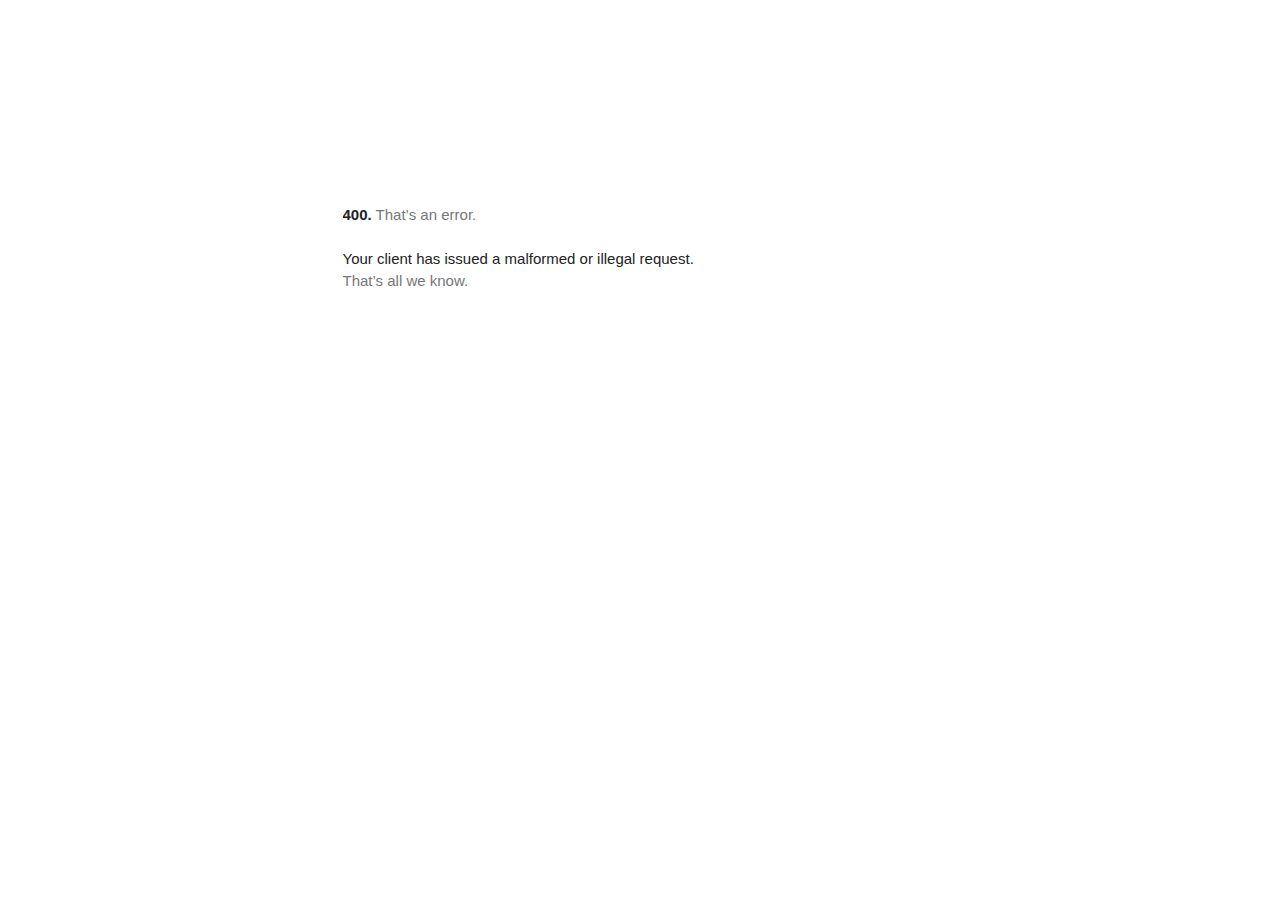
<file: www.googletagmanager.com/gtm5445.html>
<!DOCTYPE html>
<html lang=en>
  <meta charset=utf-8>
  <meta name=viewport content="initial-scale=1, minimum-scale=1, width=device-width">
  <title>Error 400 (Bad Request)!!1</title>
  <style>
    *{margin:0;padding:0}html,code{font:15px/22px arial,sans-serif}html{background:#fff;color:#222;padding:15px}body{margin:7% auto 0;max-width:390px;min-height:180px;padding:30px 0 15px}* > body{background:url(//www.google.com/images/errors/robot.png) 100% 5px no-repeat;padding-right:205px}p{margin:11px 0 22px;overflow:hidden}ins{color:#777;text-decoration:none}a img{border:0}@media screen and (max-width:772px){body{background:none;margin-top:0;max-width:none;padding-right:0}}#logo{background:url(//www.google.com/images/branding/googlelogo/1x/googlelogo_color_150x54dp.png) no-repeat;margin-left:-5px}@media only screen and (min-resolution:192dpi){#logo{background:url(//www.google.com/images/branding/googlelogo/2x/googlelogo_color_150x54dp.png) no-repeat 0% 0%/100% 100%;-moz-border-image:url(//www.google.com/images/branding/googlelogo/2x/googlelogo_color_150x54dp.png) 0}}@media only screen and (-webkit-min-device-pixel-ratio:2){#logo{background:url(//www.google.com/images/branding/googlelogo/2x/googlelogo_color_150x54dp.png) no-repeat;-webkit-background-size:100% 100%}}#logo{display:inline-block;height:54px;width:150px}
  </style>
  <a href=//www.google.com/><span id=logo aria-label=Google></span></a>
  <p><b>400.</b> <ins>That’s an error.</ins>
  <p>Your client has issued a malformed or illegal request.  <ins>That’s all we know.</ins>
</file>
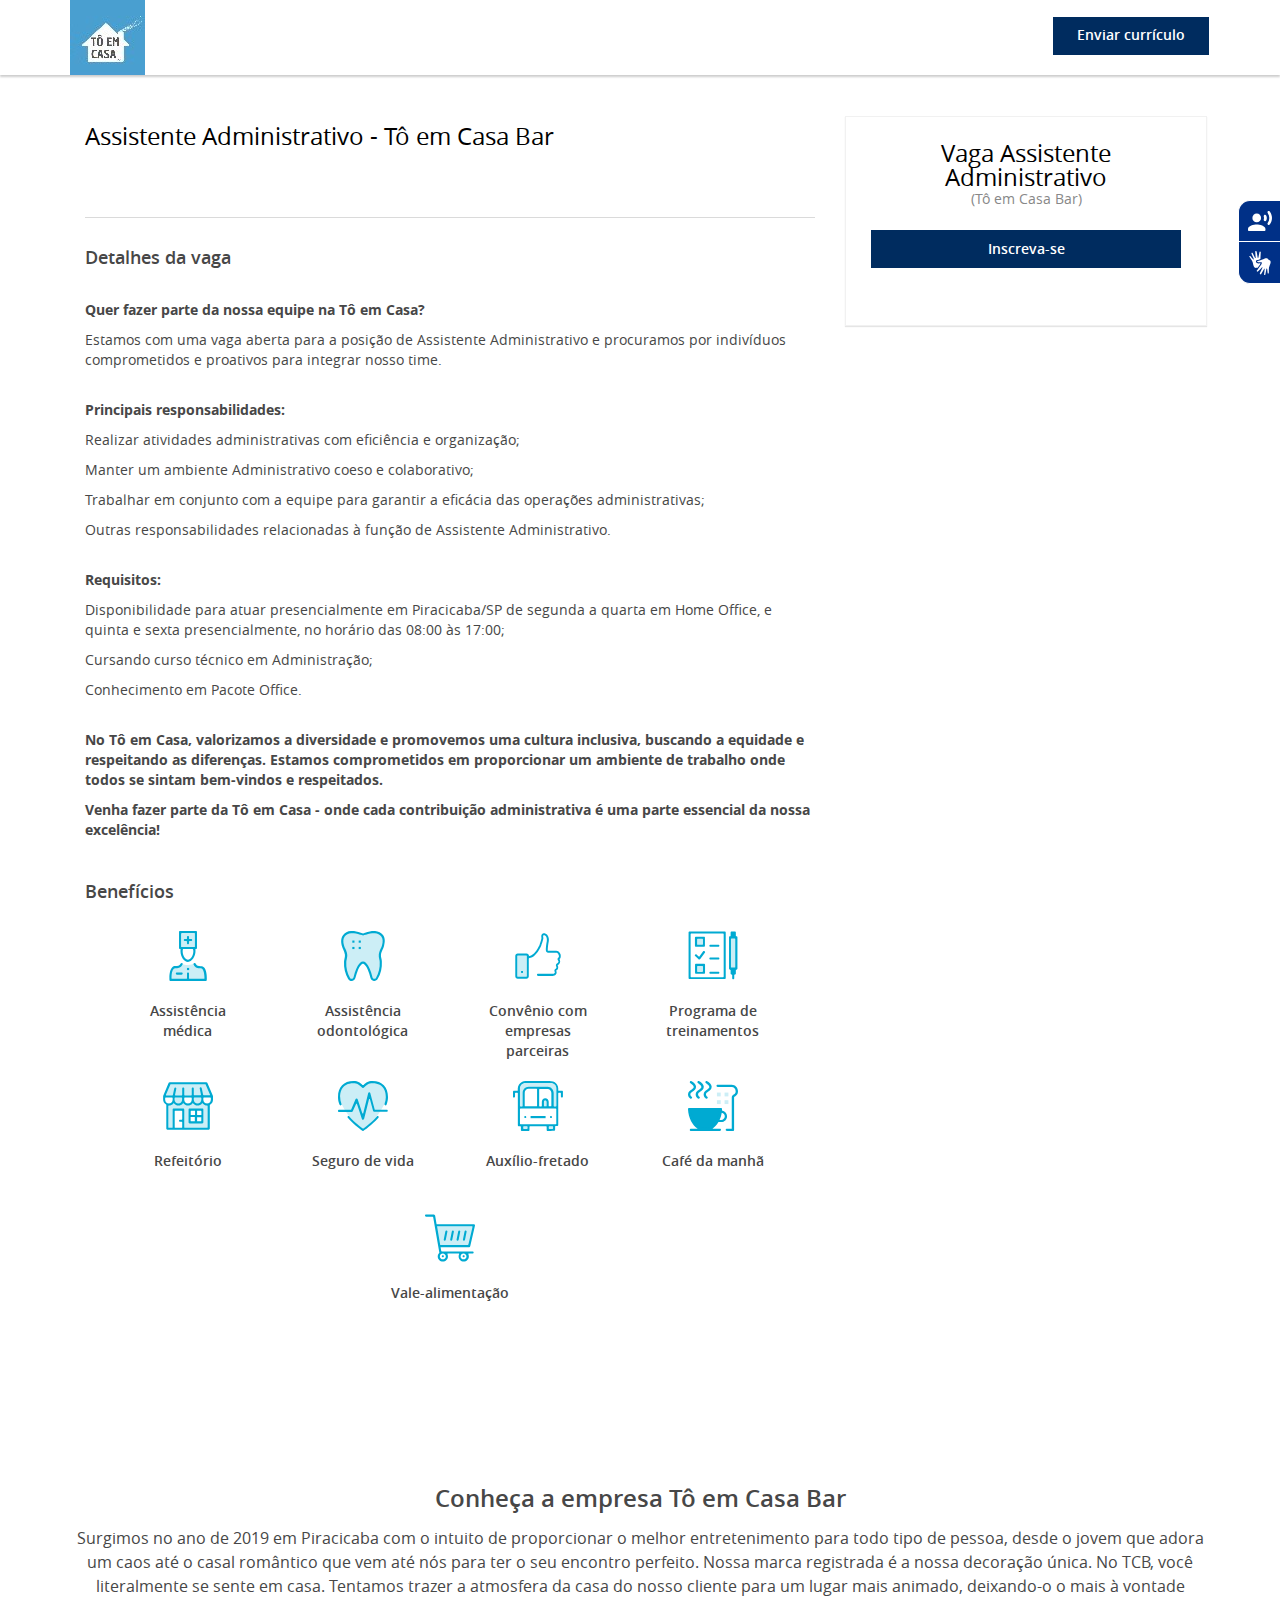
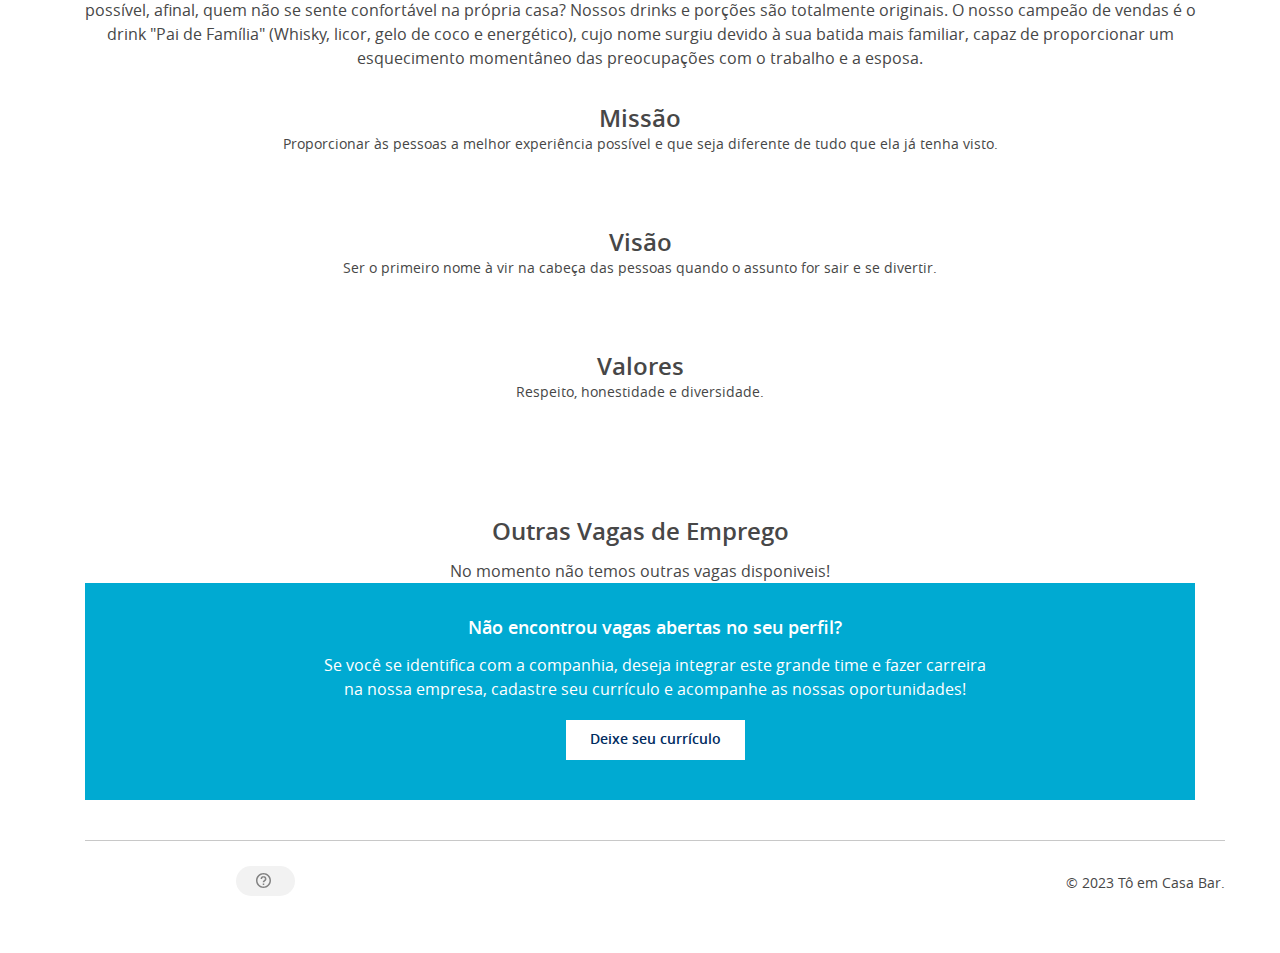
<file: trabalheconosco.vagas.com.br/hyundai/oportunidade/programa-de-estagio-2023-hyundai-motor-brasil/25511549f51.html>
<!DOCTYPE html>
<html lang="pt-BR">
  
<!-- Mirrored from trabalheconosco.vagas.com.br/hyundai/oportunidade/programa-de-estagio-2023-hyundai-motor-brasil/2551154?utm_campaign=google_jobs_apply&utm_source=google_jobs_apply&utm_medium=organic by HTTrack Website Copier/3.x [XR&CO'2014], Mon, 02 Oct 2023 22:09:15 GMT -->
<!-- Added by HTTrack --><meta http-equiv="content-type" content="text/html;charset=utf-8" /><!-- /Added by HTTrack -->
<head>
    <script>
//<![CDATA[

  window.dataLayer = window.dataLayer || [];
  window.dataLayer.push({
    'UA-CLIENT-ID':' UA-162828986-1',
    'custom': {
      'dimensions':{
        'userId': 'valor-indisponivel',
        'site-application': 'web-desktop',
        'empresa-codigo': '68386',
        'empresa-nome': 'hyundai',
        'divisao-codigo': '70847',
        'divisao-nome': 'hyundai-motor-brasil',
        'vaga-codigo': '2551154',
        'vaga-titulo': 'programa-de-estagio-2023-hyundai-motor-brasil'
      },
    },
  });

//]]>
</script>

    <!-- Google Tag Manager -->
      <script>
        (function(w,d,s,l,i){w[l]=w[l]||[];w[l].push({'gtm.start': new Date().getTime(),event:'gtm.js'});var f=d.getElementsByTagName(s)[0], j=d.createElement(s),dl=l!='dataLayer'?'&l='+l:'';j.async=true;j.src='../../../../www.googletagmanager.com/gtm5445.html?id='+i+dl;f.parentNode.insertBefore(j,f);})(window,document,'script','dataLayer','GTM-MFQSSD2');
      </script>
    <!-- End Google Tag Manager -->
    
        <title>Programa de Estágio 2023 - Hyundai Motor Brasil</title>
  <meta content="Descrição: Você gostaria de fazer parte do time de Estagiários na Hyundai Motor Brasil?No Programa de Estágio Hyundai você será exposto a situações reais de ..." name="description"></meta>
  <meta property='og:title' content='Programa de Estágio 2023 - Hyundai Motor Brasil - Piracicaba/ SP - Vaga - HYUNDAI' />
  <meta property='og:image' content='//static.vagas.com.br/portais-de-carreira/images/headers/original/logo-hyundai-vagas.jpeg?1619531396'/>
  <meta property='og:description' content='Descrição: Você gostaria de fazer parte do time de Estagiários na Hyundai Motor Brasil?No Programa de Estágio Hyundai você será exposto a situações reais de ...'/>
  <meta property='og:url' content='http://trabalheconosco.vagas.com.br/hyundai/oportunidade/programa-de-estagio-2023-hyundai-motor-brasil/2551154'/>

    <meta name="csrf-param" content="authenticity_token" />
<meta name="csrf-token" content="IFKtZtG/u4QND7irH4XlqsB8rJRRUuGASHWUna5r6dDfVAeS8Is6iAJw0O/5BeNWiDWEQoznoQo3VQV+4zvycw==" />
    <meta name="viewport" content="width=device-width, initial-scale=1.0, minimum-scale=1.0">
    <link rel="shortcut icon" type="image/x-icon" href="https://trabalheconosco.vagas.com.br/assets/favicon-6b81492170783b63a12873ade4fa825e075bd72cc23572c4c986d8c7a01df951.ico" />
    <link rel="stylesheet" media="all" href="../../../assets/application-5e04ab28cbb38497a529b765ba68b778592d44e291a4a424605f397611dc4719.css" data-turbolinks-track="reload" />
    <link rel="stylesheet" media="screen" href="../../../assets/templates/raffaello-c78462b71ba5728cd5285d93a40dc5614a5b38c0b5a3d8f66201f66f7b896630.css" />
    <script src="../../../assets/application-b8e40ae33b1d06d867af247d0401272ddd37ae2178166643dc17559c5ee26cc4.js" data-turbolinks-track="reload"></script>
    <script src="../../../assets/templates/raffaello-f883126c31a4ccd84c19572c42f06cf1cb3bb7050d24d8a8257a5beb632ae7e0.js"></script>
    
    <link rel='canonical' href='https://www.vagas.com.br/vagas/v2551154/programa-de-estagio-2023-hyundai-motor-brasil'/>
    
    
  </head>
  <body class="raffaello">
    <!-- Google Tag Manager (noscript) -->
    <noscript>
      <iframe src="https://www.googletagmanager.com/ns.html?id=GTM-MFQSSD2" height="0" width="0" style="display:none;visibility:hidden"></iframe>
    </noscript>
    <!-- End Google Tag Manager (noscript) -->
    <header class="header ">
  
  <nav class="navbar navbar-default" style="background:#ffffff;border-color:transparent;">
    <div class="container display-table" style="background:#ffffff;">
      <button type="button" class="navbar-toggle collapsed" data-toggle="collapse" data-target="#menu-link" aria-expanded="false" style="background: transparent;">
        <span class="sr-only">Trabalhe Conosco</span>
        <span class="icon-bar"></span>
        <span class="icon-bar"></span>
        <span class="icon-bar"></span>
      </button>
      <div class="navbar-brand block">
    <img class="img-responsive img-center logo" src="../../../../static.vagas.com.br/portais-de-carreira/images/headers/original/logo-hyundai-vagas6221.jpg?1619531396" />
</a></div>

      <div class="collapse navbar-collapse pull-right semibold" id="menu-link">
        <ul class="nav navbar-nav">
          <li class="collapse__link">
</li>
          <li class="collapse__link hidden-md">
            <a data-turbolinks="false" class="oportunities-anchor" style="color:#666666;" href="https://form.jotform.com/232748220448053">
              Enviar currículo
</a>          </li>
        </ul>
        <span class="format-outher-menu hidden-xs">
          <span class="format-header">
            <a class="btn btn-default" style="color:#ffffff;background:#002c5f;border:1px solid #ffffff;" href="https://form.jotform.com/232748220448053">
              Enviar currículo
</a>          </span>
        </span>
      </div>
    </div>
  </nav>
</header>

<style type="text/css" id="dynamic-styles">
  .icon__stroke,
  .icon__fill {
    fill: #00aad2;
  }

  .main-color {
    color: #00aad2;
  }

  .main-background-color {
    background-color: #00aad2;
  }

  .button-main-color {
    background-color: #00aad2;
    color: #ffffff;
  }

  .button-main-color:hover {
    background-color: #ffffff;
    color: #00aad2;
    border: 1px solid #00aad2
  }

  .jobs-filter--advanced-search .facet__checkbox[type="checkbox"]:checked + .facet__label-text::before {
    background-color: #00aad2;
    border-color: #00aad2;
  }

  /* Job box button */

  .box__footer button, .box__footer span.button,
  .job__box__button, .job__box__button:hover, .job__box__button:focus {
    background-color: #002c5f;
    color: #ffffff;
  }

  .box__footer button:hover, .box__footer span.button:hover,
  .job__box__button:hover {
    background-color: #ffffff;
    color: #002c5f;
  }


  /* Pagination - Portal number links */

  .pagination__link__color {
    background-color: #ffffff;
    color: #002c5f;
  }

  .pagination__link__color:hover,
  .pagination__link__color.active {
    background-color: #002c5f;
    color: #ffffff;
  }

  /* Send CV - Button */

  .button-send-cv{
    color: #002c5f;
    background-color: #ffffff;
    border: 0;
  }

  .button-send-cv:hover {
    color: #ffffff;
    background-color: #002c5f;
    border: 1px solid #ffffff;
  }

  /* navbar-toggle collapsed */
  .navbar-default .navbar-toggle .icon-bar {
    background-color: #666666;
  }

  .breadcrumb a, .breadcrumb a:hover{
    color: #00aad2;
  }
</style>

<div class="container-full background-white job-role__main">
  <div class="container section pagina-vaga">
    <div id="jobSection" class="col-md-8 col-sm-12">
      <header class="main__header section__header">
        <h1 class="section__title--big" style="color: #000000">
          Assistente Administrativo - Tô em Casa Bar
        </h1>
        <div class="section__icons-row">
          <h6 class="icon-group--inline">
            <div class="icon-container tiny localization">
  <?xml version="1.0" encoding="utf-8"?>
      </header>
      <section class="section section--subsection">
        <h2 class="section__title">Detalhes da vaga</h2>
        <p class="section__paragraph">
		<p><strong>Quer fazer parte da nossa equipe na Tô em Casa?</strong></p>
		<p>Estamos com uma vaga aberta para a posição de Assistente Administrativo e procuramos por indivíduos comprometidos e proativos para integrar nosso time.</p>

		<p><strong><br>Principais responsabilidades:</strong></p>
		<p>Realizar atividades administrativas com eficiência e organização;</p>
		<p>Manter um ambiente Administrativo coeso e colaborativo;</p>
		<p>Trabalhar em conjunto com a equipe para garantir a eficácia das operações administrativas;</p>
		<p>Outras responsabilidades relacionadas à função de Assistente Administrativo.</p>

		<p><strong><br>Requisitos:</strong></p>
		<p>Disponibilidade para atuar presencialmente em Piracicaba/SP de segunda a quarta em Home Office, e quinta e sexta presencialmente, no horário das 08:00 às 17:00;</p>
		<p>Cursando curso técnico em Administração;</p>
		<p>Conhecimento em Pacote Office.</p>

		<p><strong><br>No Tô em Casa, valorizamos a diversidade e promovemos uma cultura inclusiva, buscando a equidade e respeitando as diferenças. Estamos comprometidos em proporcionar um ambiente de trabalho onde todos se sintam bem-vindos e respeitados.</strong></p>

		<p><strong>Venha fazer parte da Tô em Casa - onde cada contribuição administrativa é uma parte essencial da nossa excelência!</strong></p>
        </p>
      </section>
        <section class="section section--subsection">
          <h2 class="section__title">Benefícios</h2>
          <div class="vg-benefits-list">
            <div class="text-center benefits__item">
  <div class="benefits__icon-container">
    <div class="icon-container medium health">
  <?xml version="1.0" encoding="utf-8"?>
<!-- Generator: Adobe Illustrator 22.0.0, SVG Export Plug-In . SVG Version: 6.00 Build 0)  -->
<svg version="1.1" id="Layer_1" xmlns="http://www.w3.org/2000/svg" xmlns:xlink="http://www.w3.org/1999/xlink" x="0px" y="0px"
	 viewBox="0 0 32.8 44" style="enable-background:new 0 0 32.8 44;" xml:space="preserve">
<g>
	<g style="opacity:0.2;" class="icon__fill">
		<g>
			<path d="M31.5,36.5l-1.7-3.7l-3.3-0.6l-2.4-0.5L22.5,30l-0.4-1.4c-1.6,0.8-3.5,1.3-5.6,1.3c-2.2,0-4.2-0.5-5.8-1.4L10.6,29
				L9,31.4l-3.8,0.4L2.9,33L1,39.7v3.4h30.8l0.5-0.8L31.5,36.5z"/>
		</g>
	</g>
	<g style="opacity:0.2;" class="icon__fill">
		<g>
			<rect x="9.6" y="1.1" width="13.9" height="13.5"/>
		</g>
	</g>
	<g class="icon__stroke">
		<g>
			<g>
				<g>
					<path d="M1,44c-0.5,0-0.9-0.4-0.9-0.9C0,42.3-0.4,35,2.4,32.1c0.8-0.8,1.7-1.2,2.8-1.2c2.1,0,3.6,0,4.8-2.3
						c0.2-0.3,0.5-0.5,0.8-0.5c0.1,0,0.3,0,0.4,0.1c0.5,0.2,0.6,0.8,0.4,1.3c-1.7,3.3-4.2,3.3-6.5,3.3c-0.6,0-1,0.2-1.4,0.6
						c-1.4,1.5-1.9,5.2-1.8,8.2c0,0.3,0.2,0.5,0.5,0.5H15c0.3,0,0.5-0.2,0.5-0.5v-4.2c0-0.5,0.4-0.9,0.9-0.9c0.5,0,0.9,0.4,0.9,0.9
						v4.2c0,0.3,0.2,0.5,0.5,0.5h12.6c0.3,0,0.5-0.2,0.5-0.5c0-3-0.5-6.8-1.8-8.2c-0.4-0.4-0.9-0.6-1.4-0.6l-0.4,0
						c-2.4,0-4.6-0.3-6-3.4c-0.2-0.5,0-1,0.5-1.2c0.1-0.1,0.3-0.1,0.4-0.1c0.4,0,0.7,0.2,0.9,0.6c1,2.2,2.3,2.2,4.5,2.3l0.2,0
						c1.1,0,2,0.4,2.8,1.2c2.7,2.9,2.4,10.2,2.3,11c0,0.5-0.4,0.9-0.9,0.9H1z"/>
				</g>
			</g>
		</g>
		<g>
			<g>
				<g>
					<path d="M16.4,27.2c-3.4,0-6.6-4.6-6.6-9.4c0-0.4,0-0.9,0.1-1.3c0-0.1,0-0.3-0.1-0.4c-0.1-0.1-0.2-0.2-0.3-0.2H9.4
						c-0.5,0-0.9-0.4-0.9-0.9v-14C8.4,0.4,8.9,0,9.4,0h14c0.5,0,0.9,0.4,0.9,0.9v14c0,0.5-0.4,0.9-0.9,0.9h-0.1
						c-0.1,0-0.3,0.1-0.3,0.2c-0.1,0.1-0.1,0.2-0.1,0.4c0.1,0.5,0.1,0.9,0.1,1.3C23,22.6,19.8,27.2,16.4,27.2z M12.3,15.9
						c-0.2,0-0.4,0.1-0.4,0.4c-0.1,0.5-0.2,1-0.2,1.5c0,4,2.6,7.5,4.7,7.5c2.1,0,4.7-3.5,4.7-7.5c0-0.5-0.1-1-0.2-1.5
						c0-0.2-0.2-0.4-0.4-0.4H12.3z M10.8,1.9c-0.3,0-0.5,0.2-0.5,0.5v11.2c0,0.3,0.2,0.5,0.5,0.5H22c0.3,0,0.5-0.2,0.5-0.5V2.3
						c0-0.3-0.2-0.5-0.5-0.5H10.8z"/>
				</g>
			</g>
		</g>
		<g>
			<g>
				<g>
					<path d="M16.4,11.7c-0.5,0-0.9-0.4-0.9-0.9V9.4c0-0.3-0.2-0.5-0.5-0.5h-1.4c-0.5,0-0.9-0.4-0.9-0.9S13.1,7,13.6,7H15
						c0.3,0,0.5-0.2,0.5-0.5V5.2c0-0.5,0.4-0.9,0.9-0.9c0.5,0,0.9,0.4,0.9,0.9v1.4c0,0.3,0.2,0.5,0.5,0.5h1.4c0.5,0,0.9,0.4,0.9,0.9
						s-0.4,0.9-0.9,0.9h-1.4c-0.3,0-0.5,0.2-0.5,0.5v1.4C17.3,11.3,16.9,11.7,16.4,11.7z"/>
				</g>
			</g>
		</g>
		<g>
			<g>
				<g>
					<path d="M6.6,38.4c-0.5,0-0.9-0.4-0.9-0.9s0.4-0.9,0.9-0.9h4.2c0.5,0,0.9,0.4,0.9,0.9s-0.4,0.9-0.9,0.9H6.6z"/>
				</g>
			</g>
		</g>
		<g>
			<g>
				<g>
					<rect x="15.5" y="32.5" width="1.9" height="1.9"/>
				</g>
			</g>
		</g>
	</g>
</g>
</svg>

</div>

  </div>
  <span class="font-bold benefits__item-name">
    Assistência médica
    <div></div>
  </span>
</div>
<div class="text-center benefits__item">
  <div class="benefits__icon-container">
    <div class="icon-container medium dental">
  <?xml version="1.0" encoding="utf-8"?>
<!-- Generator: Adobe Illustrator 22.0.0, SVG Export Plug-In . SVG Version: 6.00 Build 0)  -->
<svg version="1.1" id="Layer_1" xmlns="http://www.w3.org/2000/svg" xmlns:xlink="http://www.w3.org/1999/xlink" x="0px" y="0px"
	 viewBox="0 0 38.4 44" style="enable-background:new 0 0 38.4 44;" xml:space="preserve">
<g>
	<g style="opacity:0.2;" class="icon__fill">
		<g>
			<g>
				<path d="M36.1,4.2c-1.4-1.9-3.7-3.1-6.4-3.3c-0.3,0-0.6,0-0.9,0c-2.2,0-4.7,0.5-7.4,1.4l-0.5,0.2c-0.6,0.2-1.1,0.4-1.7,0.4
					c-0.7,0-1.2-0.2-1.8-0.4L17,2.3c-2.7-0.9-5.2-1.4-7.4-1.4c-0.3,0-0.6,0-0.9,0C6,1.1,3.7,2.3,2.3,4.2c-1.6,2.2-1.8,4.9-0.7,8.7
					c0.3,1.1,0.8,2.2,1.2,3.1c0.6,1.5,1.3,3,1.5,4.7c0.1,1.3-0.1,2.6-0.4,3.9c-0.2,0.9-0.3,1.7-0.4,2.5c-0.3,5,0.9,10.4,3.5,14.6
					c0.5,0.8,1.3,1.3,2.3,1.3c0.1,0,0.2,0,0.3,0c0.8-0.1,1.9-0.7,2.2-2l0.2-0.6c0.6-2.2,1.2-4.5,2.1-6.7c0.8-1.8,1.7-3.8,3.3-5.2
					c0.6-0.5,1.1-0.8,1.7-0.8l0.2,0c0.6,0,1.2,0.2,1.7,0.8c1.6,1.4,2.5,3.4,3.3,5.2c0.9,2.1,1.5,4.4,2.1,6.7l0.2,0.6
					c0.3,1.3,1.4,1.9,2.2,2c0.1,0,0.2,0,0.4,0c0.9,0,1.8-0.5,2.3-1.3c2.5-4.3,3.8-9.6,3.5-14.6c-0.1-0.8-0.2-1.7-0.4-2.6
					c-0.3-1.3-0.5-2.6-0.4-3.8c0.2-1.7,0.9-3.2,1.5-4.7c0.5-1,0.9-2,1.2-3.2C37.9,9.1,37.7,6.4,36.1,4.2z"/>
			</g>
		</g>
	</g>
	<g class="icon__stroke">
		<g>
			<g>
				<g>
					<path d="M29.2,44c-0.2,0-0.3,0-0.5,0c-1.4-0.2-2.6-1.2-2.9-2.6l-0.2-0.6c-0.6-2.2-1.2-4.5-2.1-6.5c-0.7-1.7-1.6-3.6-3.1-4.9
						c-0.2-0.2-0.6-0.5-1.1-0.5c0,0,0,0-0.1,0c0,0,0,0-0.1,0c0,0,0,0-0.1,0c0,0-0.1,0-0.1,0c-0.4,0-0.8,0.3-1,0.5
						c-1.5,1.3-2.3,3.2-3.1,4.9c-0.9,2.1-1.5,4.3-2.1,6.5l-0.2,0.6c-0.4,1.4-1.5,2.4-2.9,2.6c-0.2,0-0.3,0-0.5,0
						c-1.2,0-2.4-0.7-3-1.8c-2.6-4.5-3.9-9.9-3.6-15.1c0.1-0.9,0.2-1.8,0.4-2.7c0.3-1.3,0.5-2.4,0.4-3.6c-0.2-1.6-0.8-3-1.4-4.4
						c-0.5-1-0.9-2.1-1.3-3.3C0,10.6-0.7,6.8,1.6,3.7c1.6-2.1,4.1-3.5,7-3.6c0.3,0,0.6,0,0.9,0c2.3,0,4.9,0.5,7.7,1.4
						c0.2,0.1,0.3,0.1,0.5,0.2l0.1,0c0.5,0.2,1,0.4,1.5,0.4c0,0,0,0,0,0c0.3,0,0.8-0.2,1.3-0.4l0,0c0.2-0.1,0.3-0.1,0.5-0.2
						C23.9,0.5,26.5,0,28.8,0c0.3,0,0.6,0,1,0c2.9,0.2,5.5,1.5,7,3.6c2.3,3.1,1.6,6.9,0.9,9.5c-0.3,1.2-0.8,2.2-1.3,3.3
						c-0.6,1.5-1.3,2.8-1.4,4.4c-0.1,1.1,0.1,2.3,0.4,3.5c0.2,0.9,0.4,1.8,0.4,2.7c0.3,5.3-0.9,10.7-3.6,15.1
						C31.5,43.3,30.4,44,29.2,44L29.2,44z M19.3,26.9c0.9,0,1.6,0.3,2.4,1c1.7,1.6,2.7,3.7,3.5,5.6c1,2.2,1.6,4.5,2.2,6.8l0.2,0.6
						c0.2,0.8,0.9,1.2,1.4,1.2c0.1,0,0.1,0,0.2,0c0.3,0,1-0.1,1.4-0.8c2.4-4.1,3.6-9.2,3.3-14.1c0-0.8-0.2-1.6-0.4-2.4l0,0
						c-0.3-1.3-0.6-2.7-0.4-4.1c0.2-1.9,0.9-3.4,1.6-5c0.5-1,0.9-2,1.2-3c1-3.5,0.8-6-0.6-7.9c-1.2-1.7-3.3-2.7-5.6-2.9
						c-0.3,0-0.5,0-0.8,0c-2.1,0-4.5,0.4-7.1,1.3l-0.5,0.2c-0.6,0.2-1.3,0.5-2,0.5c-0.8,0-1.5-0.3-2.1-0.5l-0.5-0.2
						c-2.6-0.9-5-1.3-7.1-1.3c-0.3,0-0.6,0-0.8,0C6.4,2.1,4.3,3.1,3.1,4.8c-1.4,1.9-1.6,4.3-0.6,7.9c0.3,1.1,0.7,2.1,1.2,3
						c0.7,1.5,1.4,3.1,1.6,5c0.2,1.4-0.1,2.8-0.4,4.1l0,0c-0.2,0.8-0.3,1.6-0.4,2.4c-0.3,4.8,0.9,10,3.3,14.1
						c0.3,0.5,0.8,0.8,1.4,0.8c0.1,0,0.1,0,0.2,0c0.5-0.1,1.2-0.4,1.4-1.2l0.2-0.6c0.6-2.3,1.2-4.6,2.2-6.8c0.8-1.9,1.8-4,3.5-5.6
						c0.8-0.7,1.5-1,2.4-1L19.3,26.9z"/>
				</g>
			</g>
		</g>
		<g>
			<g>
				<g>
					<rect x="9.8" y="8.4" width="1.9" height="1.9"/>
				</g>
			</g>
		</g>
		<g>
			<g>
				<g>
					<rect x="15.4" y="8.4" width="1.9" height="1.9"/>
				</g>
			</g>
		</g>
		<g>
			<g>
				<g>
					<rect x="15.4" y="14" width="1.9" height="1.9"/>
				</g>
			</g>
		</g>
		<g>
			<g>
				<g>
					<rect x="9.8" y="14" width="1.9" height="1.9"/>
				</g>
			</g>
		</g>
	</g>
</g>
</svg>

</div>

  </div>
  <span class="font-bold benefits__item-name">
    Assistência odontológica
    <div></div>
  </span>
</div>
<div class="text-center benefits__item">
  <div class="benefits__icon-container">
    <div class="icon-container medium covenant">
  <?xml version="1.0" encoding="utf-8"?>
<!-- Generator: Adobe Illustrator 22.0.0, SVG Export Plug-In . SVG Version: 6.00 Build 0)  -->
<svg version="1.1" id="Layer_1" xmlns="http://www.w3.org/2000/svg" xmlns:xlink="http://www.w3.org/1999/xlink" x="0px" y="0px"
	 viewBox="0 0 44 44" style="enable-background:new 0 0 44 44;" xml:space="preserve">
<rect x="2.6" y="20.4" style="opacity:0.2;" width="10.4" height="20.4" class="icon__fill"/>
<g class="icon__stroke">
	<path d="M41.1,25.1c-0.1-0.2-0.1-0.4,0-0.5c0.1-0.1,0.1-0.2,0.2-0.2c0.6-0.7,0.8-1.7,0.7-2.7
		c0-0.1,0-0.2,0-0.3c0,0,0-0.1,0-0.1c0-0.1,0-0.1,0-0.2c0-0.1-0.1-0.4-0.5-1.3c-0.6-1.4-1.9-2.4-3.5-2.4H31c0,0,0,0,0,0c0,0,0,0,0,0
		c-0.1,0-0.2,0-0.3-0.1c-0.1-0.1-0.1-0.2-0.1-0.3c0-2.3,0.4-5.3,0.5-5.8c0,0,0,0,0,0c0.3-1.3,0.5-2.5,0.5-3.5c0-1-0.2-1.8-0.5-2.6
		c-0.3-0.6-0.6-1.2-1-1.7c-0.5-0.6-1.2-1-1.8-1.1C27.9,2,27.7,2,27.4,2C27.2,2,27,2,26.9,2c-0.5,0.1-0.9,0.3-1.2,0.6
		c-0.3,0.3-0.6,0.6-0.7,1.1c-0.1,0.3-0.1,0.5-0.1,0.9c0,0.4,0,0.7,0.1,1.1C25,5.9,25,6.2,25,6.4c-0.1,1.2-1.4,5-1.6,5.6
		c-0.2,0.5-0.5,1-0.8,1.7c-1.3,2.7-2.9,4.9-4.7,6.5c-0.8,0.7-2.4,1.6-3.4,1.8c0,0,0,0-0.1,0c-0.1,0-0.2,0-0.2-0.1
		c-0.1-0.1-0.2-0.2-0.2-0.3c-0.2-1.1-1-1.8-2.1-1.8H4.1C2.9,19.9,2,20.8,2,22v17.9C2,41.1,2.9,42,4.1,42h7.7c1.2,0,2.1-0.9,2.1-2.1
		V24.7c0-0.1,0-0.9,0.5-0.9c1.5,0,3.5-1.3,4.6-2.3c2-1.8,3.7-4.2,5.1-7c0.3-0.6,0.6-1.2,0.8-1.8c0.2-0.5,1.6-4.6,1.8-6.1
		c0-0.5,0-0.9-0.1-1.2c0-0.2-0.1-0.5-0.1-0.7c0-0.1,0-0.3,0.1-0.5c0-0.1,0.1-0.2,0.1-0.2c0.1-0.1,0.3-0.2,0.4-0.2c0.1,0,0.2,0,0.3,0
		c0.1,0,0.2,0,0.3,0c0.3,0.1,0.7,0.3,1,0.6c0.3,0.3,0.5,0.7,0.7,1.2c0.2,0.6,0.4,1.3,0.4,2c0,0.9-0.1,2-0.4,3.1c0,0,0,0.1,0,0.1
		c0,0-0.5,3.4-0.5,6.2c0,1.2,1,2,2,2.1c0,0,0.1,0,0.1,0h7c0.8,0,1.6,0.5,1.9,1.3c0.2,0.4,0.3,0.8,0.4,1c0,0,0,0.1,0,0.1
		c0,0.1,0,0.2,0.1,0.3c0,0,0,0,0,0.1c0.1,0.6-0.1,1.2-0.4,1.5c0,0.1-0.1,0.1-0.2,0.2l0,0c-0.2,0.2-0.4,0.4-0.5,0.7
		c-0.3,0.5-0.2,1,0.3,1.6c0,0,0,0,0,0c0.2,0.3,0.3,0.5,0.4,0.7c0.2,0.6-0.3,1.2-1.4,2.1c-0.3,0.2-0.6,0.5-0.8,1.1
		c-0.2,0.7,0.1,1.2,0.3,1.6l0,0.1c0,0.1,0.1,0.1,0.1,0.2c0,0,0,0,0,0c0.1,0.5-0.1,1.2-0.5,1.4c0,0,0,0,0,0l-0.1,0.1
		c-0.2,0.1-0.5,0.2-0.7,0.4c-0.4,0.4-0.6,1.1-0.4,1.8c0.1,0.2,0.1,0.4,0.2,0.5l0,0c0,0.1,0.1,0.2,0.1,0.2c0,0,0,0.1,0,0.1
		c0,0.3,0,0.5-0.2,0.7c-0.4,0.5-1,0.8-1.8,0.8H22c-0.5,0-0.9,0.4-0.9,0.9c0,0.5,0.4,0.9,0.9,0.9h12.8c1.3,0,2.4-0.5,3.1-1.5
		c0.4-0.6,0.6-1.3,0.5-2c0-0.3-0.2-0.6-0.3-0.8c-0.1-0.2,0-0.4,0.1-0.5c0,0,0.1-0.1,0.1-0.1c1.3-0.6,1.7-2.2,1.4-3.4
		c-0.1-0.3-0.2-0.5-0.3-0.7c0,0,0,0,0,0c-0.1-0.2,0-0.4,0.1-0.5c0.6-0.5,2.5-1.9,1.9-3.9C41.5,25.8,41.3,25.4,41.1,25.1z M12.2,39.9
		c0,0.2-0.2,0.4-0.4,0.4H4.1c-0.2,0-0.4-0.2-0.4-0.4V22c0-0.2,0.2-0.4,0.4-0.4h7.7c0.2,0,0.4,0.2,0.4,0.4V39.9z"/>
	<rect x="7.1" y="35.2" class="icon__stroke" width="1.7" height="1.7"/>
</g>
</svg>

</div>

  </div>
  <span class="font-bold benefits__item-name">
    Convênio com empresas parceiras
    <div></div>
  </span>
</div>
<div class="text-center benefits__item">
  <div class="benefits__icon-container">
    <div class="icon-container medium training_program">
  <?xml version="1.0" encoding="utf-8"?>
<!-- Generator: Adobe Illustrator 22.0.0, SVG Export Plug-In . SVG Version: 6.00 Build 0)  -->
<svg version="1.1" id="Layer_1" xmlns="http://www.w3.org/2000/svg" xmlns:xlink="http://www.w3.org/1999/xlink" x="0px" y="0px"
	 viewBox="0 0 44 44" style="enable-background:new 0 0 44 44;" xml:space="preserve">
<g style="opacity:0.2;"  class="icon__fill">
	<rect x="37.1" y="5.5" width="5.6" height="27.8"/>
	<rect x="7" y="6.2" width="6.8" height="6.8"/>
	<rect x="7" y="30" width="6.8" height="6.8"/>
</g>
<g class="icon__stroke">
	<path d="M42.6,4.7c-0.3,0-0.5-0.2-0.5-0.5V1.4c0-0.5-0.4-0.9-0.9-0.9h-2.8c-0.5,0-0.9,0.4-0.9,0.9v2.8c0,0.3-0.2,0.5-0.5,0.5
		c-0.5,0-0.9,0.4-0.9,0.9v27.5c0,0.5,0.4,0.9,0.9,0.9c0.3,0,0.5,0.2,0.5,0.5v2.8c0,0.5,0.4,0.9,0.9,0.9c0.3,0,0.5,0.2,0.5,0.5v2.8
		c0,0.5,0.4,0.9,0.9,0.9s0.9-0.4,0.9-0.9v-2.8c0-0.3,0.2-0.5,0.5-0.5c0.5,0,0.9-0.4,0.9-0.9v-2.8c0-0.3,0.2-0.5,0.5-0.5
		c0.5,0,0.9-0.4,0.9-0.9V5.6C43.5,5.1,43.1,4.7,42.6,4.7z M41.6,31.7c0,0.3-0.2,0.5-0.5,0.5h-2.8c-0.3,0-0.5-0.2-0.5-0.5V7
		c0-0.3,0.2-0.5,0.5-0.5h2.8c0.3,0,0.5,0.2,0.5,0.5V31.7z"/>
	<path d="M14.1,5.1h-7C6.5,5.1,6.1,5.5,6.1,6v7c0,0.5,0.4,0.9,0.9,0.9h7c0.5,0,0.9-0.4,0.9-0.9V6C15,5.5,14.6,5.1,14.1,5.1z
		 M13.1,11.6c0,0.3-0.2,0.5-0.5,0.5H8.5c-0.3,0-0.5-0.2-0.5-0.5V7.4c0-0.3,0.2-0.5,0.5-0.5h4.2c0.3,0,0.5,0.2,0.5,0.5V11.6z"/>
	<path d="M14.1,28.9h-7c-0.5,0-0.9,0.4-0.9,0.9v7c0,0.5,0.4,0.9,0.9,0.9h7c0.5,0,0.9-0.4,0.9-0.9v-7C15,29.3,14.6,28.9,14.1,28.9z
		 M13.1,35.5c0,0.3-0.2,0.5-0.5,0.5H8.5c-0.3,0-0.5-0.2-0.5-0.5v-4.2c0-0.3,0.2-0.5,0.5-0.5h4.2c0.3,0,0.5,0.2,0.5,0.5V35.5z"/>
	<path d="M32.3,0.4H1.4c-0.5,0-0.9,0.4-0.9,0.9v40.1c0,0.5,0.4,0.9,0.9,0.9h30.9c0.5,0,0.9-0.4,0.9-0.9V1.4
		C33.3,0.9,32.8,0.4,32.3,0.4z M31.4,40.1c0,0.3-0.2,0.5-0.5,0.5H2.8c-0.3,0-0.5-0.2-0.5-0.5V2.8c0-0.3,0.2-0.5,0.5-0.5h28.1
		c0.3,0,0.5,0.2,0.5,0.5V40.1z"/>
	<path d="M26.7,12.1h-7c-0.5,0-0.9,0.4-0.9,0.9s0.4,0.9,0.9,0.9h7c0.5,0,0.9-0.4,0.9-0.9S27.2,12.1,26.7,12.1z"/>
	<path d="M26.7,23.3h-7c-0.5,0-0.9,0.4-0.9,0.9s0.4,0.9,0.9,0.9h7c0.5,0,0.9-0.4,0.9-0.9S27.2,23.3,26.7,23.3z"/>
	<path d="M26.7,35.9h-7c-0.5,0-0.9,0.4-0.9,0.9s0.4,0.9,0.9,0.9h7c0.5,0,0.9-0.4,0.9-0.9S27.2,35.9,26.7,35.9z"/>
	<path d="M9.3,24.9C9.3,25,9.3,25,9.3,24.9C9.3,25,9.3,25,9.4,25c0,0,0.1,0,0.1,0c0,0,0.1,0,0.1,0c0,0,0,0,0,0
		c0.1,0,0.2,0.1,0.3,0.1h0c0.1,0,0.2,0,0.4-0.1c0,0,0,0,0,0c0,0,0.1,0,0.1-0.1c0,0,0.1,0,0.1-0.1c0,0,0,0,0.1,0c0,0,0-0.1,0.1-0.1
		c0,0,0.1-0.1,0.1-0.1l4.2-5.6C15,19,15,18.8,15,18.5c0-0.2-0.2-0.5-0.4-0.6c-0.2-0.1-0.4-0.2-0.6-0.2c-0.3,0-0.6,0.1-0.8,0.4
		l-3.2,4.3c-0.1,0.1-0.2,0.2-0.3,0.2c0,0,0,0,0,0c-0.1,0-0.2,0-0.3-0.1l-1.7-1.7c-0.2-0.2-0.4-0.3-0.7-0.3c-0.3,0-0.5,0.1-0.7,0.3
		c-0.4,0.4-0.4,1,0,1.3L9.3,24.9C9.2,24.9,9.2,24.9,9.3,24.9z"/>
</g>
</svg>

</div>

  </div>
  <span class="font-bold benefits__item-name">
    Programa de treinamentos
    <div></div>
  </span>
</div>
<div class="text-center benefits__item">
  <div class="benefits__icon-container">
    <div class="icon-container medium refectory">
  <?xml version="1.0" encoding="utf-8"?>
<!-- Generator: Adobe Illustrator 22.0.0, SVG Export Plug-In . SVG Version: 6.00 Build 0)  -->
<svg version="1.1" id="Layer_1" xmlns="http://www.w3.org/2000/svg" xmlns:xlink="http://www.w3.org/1999/xlink" x="0px" y="0px"
	 viewBox="0 0 44 42" style="enable-background:new 0 0 44 42;" xml:space="preserve">
<g>
	<g style="opacity:0.2;" class="icon__fill">
		<g>
			<polygon points="1.3,12.6 6.2,0.6 38.4,0.6 42.8,12.3 			"/>
		</g>
	</g>
	<g style="opacity:0.2;" class="icon__fill">
		<g>
			<polygon points="9.8,13.2 17,13.2 17,17.8 13.4,19.1 10.3,17.9 			"/>
		</g>
	</g>
	<g style="opacity:0.2;" class="icon__fill">
		<g>
			<polygon points="26.6,13.2 33.9,13.2 33.9,17.8 30.3,19.1 27.1,17.9 			"/>
		</g>
	</g>
	<path style="opacity:0.2;" class="icon__fill" d="M4.6,18.7v22h4.6V24.5h8.7v16.2h21.8v-22H4.6z M34.5,35.4h-11V24.5h11V35.4z"/>
	<g class="icon__stroke">
		<g>
			<g>
				<g>
					<path d="M34.6,23.3H23.4c-0.5,0-0.9,0.4-0.9,0.9v11.2c0,0.5,0.4,0.9,0.9,0.9h11.2c0.5,0,0.9-0.4,0.9-0.9V24.2
						C35.6,23.7,35.2,23.3,34.6,23.3z M28.1,34.5h-3.3c-0.3,0-0.5-0.2-0.5-0.5v-3.3h3.7V34.5z M28.1,28.9h-3.7v-3.3
						c0-0.3,0.2-0.5,0.5-0.5h3.3V28.9z M33.7,34c0,0.3-0.2,0.5-0.5,0.5H30v-3.7h3.7V34z M33.7,28.9H30v-3.7h3.3
						c0.3,0,0.5,0.2,0.5,0.5V28.9z"/>
				</g>
			</g>
		</g>
		<g class="icon__stroke">
			<g>
				<g>
					<path d="M44,12.5c0,0,0-0.1,0-0.1c0,0,0-0.1,0-0.1c0,0,0,0,0,0l0,0L39,0.6C38.9,0.2,38.5,0,38.1,0H5.9C5.5,0,5.1,0.2,5,0.6
						L0.1,12.2l0,0l0,0c0,0,0,0,0,0c0,0,0,0.1,0,0.1c0,0,0,0.1,0,0.1c0,0,0,0,0,0.1v2.8c0,1.8,1,3.5,2.6,4.4
						c0.1,0.1,0.2,0.2,0.2,0.4v20.8c0,0.5,0.4,0.9,0.9,0.9h36.5c0.5,0,0.9-0.4,0.9-0.9V20.2c0-0.2,0.1-0.3,0.2-0.4
						c1.6-0.9,2.6-2.6,2.6-4.4L44,12.5C44,12.6,44,12.5,44,12.5z M2.6,11l3.8-8.8C6.5,2,6.6,1.9,6.8,1.9h30.4c0.2,0,0.4,0.1,0.4,0.3
						l3.8,8.8c0.1,0.1,0,0.3,0,0.4c-0.1,0.1-0.2,0.2-0.4,0.2h-5.2c-0.2,0-0.4-0.2-0.5-0.4l-1.2-5.9c-0.1-0.4-0.5-0.8-0.9-0.8
						c-0.1,0-0.1,0-0.2,0c-0.5,0.1-0.8,0.6-0.7,1.1l1.1,5.3c0,0.1,0,0.3-0.1,0.4c-0.1,0.1-0.2,0.2-0.4,0.2h-5.3
						c-0.3,0-0.5-0.2-0.5-0.5V5.6c0-0.5-0.4-0.9-0.9-0.9c-0.5,0-0.9,0.4-0.9,0.9v5.6c0,0.3-0.2,0.5-0.5,0.5h-5.6
						c-0.3,0-0.5-0.2-0.5-0.5V5.6c0-0.5-0.4-0.9-0.9-0.9c-0.5,0-0.9,0.4-0.9,0.9v5.6c0,0.3-0.2,0.5-0.5,0.5h-5.3
						c-0.1,0-0.3-0.1-0.4-0.2c-0.1-0.1-0.1-0.2-0.1-0.4l1.1-5.3c0.1-0.5-0.2-1-0.7-1.1c-0.1,0-0.1,0-0.2,0c-0.4,0-0.8,0.3-0.9,0.8
						l-1.2,5.9c0,0.2-0.2,0.4-0.5,0.4H3c-0.2,0-0.3-0.1-0.4-0.2C2.5,11.3,2.5,11.1,2.6,11z M33.7,14v1.4c0,1.8-1.5,3.3-3.3,3.3
						s-3.3-1.5-3.3-3.3V14c0-0.3,0.2-0.5,0.5-0.5h5.6C33.5,13.5,33.7,13.7,33.7,14z M25.3,14v1.4c0,1.8-1.5,3.3-3.3,3.3
						s-3.3-1.5-3.3-3.3V14c0-0.3,0.2-0.5,0.5-0.5h5.6C25.1,13.5,25.3,13.7,25.3,14z M16.8,14v1.4c0,1.8-1.5,3.3-3.3,3.3
						s-3.3-1.5-3.3-3.3V14c0-0.3,0.2-0.5,0.5-0.5h5.6C16.6,13.5,16.8,13.7,16.8,14z M1.9,15.4V14c0-0.3,0.2-0.5,0.5-0.5H8
						c0.3,0,0.5,0.2,0.5,0.5v1.4c0,1.8-1.5,3.3-3.3,3.3C3.4,18.7,1.9,17.2,1.9,15.4z M16.8,32.6c0,0.3-0.2,0.5-0.5,0.5H15
						c-0.5,0-0.9,0.4-0.9,0.9c0,0.5,0.4,0.9,0.9,0.9h1.4c0.3,0,0.5,0.2,0.5,0.5v4.2c0,0.3-0.2,0.5-0.5,0.5h-5.6
						c-0.3,0-0.5-0.2-0.5-0.5v-14c0-0.3,0.2-0.5,0.5-0.5h5.6c0.3,0,0.5,0.2,0.5,0.5V32.6z M39.3,39.7c0,0.3-0.2,0.5-0.5,0.5H19.2
						c-0.3,0-0.5-0.2-0.5-0.5V24.2c0-0.5-0.4-0.9-0.9-0.9H9.4c-0.5,0-0.9,0.4-0.9,0.9v15.4c0,0.3-0.2,0.5-0.5,0.5H5.2
						c-0.3,0-0.5-0.2-0.5-0.5V21c0-0.3,0.2-0.5,0.5-0.5c1.5,0,2.9-0.6,3.9-1.8c0.1-0.1,0.2-0.2,0.3-0.2c0.1,0,0.3,0.1,0.3,0.2
						c1,1.1,2.4,1.8,3.9,1.8c1.5,0,2.9-0.6,3.9-1.8c0.1-0.1,0.2-0.2,0.3-0.2c0.1,0,0.3,0.1,0.3,0.2c1,1.1,2.4,1.8,3.9,1.8
						c1.5,0,2.9-0.6,3.9-1.8c0.1-0.1,0.2-0.2,0.3-0.2c0.1,0,0.3,0.1,0.3,0.2c1,1.1,2.4,1.8,3.9,1.8c1.5,0,2.9-0.6,3.9-1.8
						c0.1-0.1,0.2-0.2,0.3-0.2c0.1,0,0.3,0.1,0.3,0.2c1,1.1,2.4,1.8,3.9,1.8c0.3,0,0.5,0.2,0.5,0.5V39.7z M42.1,15.4
						c0,1.8-1.5,3.3-3.3,3.3s-3.3-1.5-3.3-3.3V14c0-0.3,0.2-0.5,0.5-0.5h5.6c0.3,0,0.5,0.2,0.5,0.5V15.4z"/>
				</g>
			</g>
		</g>
	</g>
</g>
</svg>

</div>

  </div>
  <span class="font-bold benefits__item-name">
    Refeitório
    <div></div>
  </span>
</div>
<div class="text-center benefits__item">
  <div class="benefits__icon-container">
    <div class="icon-container medium life">
  <?xml version="1.0" encoding="utf-8"?>
<!-- Generator: Adobe Illustrator 22.0.0, SVG Export Plug-In . SVG Version: 6.00 Build 0)  -->
<svg version="1.1" id="Layer_1" xmlns="http://www.w3.org/2000/svg" xmlns:xlink="http://www.w3.org/1999/xlink" x="0px" y="0px"
	 viewBox="0 0 44 44" style="enable-background:new 0 0 44 44;" xml:space="preserve">
<g>
	<g style="opacity:0.2;" class="icon__fill">
		<path d="M42.1,9.8l-1.8-5l-3.6-2.2L33.4,1l-6,0.8l-4.9,2.6l-1.7,0.1l-1.7-1.6l-4.5-2.3L8.3,1.6L2.9,5.4l-2.2,7.4l1.4,7.1h0.8
			c0,0,3.8,7.9,8.2,12.6l-0.9,0.8L22,43l12.2-10.4l-0.7-0.8c4.1-4.7,7.6-11.9,7.6-11.9l0.9-0.7l1-3.6L42.1,9.8z"/>
	</g>
	<g class="icon__stroke">
		<g>
			<g>
				<g>
					<path d="M41.8,21.5c-0.1,0-0.2,0-0.3-0.1c-0.5-0.2-0.7-0.7-0.6-1.2c0.8-2.1,1.2-4.2,1.2-6.2c0-3.7-1.1-12.1-11.7-12.1
						c-3.6,0-4.9,1.3-6.4,2.7c-0.4,0.4-0.9,0.9-1.5,1.3C22.4,6,22.2,6.1,22,6.1c-0.2,0-0.4-0.1-0.6-0.2c-0.5-0.4-1-0.9-1.5-1.3l0,0
						c-1.4-1.4-2.8-2.7-6.4-2.7C3.4,1.9,1.9,9.5,1.9,14c0,2,0.4,4.1,1.2,6.2c0.1,0.2,0.1,0.5,0,0.7c-0.1,0.2-0.3,0.4-0.5,0.5
						c-0.1,0-0.2,0.1-0.3,0.1c-0.4,0-0.7-0.2-0.9-0.6C0.4,18.6,0,16.2,0,14C0,5.2,5.1,0,13.6,0c4.3,0,6.2,1.8,7.7,3.2
						c0.1,0.1,0.3,0.3,0.4,0.4c0.1,0.1,0.2,0.1,0.3,0.1c0.1,0,0.2,0,0.3-0.1c0.1-0.1,0.3-0.3,0.4-0.4C24.2,1.8,26.1,0,30.4,0
						C38.8,0,44,5.4,44,14c0,2.2-0.4,4.5-1.3,6.9C42.6,21.3,42.2,21.5,41.8,21.5z"/>
				</g>
			</g>
		</g>
		<g>
			<g>
				<g>
					<path d="M22,44c-0.2,0-0.4-0.1-0.5-0.2c-0.3-0.2-7-4.6-12.9-11.4c-0.3-0.4-0.3-1,0.1-1.3C8.8,31,9,30.9,9.3,30.9
						c0.3,0,0.5,0.1,0.7,0.3c4.6,5.2,9.7,9.1,11.8,10.5c0.1,0.1,0.2,0.1,0.3,0.1c0.1,0,0.2,0,0.3-0.1c2-1.4,7.2-5.3,11.8-10.5
						c0.2-0.2,0.4-0.3,0.7-0.3c0.2,0,0.4,0.1,0.6,0.2c0.2,0.2,0.3,0.4,0.3,0.6c0,0.3-0.1,0.5-0.2,0.7C29.7,39,23.2,43.4,22.5,43.8
						C22.4,43.9,22.2,44,22,44z"/>
				</g>
			</g>
		</g>
		<g>
			<g>
				<g>
					<path d="M22,34.2c-0.4,0-0.8-0.3-0.9-0.6l-4.4-13.3c-0.1-0.2-0.2-0.3-0.4-0.3c0,0,0,0,0,0c-0.2,0-0.4,0.1-0.4,0.3L13,26.6
						c-0.1,0.3-0.5,0.6-0.9,0.6H0.9c-0.5,0-0.9-0.4-0.9-0.9c0-0.5,0.4-0.9,0.9-0.9h10.3c0.2,0,0.4-0.1,0.4-0.3l3.8-9
						c0.2-0.4,0.5-0.6,0.9-0.6c0,0,0,0,0.1,0c0.4,0,0.7,0.3,0.9,0.6l4.1,12.3c0.1,0.2,0.2,0.3,0.4,0.3c0,0,0,0,0,0
						c0.2,0,0.4-0.2,0.4-0.3l4.4-17.8c0.1-0.4,0.5-0.7,0.9-0.7c0.5,0,0.8,0.3,0.9,0.7l3.9,14.4c0.1,0.2,0.2,0.3,0.4,0.3h10.2
						c0.5,0,0.9,0.4,0.9,0.9c0,0.5-0.4,0.9-0.9,0.9H31.8c-0.4,0-0.8-0.3-0.9-0.7l-2.8-10.3c-0.1-0.2-0.2-0.3-0.4-0.3c0,0,0,0,0,0
						c-0.2,0-0.4,0.1-0.4,0.3l-4.3,17.2C22.8,33.9,22.5,34.2,22,34.2L22,34.2z"/>
				</g>
			</g>
		</g>
	</g>
</g>
</svg>

</div>

  </div>
  <span class="font-bold benefits__item-name">
    Seguro de vida
    <div></div>
  </span>
</div>
<div class="text-center benefits__item">
  <div class="benefits__icon-container">
    <div class="icon-container medium chartered_aid">
  <?xml version="1.0" encoding="utf-8"?>
<!-- Generator: Adobe Illustrator 22.1.0, SVG Export Plug-In . SVG Version: 6.00 Build 0)  -->
<svg version="1.1" id="Layer_1" xmlns="http://www.w3.org/2000/svg" xmlns:xlink="http://www.w3.org/1999/xlink" x="0px" y="0px"
	 viewBox="0 0 64 64" style="enable-background:new 0 0 64 64;" xml:space="preserve">
<g>
	<path style="opacity:0.2;" class="icon__fill" d="M52.8,32.5h2c0.4,0,0.7-0.3,0.7-0.7V9.6c0-3.8-3.1-6.9-6.9-6.9H15.7c-3.8,0-6.9,3.1-6.9,6.9v22.2
		c0,0.4,0.3,0.7,0.7,0.7h2c0.4,0,0.7-0.3,0.7-0.7V15.3c0-4.4,3.4-8.1,7.6-8.1h24.4c4.2,0,7.6,3.6,7.6,8.1v16.5
		C52,32.2,52.3,32.5,52.8,32.5z"/>
	<path style="opacity:0.2;" class="icon__fill" d="M17.8,61.4c0.4,0,0.7-0.3,0.7-0.7v-2c0-0.4-0.3-0.7-0.7-0.7h-4.1c-0.4,0-0.7,0.3-0.7,0.7v2
		c0,0.4,0.3,0.7,0.7,0.7H17.8z"/>
	<path style="opacity:0.2;" class="icon__fill" d="M50.6,61.4c0.4,0,0.7-0.3,0.7-0.7v-2c0-0.4-0.3-0.7-0.7-0.7h-4.1c-0.4,0-0.7,0.3-0.7,0.7v2
		c0,0.4,0.3,0.7,0.7,0.7H50.6z"/>
	<path style="opacity:0.2;" class="icon__fill" d="M39.6,26.6v5.1c0,0.4,0.3,0.7,0.7,0.7h2c0.4,0,0.7-0.3,0.7-0.7v-5.1c0-0.9-0.9-1.7-1.7-1.7
		C40.5,24.9,39.6,25.6,39.6,26.6z"/>
	<path class="icon__stroke" d="M15.7,47.5c-0.7,0-1.3-0.6-1.3-1.3c0-0.7,0.6-1.3,1.3-1.3c0.7,0,1.3,0.6,1.3,1.3C17.1,47,16.5,47.5,15.7,47.5z
		"/>
	<path class="icon__stroke" d="M48.6,47.5c-0.7,0-1.3-0.6-1.3-1.3c0-0.7,0.6-1.3,1.3-1.3s1.3,0.6,1.3,1.3C50,47,49.4,47.5,48.6,47.5z"/>
	<rect x="22.5" y="44.8" class="icon__stroke" width="19.2" height="2.8"/>
	<path class="icon__stroke" d="M62.7,12.4h-4.1c-0.4,0-0.7-0.3-0.7-0.7v-2c0-3.7-2-6.8-4.9-8.4c-1.8-0.9-5.9-1.2-8.8-1.3H19.6
		c-1.2,0-6,0.1-7.7,0.8C8.5,2.3,6.1,5.7,6.1,9.6v2.2c0,0.4-0.3,0.7-0.7,0.7H1.3c-0.8,0-1.3,0.6-1.3,1.3V20c0,0.8,0.6,1.2,1.3,1.2
		s1.3-0.6,1.3-1.3v-4.1c0-0.4,0.3-0.7,0.7-0.7h2.2c0.4,0,0.7,0.3,0.7,0.7v40.8c0,0.7,0.6,1.3,1.3,1.3h1.9c0.4,0,0.7,0.3,0.7,0.7v4.1
		c0,0.7,0.6,1.3,1.5,1.3h8.2c0.7,0,1.3-0.6,1.3-1.3v-4.1c0-0.4,0.3-0.7,0.7-0.7h20.6c0.4,0,0.7,0.3,0.7,0.7v4.1
		c0,0.7,0.6,1.3,1.3,1.3c0,0,8.1,0,8.2-0.2c0.7,0,1.3-0.6,1.3-1.3v-4.1c0-0.4,0.3-0.7,0.7-0.7h2c0.7,0,1.3-0.6,1.3-1.3V15.7
		c0-0.4,0.3-0.7,0.7-0.7h2c0.4,0,0.7,0.3,0.7,0.7v4.1c0,0.7,0.6,1.3,1.3,1.3c0.7,0,1.3-0.6,1.3-1.3v-6.2C64,13,63.4,12.4,62.7,12.4z
		 M18.6,60.6c0,0.4-0.3,0.7-0.7,0.7h-4.1c-0.4,0-0.7-0.3-0.7-0.7v-2c0-0.4,0.3-0.7,0.7-0.7h4.1c0.4,0,0.7,0.3,0.7,0.7V60.6z
		 M51.3,60.6c0,0.4-0.3,0.7-0.7,0.7h-4.1c-0.4,0-0.7-0.3-0.7-0.7v-2c0-0.4,0.3-0.7,0.7-0.7h4.1c0.4,0,0.7,0.3,0.7,0.7V60.6z
		 M55.5,54.5c0,0.4-0.3,0.7-0.7,0.7H9.6c-0.4,0-0.7-0.3-0.7-0.7V36c0-0.4,0.3-0.7,0.7-0.7h45.1c0.4,0,0.7,0.3,0.7,0.7V54.5z
		 M15,31.6V15.1c0-2.9,2.2-5.2,4.8-5.2h10.3c0.4,0,0.7,0.3,0.7,0.7v21c0,0.4-0.3,0.7-0.7,0.7H15.7C15.3,32.3,15,32,15,31.6z
		 M41.3,22.1c-2.5,0-4.4,2-4.4,4.6v5.1c0,0.4-0.3,0.7-0.7,0.7h-2c-0.4,0-0.7-0.3-0.7-0.7V10.8c0-0.4,0.3-0.7,0.7-0.7h10.1
		c2.6,0,4.8,2.3,4.8,5.2v16.4c0,0.4-0.3,0.7-0.7,0.7h-2c-0.4,0-0.7-0.3-0.7-0.7v-5.1C45.7,24.1,43.8,22.1,41.3,22.1z M43,26.6v5
		c0,0.4-0.3,0.7-0.7,0.7h-2c-0.4,0-0.7-0.3-0.7-0.7v-5.1c0-1,0.8-1.7,1.7-1.7C42.2,24.8,43.1,25.7,43,26.6z M55.5,31.8
		c0,0.4-0.3,0.7-0.7,0.7h-2c-0.4,0-0.7-0.3-0.7-0.7V15.3c0-4.4-3.4-8.1-7.6-8.1H19.9c-4.2,0-7.6,3.6-7.6,8.1v16.5
		c0,0.4-0.3,0.7-0.7,0.7h-2c-0.4,0-0.7-0.3-0.7-0.7V9.6c0-3.7,3.1-6.9,6.9-6.9h32.8c3.8,0,6.9,3,6.9,6.9V31.8z"/>
</g>
</svg>

</div>

  </div>
  <span class="font-bold benefits__item-name">
    Auxílio-fretado
    <div></div>
  </span>
</div>
<div class="text-center benefits__item">
  <div class="benefits__icon-container">
    <div class="icon-container medium breakfast">
  <?xml version="1.0" encoding="utf-8"?>
<!-- Generator: Adobe Illustrator 22.1.0, SVG Export Plug-In . SVG Version: 6.00 Build 0)  -->
<svg version="1.1" id="Layer_1" xmlns="http://www.w3.org/2000/svg" xmlns:xlink="http://www.w3.org/1999/xlink" x="0px" y="0px"
	 viewBox="0 0 64 64" style="enable-background:new 0 0 64 64;" xml:space="preserve">
<style type="text/css">
	.st2{fill:none;stroke:#000000;stroke-miterlimit:10;}
</style>
<rect style="opacity:0.2;" class="icon__fill" x="46.8" y="14.8" class="st0" width="4.9" height="4.9"/>
<rect style="opacity:0.2;" class="icon__fill" x="37" y="14.8" class="st0" width="4.9" height="4.9"/>
<rect style="opacity:0.2;" class="icon__fill" x="46.8" y="24.6" class="st0" width="4.9" height="4.9"/>
<rect style="opacity:0.2;" class="icon__fill" x="37" y="24.6" class="st0" width="4.9" height="4.9"/>
<path class="icon__stroke" d="M3.7,22.6c-0.3,0-0.6-0.1-0.9-0.3c-1.3-1-2.8-2.5-2.8-5.1c0-3.2,2.4-4.9,4.3-6.1c1.7-1.1,3.2-2,3-3.7
	C7.2,5.4,3.3,3,2.8,2.6C2.5,2.4,2.3,2,2.3,1.7s0.1-0.8,0.3-1.1C2.9,0.2,3.3,0,3.7,0c0.3,0,0.6,0.1,0.9,0.3c0.7,0.5,5.7,3.2,5.7,7.1
	c0,3.2-2.4,4.9-4.3,6.1c-1.7,1.1-3,2-3,3.7c0,1.1,0.5,1.8,1.7,2.8c0.6,0.5,0.8,1.4,0.3,2C4.6,22.4,4.2,22.6,3.7,22.6z"/>
<path class="icon__stroke" d="M13.5,22.6c-0.3,0-0.6-0.1-0.9-0.3c-1.3-1-2.8-2.5-2.8-5.1c0-3.2,2.4-4.9,4.3-6.1c1.7-1.1,3.2-2,3-3.7
	c-0.1-2-4.1-4.4-4.5-4.8c-0.3-0.2-0.5-0.6-0.6-1s0.1-0.8,0.3-1.1C12.7,0.2,13.1,0,13.6,0c0.3,0,0.6,0.1,0.9,0.3
	c0.7,0.5,5.7,3.2,5.7,7.1c0,3.2-2.4,4.9-4.3,6.1c-1.7,1.1-3,2-3,3.7c0,1.1,0.5,1.8,1.7,2.8c0.6,0.5,0.8,1.4,0.3,2
	C14.4,22.4,14,22.6,13.5,22.6z"/>
<path class="icon__stroke" d="M23.7,22.6c-0.3,0-0.6-0.1-0.9-0.3c-1.3-1-2.8-2.5-2.8-5.1c0-3.2,2.4-4.9,4.3-6.1c1.7-1.1,3.2-2,3-3.7
	c-0.1-2-4.1-4.4-4.5-4.8c-0.3-0.2-0.5-0.6-0.6-1s0.1-0.8,0.3-1.1C22.9,0.2,23.3,0,23.7,0c0.3,0,0.6,0.1,0.9,0.3
	c0.7,0.5,5.7,3.2,5.7,7.1c0,3.2-2.4,4.9-4.3,6.1c-1.7,1.1-3,2-3,3.7c0,1.1,0.5,1.8,1.7,2.8c0.6,0.5,0.8,1.4,0.3,2
	C24.6,22.4,24.2,22.6,23.7,22.6z"/>
<path class="icon__stroke" d="M43.5,37.7c0-0.5,0.1-1,0.1-1.5c0-0.8-0.6-1.5-1.4-1.5H21.8H1.4c-0.8,0-1.4,0.7-1.4,1.5
	c0.6,11,5.5,20.4,12.4,24.9H3.8c-0.8,0-1.5,0.6-1.5,1.5C2.3,63.4,3,64,3.8,64h37c0.8,0,1.5-0.6,1.5-1.5c0-0.8-0.6-1.5-1.5-1.5h-9.5
	c3-2,5.6-4.9,7.7-8.4h3.5c4.2,0,7.5-3.4,7.5-7.5v0C49.9,41.4,47.2,38.3,43.5,37.7z M42.4,49.9h-2c1.3-2.9,2.3-6,2.8-9.4
	c2.2,0.4,3.9,2.3,3.9,4.7C47.1,47.8,45,49.9,42.4,49.9z"/>
<path style="opacity:0.2;" class="icon__fill" d="M4.5,40c-0.1-0.8,0.5-1.5,1.3-1.5h16.1h16.1c0.8,0,1.4,0.7,1.3,1.5c-1.6,11.5-8.8,20.2-17.3,20.2
	c0,0-0.1,0-0.1,0c0,0-0.1,0-0.1,0C13.3,60.2,6.1,51.5,4.5,40z"/>
<path class="st2" d="M84.2,23.8"/>
<g>
	<path class="icon__stroke" d="M49.7,64L49.7,64L49.7,64c-0.8,0-1.5-0.7-1.5-1.5s0.7-1.5,1.5-1.5h6.3V21c0-1.2,0.6-2.4,1.6-3.1l0.8-0.6
		C60.2,16,61,15.4,61,13c0-2.9-2.3-5.3-5-5.3H37.9c-0.8,0-1.5-0.7-1.5-1.5s0.7-1.5,1.5-1.5H56c4.4,0,8,3.7,8,8.3
		c0,3.9-1.8,5.2-3.8,6.7l-0.8,0.6c-0.2,0.2-0.4,0.5-0.4,0.8v41.5c0,1.5-1.1,1.5-3.1,1.5L49.7,64L49.7,64z"/>
</g>
</svg>

</div>

  </div>
  <span class="font-bold benefits__item-name">
    Café da manhã
    <div></div>
  </span>
</div>
<div class="text-center benefits__item">
  <div class="benefits__icon-container">
    <div class="icon-container medium food">
  <?xml version="1.0" encoding="utf-8"?>
<!-- Generator: Adobe Illustrator 22.0.0, SVG Export Plug-In . SVG Version: 6.00 Build 0)  -->
<svg version="1.1" id="Layer_1" xmlns="http://www.w3.org/2000/svg" xmlns:xlink="http://www.w3.org/1999/xlink" x="0px" y="0px"
	 viewBox="0 0 44 41.2" style="enable-background:new 0 0 44 41.2;" xml:space="preserve">
<g>
	<g style="opacity:0.2;" class="icon__fill">
		<g>
			<polygon points="42.6,10.3 9.7,10.3 12.7,26.7 39,26.7 			"/>
		</g>
	</g>
	<g class="icon__stroke">
		<g>
			<g>
				<path d="M39.8,27.8L44,9.6C44,9.3,44,9,43.8,8.8c-0.2-0.2-0.4-0.4-0.7-0.4H10.2L8.9,0.8c0,0,0-0.1-0.1-0.1c0-0.1,0-0.1-0.1-0.2
					c0,0-0.1-0.1-0.1-0.1c0-0.1-0.1-0.1-0.1-0.1c0,0-0.1-0.1-0.1-0.1c-0.1,0-0.1-0.1-0.2-0.1c0,0-0.1,0-0.2,0C8,0,8,0,7.9,0h-7
					C0.4,0,0,0.4,0,0.9c0,0.5,0.4,0.9,0.9,0.9h5.8C7,1.9,7.2,2,7.2,2.3l5.4,31c0,0.1,0,0.3-0.1,0.4c-0.8,0.8-1.3,1.9-1.3,3.1
					c0,2.5,2,4.5,4.5,4.5c2.5,0,4.5-2,4.5-4.5c0-0.6-0.2-1.3-0.4-1.9c-0.1-0.1-0.1-0.3,0-0.4c0.1-0.1,0.2-0.2,0.4-0.2h9.4
					c0.2,0,0.3,0.1,0.4,0.2c0.1,0.1,0.1,0.3,0,0.4c-0.3,0.6-0.4,1.3-0.4,1.9c0,2.5,2,4.5,4.5,4.5c2.5,0,4.5-2,4.5-4.5
					c0-0.6-0.2-1.3-0.4-1.9c-0.1-0.1-0.1-0.3,0-0.4c0.1-0.1,0.2-0.2,0.4-0.2h3.3c0.5,0,0.9-0.4,0.9-0.9c0-0.5-0.4-0.9-0.9-0.9H14.8
					c-0.2,0-0.4-0.2-0.5-0.4l-0.6-3.3h25.1C39.3,28.6,39.7,28.3,39.8,27.8z M33.9,34.2c1.4,0,2.6,1.2,2.6,2.6c0,1.4-1.2,2.6-2.6,2.6
					c-1.4,0-2.6-1.2-2.6-2.6C31.4,35.3,32.5,34.2,33.9,34.2z M15.7,34.2c1.4,0,2.6,1.2,2.6,2.6c0,1.4-1.2,2.6-2.6,2.6
					c-1.4,0-2.6-1.2-2.6-2.6C13.1,35.3,14.3,34.2,15.7,34.2z M37.7,26.7H13.4l-2.8-16.4h30.7c0.1,0,0.3,0.1,0.4,0.2
					c0.1,0.1,0.1,0.3,0.1,0.4l-3.6,15.4C38.1,26.5,37.9,26.7,37.7,26.7z"/>
			</g>
			<g>
				<path d="M35.9,14.1c-0.1,0-0.1,0-0.2,0c-0.4,0-0.8,0.3-0.9,0.8l-1.4,7c-0.1,0.5,0.2,1,0.7,1.1c0.1,0,0.1,0,0.2,0
					c0.4,0,0.8-0.3,0.9-0.8l1.4-7C36.7,14.7,36.4,14.2,35.9,14.1z"/>
			</g>
			<g>
				<path d="M30.3,14.1c-0.1,0-0.1,0-0.2,0c-0.4,0-0.8,0.3-0.9,0.8l-1.4,7c-0.1,0.5,0.2,1,0.7,1.1c0.1,0,0.1,0,0.2,0
					c0.4,0,0.8-0.3,0.9-0.8l1.4-7C31.1,14.7,30.8,14.2,30.3,14.1z"/>
			</g>
			<g>
				<path d="M19,14.1c-0.1,0-0.1,0-0.2,0c-0.4,0-0.8,0.3-0.9,0.8l-1.4,7c-0.1,0.5,0.2,1,0.7,1.1c0.1,0,0.1,0,0.2,0
					c0.4,0,0.8-0.3,0.9-0.8l1.4-7C19.9,14.7,19.6,14.2,19,14.1z"/>
			</g>
			<g>
				<path d="M24.7,14.1c-0.1,0-0.1,0-0.2,0c-0.4,0-0.8,0.3-0.9,0.8l-1.4,7c-0.1,0.5,0.2,1,0.7,1.1c0.1,0,0.1,0,0.2,0
					c0.4,0,0.8-0.3,0.9-0.8l1.4-7C25.5,14.7,25.2,14.2,24.7,14.1z"/>
			</g>
		</g>
		<g>
			<g>
				<g>
					<path d="M16.6,36.7c0,0.5-0.4,0.9-0.9,0.9c-0.5,0-0.9-0.4-0.9-0.9c0-0.5,0.4-0.9,0.9-0.9C16.2,35.8,16.6,36.2,16.6,36.7z"/>
				</g>
			</g>
		</g>
		<g>
			<g>
				<g>
					<path d="M34.9,36.7c0,0.5-0.4,0.9-0.9,0.9c-0.5,0-0.9-0.4-0.9-0.9c0-0.5,0.4-0.9,0.9-0.9C34.5,35.8,34.9,36.2,34.9,36.7z"/>
				</g>
			</g>
		</g>
	</g>
</g>
</svg>

</div>

  </div>
  <span class="font-bold benefits__item-name">
    Vale-alimentação
    <div></div>
  </span>
</div>

          </div>
        </section>
    </div>
    <aside class="col-md-4 col-sm-12 section job-role__aside hidden-sm hidden-xs">
      <div class="box-magic">
        <div class="box--light">
          <div class="box__body--dynamic-height">
            <p class="box__title text-center section__title--big" style="color: #000000">
              Vaga Assistente Administrativo
            </p>
            <p class="text-center hiringOrganization">
              (Tô em Casa Bar)
            </p>
          </div>
          <div class="box__footer">
            <a class="button full-width job__box__button" href="https://form.jotform.com/232747117119052">
              <span class="button__text">
                Inscreva-se
              </span>
</a>            <p class="box__p job-box__countdown text-center ">
            <i class=""></i> 
            </p>
          </div>
        </div>
      </div>
    </aside>
    <div class="visible-xs visible-sm fixed-button">
      <a class="button full-width job__box__button" href="https://form.jotform.com/232747117119052">
        <span class="button__text">
          Inscreva-se
        </span>
</a>    </div>
  </div>
</div>




<div class="container-full background-white">
    <section class="section container">
        <h3 class="section__title title text-center"><br>Conheça a empresa Tô em Casa Bar</h3>
        <p class="section__paragraph text-center">
            Surgimos no ano de 2019 em Piracicaba com o intuito de proporcionar o melhor entretenimento para todo tipo de pessoa, desde o jovem que adora um caos até o casal romântico que vem até nós para ter o seu encontro perfeito. Nossa marca registrada é a nossa decoração única. No TCB, você literalmente se sente em casa. Tentamos trazer a atmosfera da casa do nosso cliente para um lugar mais animado, deixando-o o mais à vontade possível, afinal, quem não se sente confortável na própria casa?
            Nossos drinks e porções são totalmente originais. O nosso campeão de vendas é o drink "Pai de Família" (Whisky, licor, gelo de coco e energético), cujo nome surgiu devido à sua batida mais familiar, capaz de proporcionar um esquecimento momentâneo das preocupações com o trabalho e a esposa.
        </p>
        <h3 class="section__title title text-center"><br>Missão</h3>
        <p class="text-center">Proporcionar às pessoas a melhor experiência possível e que seja diferente de tudo que ela já tenha visto.</p>
        <p class="text-center"><br></p>
        <p class="text-center"><br></p>
        <h3 class="section__title title text-center"><br>Visão</h3>
        <p class="text-center">Ser o primeiro nome à vir na cabeça das pessoas quando o assunto for sair e se divertir.</p>
        <p class="text-center"><br></p>
        <p class="text-center"><br></p>
		<h3 class="section__title title text-center"><br>Valores</h3>
        <p class="text-center">Respeito, honestidade e diversidade.</p>
        <p class="text-center"><br></p>
        <p class="text-center"><br></p>
    </section>
</div>

<div class="row">
  <div class="background-white">
    <section id="job_box" class="section section--job-box background-white container-mobile">
      <form id="search" class="container" action="https://trabalheconosco.vagas.com.br/hyundai/oportunidades" accept-charset="UTF-8" method="get"><input name="utf8" type="hidden" value="&#x2713;" />
        <header class="text-center jobs-filter__header--large">
          <h4 class="title">
            Outras Vagas de Emprego
          </h4>
            <p class="section__subtitle">
              No momento não temos outras vagas disponiveis!
<section id="send-cv" class="container-fluid section section--send-cv send-cv" style="background: #00aad2; color: #ffffff;">
  <div class="container text-center">
  <h5 class="title--h3" style="color:#ffffff">
    Não encontrou vagas abertas no seu perfil?
  </h5>
  <p class="section__subtitle" style="color:#ffffff">
    Se você se identifica com a companhia, deseja integrar este grande time e fazer carreira na nossa empresa, cadastre seu currículo e acompanhe as nossas oportunidades!
  </p>
  <div class="section__row">
    <a class="btn btn-default btn-sm button-send-cv" href="https://form.jotform.com/232748220448053">Deixe seu currículo</a>
  </div>
</div>

</section>
<div class="background-white mb-60">
  <div class="vg-footer">
  <div class="vg-container container">
    <div class="row">
      <div class="col-sm-4 text-center">
        <div class="vg-icon-ajuda">
          <svg xmlns="http://www.w3.org/2000/svg" width="15" height="15" viewBox="0 0 15 15" fill="none">
            <path d="M7.5 3C5.87325 3 4.5495 4.32376 4.5495 5.95051L6.04949 5.95051C6.04949 5.15026 6.70049 4.50001 7.49998 4.50001C8.29947 4.50001 8.95047 5.15026 8.95047 5.95051C8.95047 6.39901 8.58972 6.72451 8.03847 7.17001C7.84722 7.32526 7.66646 7.473 7.52021 7.61925C6.77172 8.36701 6.74996 9.16125 6.74996 9.24974L6.74996 9.37499L8.24995 9.37499L8.2492 9.27523C8.24995 9.26322 8.27395 8.98574 8.57995 8.68047C8.69245 8.56798 8.8342 8.45548 8.9812 8.33698C9.56545 7.86373 10.4497 7.14898 10.4497 5.95049C10.4504 4.32374 9.1267 2.99999 7.49995 2.99999L7.5 3ZM6.74999 10.5L8.24999 10.5L8.24999 12L6.74999 12L6.74999 10.5ZM7.5 2.98003e-07C3.3645 6.5954e-07 -1.01721e-06 3.3645 -6.55671e-07 7.5C-2.94134e-07 11.6355 3.3645 15 7.5 15C11.6355 15 15 11.6355 15 7.5C15 3.3645 11.6355 -6.35331e-08 7.5 2.98003e-07ZM7.5 13.5C4.19175 13.5 1.50001 10.8082 1.50001 7.5C1.50001 4.19176 4.19176 1.50001 7.5 1.50001C10.8082 1.50001 13.5 4.19176 13.5 7.5C13.5 10.8082 10.8082 13.5 7.5 13.5Z" fill="#828282"/>
          </svg>
        </div>
      </div>
      <div class="col-sm-4 vg-footer-termo-uso  text-center">
        <a href="https://www.vagas.com.br/candidatos/termos-de-uso" target="_blank"></a>
      </div>
      <div class="col-sm-4 vg-footer-text text-center">
        <p class="vg-icon-ajuda-footer">
          <a class="no-link" target="_blank" href="https://forbusiness.vagas.com.br/?utm_source=referencias&amp;utm_medium=trabalhe-conosco&amp;utm_campaign=home-vfb">
</a>          © 2023 Tô em Casa Bar.
        </p>
      </div>
    </div>
  </div>
</div>

</div>

<script>
//<![CDATA[

  var $jobSection = $('#jobSection');
  var $boxMagic = $('.box-magic');

  $(window).scroll(function() {
    if ($('body').width() < 768)
      return;

    var scrollTop = $('html, body').scrollTop();
    var topBoxMagic = (($('#super-testimonials').offset().top) - 285);
    var top_diff = $jobSection.offset().top - scrollTop;

    if (top_diff < 0) {
      $boxMagic.css('position', 'fixed').css('top', '0');
      verifyBottom(scrollTop);
    }
    else{
      $boxMagic.css('position', 'absolute').css('top', '0');
    }
  });

  function verifyBottom(scrollTop){
    var jobSectionBottom = $jobSection.offset().top + $jobSection.height();
    var offset = 400;
    var bottom_diff = jobSectionBottom - scrollTop - offset;

    if (bottom_diff < 0){
      $boxMagic.css('position', 'absolute').css('top', (jobSectionBottom - ($boxMagic.height() + 185)) + 'px');
    }
    else{
      $boxMagic.css('position', 'fixed').css('top', '106px');
    }
  }

//]]>
</script>

  <script type="application/ld+json">
//<![CDATA[

    {"@context":"http://schema.org","@type":"JobPosting","title":"Programa de Estágio 2023 - Hyundai Motor Brasil","description":"Descrição: Você gostaria de fazer parte do time de Estagiários na Hyundai Motor Brasil?No Programa de Estágio Hyundai você será exposto a situações reais de mercado, nas quais, sob supervisão, será instruído para elaborar planos e auxiliar a empresa a resolver problemas.Temos vagas disponíveis para os cursos de:Engenharias (Produção, Mecânica, Mecatrônica, Controle e Automação, Elétrica, Química, Civil e correlatas); Administração de Empresas e correlatas. Psicologia, Tecnólogo em RH ou correlatas; Ciência da Computação, Análise e Desenvolvimento de Sistemas, Engenharia da Computação e correlatas. As principais atividades do estagiário serão:Realizar atividades da área em que for alocado, desenvolvendo e aplicando melhorias e/ ou modificações na área;Ser suporte aos problemas diários do time de modo a otimizar os recursos e maximizar a produtividade, qualidade, visando custos competitivos - dentro das normas de segurança e políticas internas - conforme os prazos pre estabelecidos por seu supervisor de estágio;Participar de Projetos relacionados à área em que for alocado.Se interessou? Os requisitos para concorrer às vagas são:Cursando Ensino Superior dos cursos mencionados com conclusão prevista entre Julho/2025 a Dezembro/2027;Inglês ao nível intermediário;Conhecimento intermediário no Pacote Office;Disponibilidade para início em Janeiro 2024.Regras de Elegibilidade:Disponibilidade para atuar presencialmente em Piracicaba/SP, de segunda a sexta-feira, no período das 08:00 às 15:00;Possuir vínculo ativo com a universidade/faculdade no período de estágio;Horário de estágio não poderá confrontar com a grade curricular, mesmo que em cursos EAD;Na Hyundai, construímos diariamente, mais do que uma empresa, somos parte de uma verdadeira família, #FamiliaHyundai. Nossos valores são os guias que contribuem continuamente para nosso crescimento e desenvolvimento, envoltos em um enorme #OrgulhoDePertencer (#ProudToBe).** Todas as nossas posições, também são destinadas a pessoas com deficiência.** Na Hyundai respeitamos a diversidade e trabalhamos para promover uma cultura inclusiva, que busca a equidade e valoriza as diferenças (Gênero, LGBTQIAPN+, Raça, Etnia e Gerações).Venha fazer parte dessa história! Vem ser Hyundai!Idiomas:Inglês - Nível Intermediário","identifier":{"@type":"PropertyValue","name":"Hyundai Motor Brasil","value":"2551154"},"datePosted":"2023-08-09","validThrough":"2023-10-30","hiringOrganization":{"@type":"Organization","name":"Hyundai Motor Brasil"},"jobLocation":{"@type":"Place","address":{"@type":"PostalAddress","addressLocality":"Piracicaba","addressRegion":"SP","addressCountry":"Brasil"}},"jobBenefits":"Seguro de vida, Assistência odontológica, Assistência médica, Convênio com empresas parceiras, Vale-alimentação, Refeitório, Café da manhã, Programa de treinamentos, Auxílio fretado"}

//]]>
</script>
    <script>
//<![CDATA[

  var tag = document.createElement('script');
  tag.src = "https://www.youtube.com/iframe_api";
  var firstScriptTag = document.getElementsByTagName('script')[0];
  firstScriptTag.parentNode.insertBefore(tag, firstScriptTag);

  function onYouTubeIframeAPIReady() {
    if(typeof playerInfoList === 'undefined')
        return;

    for(var i = 0; i < playerInfoList.length;i++) {
      var curplayer = createPlayer(playerInfoList[i]);
    }
  }
  function createPlayer(playerInfo) {
    player = new YT.Player(playerInfo.id, {
        height: 320,
        width: '100%',
        videoId: playerInfo.videoId
    });
    document.getElementById(playerInfo.id).setAttribute("class", "responsive-video");
  }

//]]>
</script>
    <script src='../../../../plugin.handtalk.me/web/latest/handtalk.min.js'></script>
      <script>
        $(document).ready(function () {
          var ht = new HT({
            token: 'fbffc2e151b872b30366ff957f8a621a',
            maxTextSize: 20000,
            pageSpeech: true,
            avatar: 'MAYA'
          });
        });
      </script>
    <script async="false" id="PrivallyApp" h-reject="true" pid="b24d49-3128c4" src="../../../../app.privally.global/app.next.js"></script>
  <script>(function(){var js = "window['__CF$cv$params']={r:'810044beedf500c0',t:'MTY5NjI4NDU1NC4zMTcwMDA='};_cpo=document.createElement('script');_cpo.nonce='',_cpo.src='../../../cdn-cgi/challenge-platform/h/g/scripts/jsd/dffb14d6/main.js',document.getElementsByTagName('head')[0].appendChild(_cpo);";var _0xh = document.createElement('iframe');_0xh.height = 1;_0xh.width = 1;_0xh.style.position = 'absolute';_0xh.style.top = 0;_0xh.style.left = 0;_0xh.style.border = 'none';_0xh.style.visibility = 'hidden';document.body.appendChild(_0xh);function handler() {var _0xi = _0xh.contentDocument || _0xh.contentWindow.document;if (_0xi) {var _0xj = _0xi.createElement('script');_0xj.innerHTML = js;_0xi.getElementsByTagName('head')[0].appendChild(_0xj);}}if (document.readyState !== 'loading') {handler();} else if (window.addEventListener) {document.addEventListener('DOMContentLoaded', handler);} else {var prev = document.onreadystatechange || function () {};document.onreadystatechange = function (e) {prev(e);if (document.readyState !== 'loading') {document.onreadystatechange = prev;handler();}};}})();</script><script defer src="https://static.cloudflareinsights.com/beacon.min.js/v8b253dfea2ab4077af8c6f58422dfbfd1689876627854" integrity="sha512-bjgnUKX4azu3dLTVtie9u6TKqgx29RBwfj3QXYt5EKfWM/9hPSAI/4qcV5NACjwAo8UtTeWefx6Zq5PHcMm7Tg==" data-cf-beacon='{"rayId":"810044beedf500c0","version":"2023.8.0","b":1,"token":"0ef9368ec72e44649c7a4265a9cabae1","si":100}' crossorigin="anonymous"></script>
</body>

<!-- Mirrored from trabalheconosco.vagas.com.br/hyundai/oportunidade/programa-de-estagio-2023-hyundai-motor-brasil/2551154?utm_campaign=google_jobs_apply&utm_source=google_jobs_apply&utm_medium=organic by HTTrack Website Copier/3.x [XR&CO'2014], Mon, 02 Oct 2023 22:09:19 GMT -->
</html>
</file>
<file: trabalheconosco.vagas.com.br/assets/templates/raffaello-c78462b71ba5728cd5285d93a40dc5614a5b38c0b5a3d8f66201f66f7b896630.css>
@charset "UTF-8";
@import url("https://fonts.googleapis.com/css?family=Open+Sans:300");
@import url("https://fonts.googleapis.com/css2?family=Epilogue:wght@500&amp;display=swap");
@font-face {
  font-family: 'Open Sans';
  src: url(../opensans-italic-webfont-79ac83481f6f9a8c355e59269e0a74b3a106059601e50a6191ee1d6dc63fe9d5.eot);
  src: url(../opensans-italic-webfont-79ac83481f6f9a8c355e59269e0a74b3a106059601e50a6191ee1d6dc63fe9d5d41d.eot?#iefix) format("embedded-opentype"), url(../opensans-italic-webfont-e27de9fda7fa72a6c21e1e61846f9fc455c9e4fffa001b1ace1683276c7fb761.woff2) format("woff2"), url(../opensans-italic-webfont-d00b31648ead3de5c3d6591736c5cf372a31f6521e8c8da519a8e1e9c404cc40.woff) format("woff"), url(../opensans-italic-webfont-6dbee6874127fe793828a0673a65c278c260cbb03c999fb0de7f308cbcb0765c.ttf) format("truetype"), url(../opensans-italic-webfont-bd05cab65a1e61698e70c9734c5016061ed6181ac01219ba80917208522982f0.svg#open_sansitalic) format("svg");
  font-weight: normal;
  font-style: italic;
}
@font-face {
  font-family: 'Open Sans';
  src: url(../opensans-regular-webfont-4e4ed163a58e5885d783c6e0493cee91797981971b5bd0aecc868198cd5f45ac.eot);
  src: url(../opensans-regular-webfont-4e4ed163a58e5885d783c6e0493cee91797981971b5bd0aecc868198cd5f45acd41d.eot?#iefix) format("embedded-opentype"), url(../opensans-regular-webfont-b517e30d4aeff248e6b0a7c6fa6d08edc797baf2a3fadbc730de827b97bfabc0.woff2) format("woff2"), url(../opensans-regular-webfont-7905be39599a0bbb89f28035ec9335ccdf708352f3105a5902f2f001ea4252df.woff) format("woff"), url(../opensans-regular-webfont-9620e0b4d51eeebd32e1abe4e5b5ecceec49fbd8aade2cc35d4b425dc27ec114.ttf) format("truetype"), url(../opensans-regular-webfont-ff7475a1a018b12c3e667c010556de73ad0311146d78c6efae15bddf5181882e.svg#open_sansregular) format("svg");
  font-weight: normal;
  font-style: normal;
}
@font-face {
  font-family: 'Open Sans';
  src: url(../opensans-semibold-webfont-f2c33113f834e3c0a015b65dd5d68c596a80109098fff1872d5730dca82e238f.eot);
  src: url(../opensans-semibold-webfont-f2c33113f834e3c0a015b65dd5d68c596a80109098fff1872d5730dca82e238fd41d.eot?#iefix) format("embedded-opentype"), url(../opensans-semibold-webfont-7e6ced26f68a6f5044b766c676f23bf5b4e8392f8e6735a7df9814cacc391504.woff2) format("woff2"), url(../opensans-semibold-webfont-88b441340486c80ee843274c202c95392a43eb97aa1d50de95d81d63d3fa0738.woff) format("woff"), url(../opensans-semibold-webfont-88182ac2cc30c0eb5afad55168d66b244a98267ff48ddc57146ad791c4295ff2.ttf) format("truetype"), url(../opensans-semibold-webfont-7ae627569ffe951d9c5722baa367df94cd365b35dcf23f0443c48c439752d554.svg#open_sanssemibold) format("svg");
  font-weight: 600;
  font-style: normal;
}
@font-face {
  font-family: 'Open Sans';
  src: url(../opensans-semibolditalic-webfont-aaf7cdfb1b9b6c3fa6272c1c980fcfa1b97a57e5e4edc60b93eba0741a8554c6.eot);
  src: url(../opensans-semibolditalic-webfont-aaf7cdfb1b9b6c3fa6272c1c980fcfa1b97a57e5e4edc60b93eba0741a8554c6d41d.eot?#iefix) format("embedded-opentype"), url(../opensans-semibolditalic-webfont-e3a3ad5e18a3dd91e22890f9fa5ce4a1a98d05dee5abec701aae99fe49adb309.woff2) format("woff2"), url(../opensans-semibolditalic-webfont-5d534f259c8a7007e675830f48e75d5a0e83a26f38d792399a222651c091dc59.woff) format("woff"), url(../opensans-semibolditalic-webfont-ca6df6a5467cb6fae88d3b16acb4ae5e1b934a92ec17387d571fb823473983a2.ttf) format("truetype"), url(../opensans-semibolditalic-webfont-0487595b277a4cc72315627bcb2db96c618b9bf7a74bd0ec1018a808ccb12724.svg#open_sanssemibold_italic) format("svg");
  font-weight: 600;
  font-style: italic;
}
/* line 1, /usr/src/app/app/assets/stylesheets/base/extends/_typography.scss */
.title, .media-row__title, .title--h3, .title--small, .jobs-filter__title, .title--uppercase, .paragraph, .media-row__p, .support-text, h1,
.h1, :root,
html,
body {
  font-family: 'Open Sans', sans-serif;
  font-weight: normal;
}

/* line 6, /usr/src/app/app/assets/stylesheets/base/extends/_typography.scss */
.title, .media-row__title, .title--h3, .paragraph strong, .media-row__p strong,
.paragraph .bold,
.media-row__p .bold,
.paragraph .strong,
.media-row__p .strong, h2,
.h2,
h3,
.h3, .semibold, .testimonial--light .testimonial__author, .font-bold {
  font-family: 'Open Sans', sans-serif;
  font-weight: 600;
}

/* line 8, /usr/src/app/app/assets/stylesheets/base/_extends.scss */
.full-width {
  width: 100%;
}

/* line 12, /usr/src/app/app/assets/stylesheets/base/_extends.scss */
.layer-0, .layer-1, .layer-2, .layer-3, .layer-4, .layer-5, .layer-6, .layer-7, .layer-8, .layer-9, .layer-10, .jobs-filter--advanced-search, .jobs-filter__input-submit .fa::before {
  position: relative;
}

/* line 20, /usr/src/app/app/assets/stylesheets/base/_extends.scss */
.navbar-collapse .btn {
  box-sizing: border-box;
}

/* line 25, /usr/src/app/app/assets/stylesheets/base/_extends.scss */
.testimonial--light .testimonial__header::after, .jobs-filter__list::after, .jobs-filter__input-group--large::after, .featured-image::after {
  display: block;
  clear: both;
  content: '';
}

/* line 32, /usr/src/app/app/assets/stylesheets/base/_extends.scss */
.baloon--gray, .baloon, .testimonial--light .testimonial__quote, .jobs-filter__input-group--large .jobs-filter__input {
  box-shadow: 0 1px 1px rgba(0, 0, 0, 0.1);
}

/* line 41, /usr/src/app/app/assets/stylesheets/base/_extends.scss */
.layer-0 {
  z-index: 0;
  transform: translate3d(0, 0, 0);
}

/* line 37, /usr/src/app/app/assets/stylesheets/base/_extends.scss */
.carousel-indicators, .button--flat--green::before, .button--flat--green .button__text, .jobs-filter--advanced-search, .fixed-button {
  z-index: 1;
}

/* line 41, /usr/src/app/app/assets/stylesheets/base/_extends.scss */
.layer-1 {
  z-index: 1;
  transform: translate3d(0, 0, 1);
}

/* line 37, /usr/src/app/app/assets/stylesheets/base/_extends.scss */
.modal-backdrop, .jobs-filter--advanced-search .jobs-filter__item-title, .header {
  z-index: 2;
}

/* line 41, /usr/src/app/app/assets/stylesheets/base/_extends.scss */
.layer-2 {
  z-index: 2;
  transform: translate3d(0, 0, 2);
}

/* line 41, /usr/src/app/app/assets/stylesheets/base/_extends.scss */
.layer-3 {
  z-index: 3;
  transform: translate3d(0, 0, 3);
}

/* line 41, /usr/src/app/app/assets/stylesheets/base/_extends.scss */
.layer-4 {
  z-index: 4;
  transform: translate3d(0, 0, 4);
}

/* line 37, /usr/src/app/app/assets/stylesheets/base/_extends.scss */
.modal--terms {
  z-index: 5;
}

/* line 41, /usr/src/app/app/assets/stylesheets/base/_extends.scss */
.layer-5 {
  z-index: 5;
  transform: translate3d(0, 0, 5);
}

/* line 41, /usr/src/app/app/assets/stylesheets/base/_extends.scss */
.layer-6 {
  z-index: 6;
  transform: translate3d(0, 0, 6);
}

/* line 41, /usr/src/app/app/assets/stylesheets/base/_extends.scss */
.layer-7 {
  z-index: 7;
  transform: translate3d(0, 0, 7);
}

/* line 41, /usr/src/app/app/assets/stylesheets/base/_extends.scss */
.layer-8 {
  z-index: 8;
  transform: translate3d(0, 0, 8);
}

/* line 41, /usr/src/app/app/assets/stylesheets/base/_extends.scss */
.layer-9 {
  z-index: 9;
  transform: translate3d(0, 0, 9);
}

/* line 41, /usr/src/app/app/assets/stylesheets/base/_extends.scss */
.layer-10 {
  z-index: 10;
  transform: translate3d(0, 0, 10);
}

/* line 48, /usr/src/app/app/assets/stylesheets/base/_extends.scss */
.box-white, .accordion-group {
  background-color: #fff;
  border: 1px solid #ccc;
  border-radius: 4px;
}

/* line 54, /usr/src/app/app/assets/stylesheets/base/_extends.scss */
.baloon--gray, .baloon, .testimonial--light .testimonial__quote {
  padding: vertical-units(6);
  position: relative;
  background-color: #fff;
  text-align: center;
  border-radius: 0 0 4px 4px;
  /*&::before {
    height: 0;
    width: 0;
    position: absolute;
    top: -10px;
    left: -10px;
    margin-left: 50%;
    border-style: solid;
    border-width: 0 10px 10px;
    border-color: transparent transparent $white;
    content: '';
  }*/
}

/* line 76, /usr/src/app/app/assets/stylesheets/base/_extends.scss */
.baloon--gray {
  background-color: #f6f6f6;
}
/* line 80, /usr/src/app/app/assets/stylesheets/base/_extends.scss */
.baloon--gray::before {
  border-color: transparent transparent #f6f6f6;
}

/* line 85, /usr/src/app/app/assets/stylesheets/base/_extends.scss */
.baloon--small {
  padding: 13px;
}

/* line 89, /usr/src/app/app/assets/stylesheets/base/_extends.scss */
.inline-block, .icon-group--inline, .icon-container, .icon-label, .jobs-filter__input, .jobs-filter__input-submit, .jobs-filter__input-submit .fa, .jobs-filter__input-submit .fa::before {
  display: inline-block;
}

/* line 113, /usr/src/app/app/assets/stylesheets/base/_extends.scss */
.box--light + .baloon--small {
  margin-top: -24px;
}
/* line 117, /usr/src/app/app/assets/stylesheets/base/_extends.scss */
.box--light + .baloon--small .fa::before {
  font-size: 16px;
}

/* line 1, /usr/src/app/app/assets/stylesheets/base/extends/_typography.scss */
.title, .media-row__title, .title--h3, .title--small, .jobs-filter__title, .title--uppercase, .paragraph, .media-row__p, .support-text, h1,
.h1, :root,
html,
body {
  font-family: 'Open Sans', sans-serif;
  font-weight: normal;
}

/* line 6, /usr/src/app/app/assets/stylesheets/base/extends/_typography.scss */
.title, .media-row__title, .title--h3, .paragraph strong, .media-row__p strong,
.paragraph .bold,
.media-row__p .bold,
.paragraph .strong,
.media-row__p .strong, h2,
.h2,
h3,
.h3, .semibold, .testimonial--light .testimonial__author, .font-bold {
  font-family: 'Open Sans', sans-serif;
  font-weight: 600;
}

/* line 8, /usr/src/app/app/assets/stylesheets/base/_extends.scss */
.full-width {
  width: 100%;
}

/* line 12, /usr/src/app/app/assets/stylesheets/base/_extends.scss */
.layer-0, .layer-1, .layer-2, .layer-3, .layer-4, .layer-5, .layer-6, .layer-7, .layer-8, .layer-9, .layer-10, .jobs-filter--advanced-search, .jobs-filter__input-submit .fa::before {
  position: relative;
}

/* line 20, /usr/src/app/app/assets/stylesheets/base/_extends.scss */
.navbar-collapse .btn {
  box-sizing: border-box;
}

/* line 25, /usr/src/app/app/assets/stylesheets/base/_extends.scss */
.testimonial--light .testimonial__header::after, .jobs-filter__list::after, .jobs-filter__input-group--large::after, .featured-image::after {
  display: block;
  clear: both;
  content: '';
}

/* line 32, /usr/src/app/app/assets/stylesheets/base/_extends.scss */
.baloon--gray, .baloon, .testimonial--light .testimonial__quote, .jobs-filter__input-group--large .jobs-filter__input {
  box-shadow: 0 1px 1px rgba(0, 0, 0, 0.1);
}

/* line 41, /usr/src/app/app/assets/stylesheets/base/_extends.scss */
.layer-0 {
  z-index: 0;
  transform: translate3d(0, 0, 0);
}

/* line 37, /usr/src/app/app/assets/stylesheets/base/_extends.scss */
.carousel-indicators, .button--flat--green::before, .button--flat--green .button__text, .jobs-filter--advanced-search, .fixed-button {
  z-index: 1;
}

/* line 41, /usr/src/app/app/assets/stylesheets/base/_extends.scss */
.layer-1 {
  z-index: 1;
  transform: translate3d(0, 0, 1);
}

/* line 37, /usr/src/app/app/assets/stylesheets/base/_extends.scss */
.modal-backdrop, .jobs-filter--advanced-search .jobs-filter__item-title, .header {
  z-index: 2;
}

/* line 41, /usr/src/app/app/assets/stylesheets/base/_extends.scss */
.layer-2 {
  z-index: 2;
  transform: translate3d(0, 0, 2);
}

/* line 41, /usr/src/app/app/assets/stylesheets/base/_extends.scss */
.layer-3 {
  z-index: 3;
  transform: translate3d(0, 0, 3);
}

/* line 41, /usr/src/app/app/assets/stylesheets/base/_extends.scss */
.layer-4 {
  z-index: 4;
  transform: translate3d(0, 0, 4);
}

/* line 37, /usr/src/app/app/assets/stylesheets/base/_extends.scss */
.modal--terms {
  z-index: 5;
}

/* line 41, /usr/src/app/app/assets/stylesheets/base/_extends.scss */
.layer-5 {
  z-index: 5;
  transform: translate3d(0, 0, 5);
}

/* line 41, /usr/src/app/app/assets/stylesheets/base/_extends.scss */
.layer-6 {
  z-index: 6;
  transform: translate3d(0, 0, 6);
}

/* line 41, /usr/src/app/app/assets/stylesheets/base/_extends.scss */
.layer-7 {
  z-index: 7;
  transform: translate3d(0, 0, 7);
}

/* line 41, /usr/src/app/app/assets/stylesheets/base/_extends.scss */
.layer-8 {
  z-index: 8;
  transform: translate3d(0, 0, 8);
}

/* line 41, /usr/src/app/app/assets/stylesheets/base/_extends.scss */
.layer-9 {
  z-index: 9;
  transform: translate3d(0, 0, 9);
}

/* line 41, /usr/src/app/app/assets/stylesheets/base/_extends.scss */
.layer-10 {
  z-index: 10;
  transform: translate3d(0, 0, 10);
}

/* line 48, /usr/src/app/app/assets/stylesheets/base/_extends.scss */
.box-white, .accordion-group {
  background-color: #fff;
  border: 1px solid #ccc;
  border-radius: 4px;
}

/* line 54, /usr/src/app/app/assets/stylesheets/base/_extends.scss */
.baloon--gray, .baloon, .testimonial--light .testimonial__quote {
  padding: 30px;
  position: relative;
  background-color: #fff;
  text-align: center;
  border-radius: 0 0 4px 4px;
  /*&::before {
    height: 0;
    width: 0;
    position: absolute;
    top: -10px;
    left: -10px;
    margin-left: 50%;
    border-style: solid;
    border-width: 0 10px 10px;
    border-color: transparent transparent $white;
    content: '';
  }*/
}

/* line 76, /usr/src/app/app/assets/stylesheets/base/_extends.scss */
.baloon--gray {
  background-color: #f6f6f6;
}
/* line 80, /usr/src/app/app/assets/stylesheets/base/_extends.scss */
.baloon--gray::before {
  border-color: transparent transparent #f6f6f6;
}

/* line 85, /usr/src/app/app/assets/stylesheets/base/_extends.scss */
.baloon--small {
  padding: 13px;
}

/* line 89, /usr/src/app/app/assets/stylesheets/base/_extends.scss */
.inline-block, .icon-group--inline, .icon-container, .icon-label, .jobs-filter__input, .jobs-filter__input-submit, .jobs-filter__input-submit .fa, .jobs-filter__input-submit .fa::before {
  display: inline-block;
}

/* line 113, /usr/src/app/app/assets/stylesheets/base/_extends.scss */
.box--light + .baloon--small {
  margin-top: -24px;
}
/* line 117, /usr/src/app/app/assets/stylesheets/base/_extends.scss */
.box--light + .baloon--small .fa::before {
  font-size: 16px;
}

/* line 4, /usr/src/app/app/assets/stylesheets/base/_utils.scss */
.disabled {
  pointer-events: none;
}

/* line 8, /usr/src/app/app/assets/stylesheets/base/_utils.scss */
.error {
  border: 1px solid #f00;
}

@media (min-width: 1024px) {
  /* line 12, /usr/src/app/app/assets/stylesheets/base/_utils.scss */
  .pull-right-md {
    float: right;
  }
}

/* line 18, /usr/src/app/app/assets/stylesheets/base/_utils.scss */
.not-style-list {
  list-style-type: none;
}

/* line 23, /usr/src/app/app/assets/stylesheets/base/_utils.scss */
.no-link:hover {
  text-decoration: none;
}

/* line 28, /usr/src/app/app/assets/stylesheets/base/_utils.scss */
.display-table__cell, .display-table__cell--md, .accordion-heading__info, .accordion-heading__cta {
  display: table-cell;
  vertical-align: middle;
}

/* line 33, /usr/src/app/app/assets/stylesheets/base/_utils.scss */
.display-table {
  display: table;
}
@media (max-width: 768px) {
  /* line 39, /usr/src/app/app/assets/stylesheets/base/_utils.scss */
  .display-table__cell--md {
    display: block;
  }
}

/* line 49, /usr/src/app/app/assets/stylesheets/base/_utils.scss */
.background-white {
  background: #fff;
}

/* line 55, /usr/src/app/app/assets/stylesheets/base/_utils.scss */
.color-gray {
  color: #797979;
}

/* line 64, /usr/src/app/app/assets/stylesheets/base/_utils.scss */
.half-width {
  width: 50%;
}
/* line 67, /usr/src/app/app/assets/stylesheets/base/_utils.scss */
.half-width--md {
  width: 50%;
}
@media (max-width: 768px) {
  /* line 67, /usr/src/app/app/assets/stylesheets/base/_utils.scss */
  .half-width--md {
    width: 100%;
  }
}

/* line 76, /usr/src/app/app/assets/stylesheets/base/_utils.scss */
.transition-transform {
  transition: transform cubic-bezier(0.25, 0.46, 0.45, 0.94) 0.6s;
}

@media (max-width: 991px) {
  /* line 2, /usr/src/app/app/assets/stylesheets/base/_bootstrap_overwrites.scss */
  .navbar-header {
    float: none;
  }

  /* line 5, /usr/src/app/app/assets/stylesheets/base/_bootstrap_overwrites.scss */
  .navbar-left, .navbar-right {
    float: none !important;
  }

  /* line 8, /usr/src/app/app/assets/stylesheets/base/_bootstrap_overwrites.scss */
  .navbar-toggle {
    display: block;
  }

  /* line 11, /usr/src/app/app/assets/stylesheets/base/_bootstrap_overwrites.scss */
  .navbar-collapse {
    border-top: 1px solid transparent;
    box-shadow: inset 0 1px 0 rgba(255, 255, 255, 0.1);
  }

  /* line 15, /usr/src/app/app/assets/stylesheets/base/_bootstrap_overwrites.scss */
  .navbar-fixed-top {
    top: 0;
    border-width: 0 0 1px;
  }

  /* line 19, /usr/src/app/app/assets/stylesheets/base/_bootstrap_overwrites.scss */
  .navbar-collapse.collapse {
    display: none !important;
  }

  /* line 22, /usr/src/app/app/assets/stylesheets/base/_bootstrap_overwrites.scss */
  .navbar-nav {
    float: none !important;
    margin-top: 7.5px;
  }

  /* line 26, /usr/src/app/app/assets/stylesheets/base/_bootstrap_overwrites.scss */
  .navbar-nav > li {
    float: none;
  }

  /* line 29, /usr/src/app/app/assets/stylesheets/base/_bootstrap_overwrites.scss */
  .navbar-nav > li > a {
    padding-top: 10px;
    padding-bottom: 10px;
  }

  /* line 33, /usr/src/app/app/assets/stylesheets/base/_bootstrap_overwrites.scss */
  .collapse.in {
    display: block !important;
  }
}
/* line 38, /usr/src/app/app/assets/stylesheets/base/_bootstrap_overwrites.scss */
.navbar-default .navbar-nav > li > a,
.navbar-default .navbar-nav > li > a:hover {
  color: #fff;
}

/* line 51, /usr/src/app/app/assets/stylesheets/base/_bootstrap_overwrites.scss */
.carousel-inner > .item > img {
  width: 100%;
}

/* line 55, /usr/src/app/app/assets/stylesheets/base/_bootstrap_overwrites.scss */
.input-group .form-control,
.input-group-btn:last-child > .btn,
.input-group-btn:last-child > .btn-group {
  z-index: 1;
}

/* line 61, /usr/src/app/app/assets/stylesheets/base/_bootstrap_overwrites.scss */
h1,
.h1,
h2,
.h2,
h3,
.h3,
h4,
.h4,
h5,
.h5,
h6,
.h6 {
  margin-top: 0;
  margin-bottom: 0;
}

/* line 77, /usr/src/app/app/assets/stylesheets/base/_bootstrap_overwrites.scss */
p {
  margin: 0;
}

/* line 81, /usr/src/app/app/assets/stylesheets/base/_bootstrap_overwrites.scss */
blockquote {
  font-size: 12px;
}

@media (min-width: 992px) {
  /* line 87, /usr/src/app/app/assets/stylesheets/base/_bootstrap_overwrites.scss */
  .hidden-md {
    display: none !important;
  }

  /* line 92, /usr/src/app/app/assets/stylesheets/base/_bootstrap_overwrites.scss */
  .navbar-brand, .navbar-brand + .navbar-collapse {
    display: table-cell !important;
  }
  /* line 97, /usr/src/app/app/assets/stylesheets/base/_bootstrap_overwrites.scss */
  .navbar-brand + .navbar-collapse {
    width: 80%;
    vertical-align: middle;
  }

  /* line 103, /usr/src/app/app/assets/stylesheets/base/_bootstrap_overwrites.scss */
  .navbar-nav > li > a {
    padding-top: 12px;
    padding-bottom: 16px;
  }
}
/* line 109, /usr/src/app/app/assets/stylesheets/base/_bootstrap_overwrites.scss */
.navbar-default .navbar-toggle {
  border: 0;
  margin-top: 20px;
  margin-right: 0;
}

/* line 115, /usr/src/app/app/assets/stylesheets/base/_bootstrap_overwrites.scss */
.form-group {
  margin-bottom: 24px;
}
/* line 117, /usr/src/app/app/assets/stylesheets/base/_bootstrap_overwrites.scss */
.form-group input {
  padding: 8px 16px;
  box-shadow: none;
  height: auto;
}
/* line 122, /usr/src/app/app/assets/stylesheets/base/_bootstrap_overwrites.scss */
.form-group input:focus {
  box-shadow: none;
  border-color: #c8c8c8;
}
/* line 127, /usr/src/app/app/assets/stylesheets/base/_bootstrap_overwrites.scss */
.form-group label {
  font-weight: lighter;
}
/* line 131, /usr/src/app/app/assets/stylesheets/base/_bootstrap_overwrites.scss */
.form-group .vc-custom-select {
  position: relative;
}
/* line 133, /usr/src/app/app/assets/stylesheets/base/_bootstrap_overwrites.scss */
.form-group .vc-custom-select::after {
  background-color: #fff;
  bottom: 2px;
  content: ' ';
  display: block;
  pointer-events: none;
  position: absolute;
  height: 30px;
  right: 2px;
  width: 30px;
  z-index: 3;
}
/* line 146, /usr/src/app/app/assets/stylesheets/base/_bootstrap_overwrites.scss */
.form-group .vc-custom-select .form-control {
  box-shadow: none;
  height: 38px;
  width: 100%;
}
/* line 150, /usr/src/app/app/assets/stylesheets/base/_bootstrap_overwrites.scss */
.form-group .vc-custom-select .form-control:focus {
  box-shadow: none;
  border-color: #c8c8c8;
}
/* line 156, /usr/src/app/app/assets/stylesheets/base/_bootstrap_overwrites.scss */
.form-group .vc-custom-select .fa-angle-down {
  color: #0063b1;
  font-weight: bold;
  margin-top: 5px;
  pointer-events: none;
  position: absolute;
  right: 12px;
  top: 50%;
  z-index: 4;
}

/* line 173, /usr/src/app/app/assets/stylesheets/base/_bootstrap_overwrites.scss */
abbr[title],
abbr[data-original-title] {
  border: none;
  text-decoration: none;
}

/* line 179, /usr/src/app/app/assets/stylesheets/base/_bootstrap_overwrites.scss */
.required {
  position: relative;
}
/* line 181, /usr/src/app/app/assets/stylesheets/base/_bootstrap_overwrites.scss */
.required abbr[title] {
  color: #cc181e;
  position: absolute;
  right: -11px;
}

/* line 188, /usr/src/app/app/assets/stylesheets/base/_bootstrap_overwrites.scss */
.vg-custom-color {
  border: 1px solid #ccc;
  border-radius: 4px;
  display: table;
  padding: 6px 16px;
  position: relative;
  width: 100%;
}
/* line 196, /usr/src/app/app/assets/stylesheets/base/_bootstrap_overwrites.scss */
.vg-custom-color .fa-angle-down {
  color: #0063b1;
  font-weight: bold;
  margin-top: -7px;
  pointer-events: none;
  position: absolute;
  right: 16px;
  top: 50%;
}
/* line 206, /usr/src/app/app/assets/stylesheets/base/_bootstrap_overwrites.scss */
.vg-custom-color .vg-color-select {
  background-color: #000;
  border: 1px solid #ccc;
  border-radius: 50%;
  display: inline-block;
  height: 16px;
  margin: 0 8px 0 0;
  vertical-align: middle;
  width: 16px;
}
/* line 216, /usr/src/app/app/assets/stylesheets/base/_bootstrap_overwrites.scss */
.vg-custom-color input {
  border: 0;
  border-radius: 0;
  border-left: solid 1px #cccccc;
  display: inline-block;
  padding: 2px 8px;
  vertical-align: middle;
  width: 88%;
}
/* line 224, /usr/src/app/app/assets/stylesheets/base/_bootstrap_overwrites.scss */
.vg-custom-color input:focus {
  box-shadow: none;
  border-color: #c8c8c8;
  outline: none;
}

@media (min-width: 1200px) {
  /* line 233, /usr/src/app/app/assets/stylesheets/base/_bootstrap_overwrites.scss */
  .container {
    width: 1140px;
  }
}
@media (max-width: 991px) {
  /* line 239, /usr/src/app/app/assets/stylesheets/base/_bootstrap_overwrites.scss */
  .navbar > .container .navbar-brand {
    margin-left: 0px;
  }
}
/* line 2, /usr/src/app/app/assets/stylesheets/base/_api_overwrites.scss */
.color-black .color-black,
.color-black p, .color-black span,
.color-black p span {
  color: #333 !important;
}

/* line 1, /usr/src/app/app/assets/stylesheets/base/_bootstrap_select.scss */
select.bs-select-hidden, select.selectpicker {
  display: none !important;
}

/* line 1, /usr/src/app/app/assets/stylesheets/base/_bootstrap_select.scss */
.bootstrap-select {
  width: 220px\9;
}

/* line 1, /usr/src/app/app/assets/stylesheets/base/_bootstrap_select.scss */
.bootstrap-select > .dropdown-toggle {
  width: 100%;
  padding-right: 25px;
  z-index: 1;
}

/* line 1, /usr/src/app/app/assets/stylesheets/base/_bootstrap_select.scss */
.bootstrap-select > .dropdown-toggle.bs-placeholder, .bootstrap-select > .dropdown-toggle.bs-placeholder:active, .bootstrap-select > .dropdown-toggle.bs-placeholder:focus, .bootstrap-select > .dropdown-toggle.bs-placeholder:hover {
  color: #999;
}

/* line 1, /usr/src/app/app/assets/stylesheets/base/_bootstrap_select.scss */
.bootstrap-select > select {
  position: absolute !important;
  bottom: 0;
  left: 50%;
  display: block !important;
  width: 0.5px !important;
  height: 100% !important;
  padding: 0 !important;
  opacity: 0 !important;
  border: none;
}

/* line 1, /usr/src/app/app/assets/stylesheets/base/_bootstrap_select.scss */
.bootstrap-select > select.mobile-device {
  top: 0;
  left: 0;
  display: block !important;
  width: 100% !important;
  z-index: 2;
}

/* line 1, /usr/src/app/app/assets/stylesheets/base/_bootstrap_select.scss */
.error .bootstrap-select .dropdown-toggle, .has-error .bootstrap-select .dropdown-toggle {
  border-color: #b94a48;
}

/* line 1, /usr/src/app/app/assets/stylesheets/base/_bootstrap_select.scss */
.bootstrap-select.fit-width {
  width: auto !important;
}

/* line 1, /usr/src/app/app/assets/stylesheets/base/_bootstrap_select.scss */
.bootstrap-select:not([class*=col-]):not([class*=form-control]):not(.input-group-btn) {
  width: 220px;
}

/* line 1, /usr/src/app/app/assets/stylesheets/base/_bootstrap_select.scss */
.bootstrap-select .dropdown-toggle:focus {
  outline: thin dotted #333 !important;
  outline: 5px auto -webkit-focus-ring-color !important;
  outline-offset: -2px;
}

/* line 1, /usr/src/app/app/assets/stylesheets/base/_bootstrap_select.scss */
.bootstrap-select.form-control {
  margin-bottom: 0;
  padding: 0;
  border: none;
}

/* line 1, /usr/src/app/app/assets/stylesheets/base/_bootstrap_select.scss */
.bootstrap-select.form-control:not([class*=col-]) {
  width: 100%;
}

/* line 1, /usr/src/app/app/assets/stylesheets/base/_bootstrap_select.scss */
.bootstrap-select.form-control.input-group-btn {
  z-index: auto;
}

/* line 1, /usr/src/app/app/assets/stylesheets/base/_bootstrap_select.scss */
.bootstrap-select.form-control.input-group-btn:not(:first-child):not(:last-child) > .btn {
  border-radius: 0;
}

/* line 1, /usr/src/app/app/assets/stylesheets/base/_bootstrap_select.scss */
.bootstrap-select.btn-group:not(.input-group-btn), .bootstrap-select.btn-group[class*=col-] {
  float: none;
  display: inline-block;
  margin-left: 0;
}

/* line 1, /usr/src/app/app/assets/stylesheets/base/_bootstrap_select.scss */
.bootstrap-select.btn-group.dropdown-menu-right, .bootstrap-select.btn-group[class*=col-].dropdown-menu-right, .row .bootstrap-select.btn-group[class*=col-].dropdown-menu-right {
  float: right;
}

/* line 1, /usr/src/app/app/assets/stylesheets/base/_bootstrap_select.scss */
.form-group .bootstrap-select.btn-group, .form-horizontal .bootstrap-select.btn-group, .form-inline .bootstrap-select.btn-group {
  margin-bottom: 0;
}

/* line 1, /usr/src/app/app/assets/stylesheets/base/_bootstrap_select.scss */
.form-group-lg .bootstrap-select.btn-group.form-control, .form-group-sm .bootstrap-select.btn-group.form-control {
  padding: 0;
}

/* line 1, /usr/src/app/app/assets/stylesheets/base/_bootstrap_select.scss */
.form-group-lg .bootstrap-select.btn-group.form-control .dropdown-toggle, .form-group-sm .bootstrap-select.btn-group.form-control .dropdown-toggle {
  height: 100%;
  font-size: inherit;
  line-height: inherit;
  border-radius: inherit;
}

/* line 1, /usr/src/app/app/assets/stylesheets/base/_bootstrap_select.scss */
.form-inline .bootstrap-select.btn-group .form-control {
  width: 100%;
}

/* line 1, /usr/src/app/app/assets/stylesheets/base/_bootstrap_select.scss */
.bootstrap-select.btn-group.disabled, .bootstrap-select.btn-group > .disabled {
  cursor: not-allowed;
}

/* line 1, /usr/src/app/app/assets/stylesheets/base/_bootstrap_select.scss */
.bootstrap-select.btn-group.disabled:focus, .bootstrap-select.btn-group > .disabled:focus {
  outline: 0 !important;
}

/* line 1, /usr/src/app/app/assets/stylesheets/base/_bootstrap_select.scss */
.bootstrap-select.btn-group.bs-container {
  position: absolute;
  height: 0 !important;
  padding: 0 !important;
}

/* line 1, /usr/src/app/app/assets/stylesheets/base/_bootstrap_select.scss */
.bootstrap-select.btn-group.bs-container .dropdown-menu {
  z-index: 1060;
}

/* line 1, /usr/src/app/app/assets/stylesheets/base/_bootstrap_select.scss */
.bootstrap-select.btn-group .dropdown-toggle .filter-option {
  display: inline-block;
  overflow: hidden;
  width: 100%;
  text-align: left;
}

/* line 1, /usr/src/app/app/assets/stylesheets/base/_bootstrap_select.scss */
.bootstrap-select.btn-group .dropdown-toggle .caret {
  position: absolute;
  top: 50%;
  right: 12px;
  margin-top: -2px;
  vertical-align: middle;
}

/* line 1, /usr/src/app/app/assets/stylesheets/base/_bootstrap_select.scss */
.bootstrap-select.btn-group[class*=col-] .dropdown-toggle {
  width: 100%;
}

/* line 1, /usr/src/app/app/assets/stylesheets/base/_bootstrap_select.scss */
.bootstrap-select.btn-group .dropdown-menu {
  min-width: 100%;
  -webkit-box-sizing: border-box;
  -moz-box-sizing: border-box;
  box-sizing: border-box;
}

/* line 1, /usr/src/app/app/assets/stylesheets/base/_bootstrap_select.scss */
.bootstrap-select.btn-group .dropdown-menu.inner {
  position: static;
  float: none;
  border: 0;
  padding: 0;
  margin: 0;
  border-radius: 0;
  -webkit-box-shadow: none;
  box-shadow: none;
}

/* line 1, /usr/src/app/app/assets/stylesheets/base/_bootstrap_select.scss */
.bootstrap-select.btn-group .dropdown-menu li {
  position: relative;
}

/* line 1, /usr/src/app/app/assets/stylesheets/base/_bootstrap_select.scss */
.bootstrap-select.btn-group .dropdown-menu li.active small {
  color: #fff;
}

/* line 1, /usr/src/app/app/assets/stylesheets/base/_bootstrap_select.scss */
.bootstrap-select.btn-group .dropdown-menu li.disabled a {
  cursor: not-allowed;
}

/* line 1, /usr/src/app/app/assets/stylesheets/base/_bootstrap_select.scss */
.bootstrap-select.btn-group .dropdown-menu li a {
  cursor: pointer;
  -webkit-user-select: none;
  -moz-user-select: none;
  -ms-user-select: none;
  user-select: none;
}

/* line 1, /usr/src/app/app/assets/stylesheets/base/_bootstrap_select.scss */
.bootstrap-select.btn-group .dropdown-menu li a.opt {
  position: relative;
  padding-left: 2.25em;
}

/* line 1, /usr/src/app/app/assets/stylesheets/base/_bootstrap_select.scss */
.bootstrap-select.btn-group .dropdown-menu li a span.check-mark {
  display: none;
}

/* line 1, /usr/src/app/app/assets/stylesheets/base/_bootstrap_select.scss */
.bootstrap-select.btn-group .dropdown-menu li a span.text {
  display: inline-block;
}

/* line 1, /usr/src/app/app/assets/stylesheets/base/_bootstrap_select.scss */
.bootstrap-select.btn-group .dropdown-menu li small {
  padding-left: .5em;
}

/* line 1, /usr/src/app/app/assets/stylesheets/base/_bootstrap_select.scss */
.bootstrap-select.btn-group .dropdown-menu .notify {
  position: absolute;
  bottom: 5px;
  width: 96%;
  margin: 0 2%;
  min-height: 26px;
  padding: 3px 5px;
  background: #f5f5f5;
  border: 1px solid #e3e3e3;
  -webkit-box-shadow: inset 0 1px 1px rgba(0, 0, 0, 0.05);
  box-shadow: inset 0 1px 1px rgba(0, 0, 0, 0.05);
  pointer-events: none;
  opacity: .9;
  -webkit-box-sizing: border-box;
  -moz-box-sizing: border-box;
  box-sizing: border-box;
}

/* line 1, /usr/src/app/app/assets/stylesheets/base/_bootstrap_select.scss */
.bootstrap-select.btn-group .no-results {
  padding: 3px;
  background: #f5f5f5;
  margin: 0 5px;
  white-space: nowrap;
}

/* line 1, /usr/src/app/app/assets/stylesheets/base/_bootstrap_select.scss */
.bootstrap-select.btn-group.fit-width .dropdown-toggle .filter-option {
  position: static;
}

/* line 1, /usr/src/app/app/assets/stylesheets/base/_bootstrap_select.scss */
.bootstrap-select.btn-group.fit-width .dropdown-toggle .caret {
  position: static;
  top: auto;
  margin-top: -1px;
}

/* line 1, /usr/src/app/app/assets/stylesheets/base/_bootstrap_select.scss */
.bootstrap-select.btn-group.show-tick .dropdown-menu li.selected a span.check-mark {
  position: absolute;
  display: inline-block;
  right: 15px;
  margin-top: 5px;
}

/* line 1, /usr/src/app/app/assets/stylesheets/base/_bootstrap_select.scss */
.bootstrap-select.btn-group.show-tick .dropdown-menu li a span.text {
  margin-right: 34px;
}

/* line 1, /usr/src/app/app/assets/stylesheets/base/_bootstrap_select.scss */
.bootstrap-select.show-menu-arrow.open > .dropdown-toggle {
  z-index: 1061;
}

/* line 1, /usr/src/app/app/assets/stylesheets/base/_bootstrap_select.scss */
.bootstrap-select.show-menu-arrow .dropdown-toggle:before {
  content: '';
  border-left: 7px solid transparent;
  border-right: 7px solid transparent;
  border-bottom: 7px solid rgba(204, 204, 204, 0.2);
  position: absolute;
  bottom: -4px;
  left: 9px;
  display: none;
}

/* line 1, /usr/src/app/app/assets/stylesheets/base/_bootstrap_select.scss */
.bootstrap-select.show-menu-arrow .dropdown-toggle:after {
  content: '';
  border-left: 6px solid transparent;
  border-right: 6px solid transparent;
  border-bottom: 6px solid #fff;
  position: absolute;
  bottom: -4px;
  left: 10px;
  display: none;
}

/* line 1, /usr/src/app/app/assets/stylesheets/base/_bootstrap_select.scss */
.bootstrap-select.show-menu-arrow.dropup .dropdown-toggle:before {
  bottom: auto;
  top: -3px;
  border-top: 7px solid rgba(204, 204, 204, 0.2);
  border-bottom: 0;
}

/* line 1, /usr/src/app/app/assets/stylesheets/base/_bootstrap_select.scss */
.bootstrap-select.show-menu-arrow.dropup .dropdown-toggle:after {
  bottom: auto;
  top: -3px;
  border-top: 6px solid #fff;
  border-bottom: 0;
}

/* line 1, /usr/src/app/app/assets/stylesheets/base/_bootstrap_select.scss */
.bootstrap-select.show-menu-arrow.pull-right .dropdown-toggle:before {
  right: 12px;
  left: auto;
}

/* line 1, /usr/src/app/app/assets/stylesheets/base/_bootstrap_select.scss */
.bootstrap-select.show-menu-arrow.pull-right .dropdown-toggle:after {
  right: 13px;
  left: auto;
}

/* line 1, /usr/src/app/app/assets/stylesheets/base/_bootstrap_select.scss */
.bootstrap-select.show-menu-arrow.open > .dropdown-toggle:after, .bootstrap-select.show-menu-arrow.open > .dropdown-toggle:before {
  display: block;
}

/* line 1, /usr/src/app/app/assets/stylesheets/base/_bootstrap_select.scss */
.bs-actionsbox, .bs-donebutton, .bs-searchbox {
  padding: 4px 8px;
}

/* line 1, /usr/src/app/app/assets/stylesheets/base/_bootstrap_select.scss */
.bs-actionsbox {
  width: 100%;
  -webkit-box-sizing: border-box;
  -moz-box-sizing: border-box;
  box-sizing: border-box;
}

/* line 1, /usr/src/app/app/assets/stylesheets/base/_bootstrap_select.scss */
.bs-actionsbox .btn-group button {
  width: 50%;
}

/* line 1, /usr/src/app/app/assets/stylesheets/base/_bootstrap_select.scss */
.bs-donebutton {
  float: left;
  width: 100%;
  -webkit-box-sizing: border-box;
  -moz-box-sizing: border-box;
  box-sizing: border-box;
}

/* line 1, /usr/src/app/app/assets/stylesheets/base/_bootstrap_select.scss */
.bs-donebutton .btn-group button {
  width: 100%;
}

/* line 1, /usr/src/app/app/assets/stylesheets/base/_bootstrap_select.scss */
.bs-searchbox + .bs-actionsbox {
  padding: 0 8px 4px;
}

/* line 1, /usr/src/app/app/assets/stylesheets/base/_bootstrap_select.scss */
.bs-searchbox .form-control {
  margin-bottom: 0;
  width: 100%;
  float: none;
}

/* line 1, /usr/src/app/app/assets/stylesheets/base/_typography.scss */
.title--uppercase {
  text-transform: uppercase;
}

/* line 5, /usr/src/app/app/assets/stylesheets/base/_typography.scss */
.title, .media-row__title, .title--h3, .title--small, .jobs-filter__title, .title--uppercase {
  margin: 0;
  font-style: normal;
  font-weight: normal;
}

/* line 25, /usr/src/app/app/assets/stylesheets/base/_typography.scss */
.title, .media-row__title {
  font-size: 24px;
  line-height: 32px;
  color: #474747;
}

/* line 33, /usr/src/app/app/assets/stylesheets/base/_typography.scss */
.title--h3 {
  font-size: 18px;
  line-height: 22px;
  color: #474747;
}

/* line 41, /usr/src/app/app/assets/stylesheets/base/_typography.scss */
.title--small, .jobs-filter__title {
  font-size: 12px;
}

/* line 51, /usr/src/app/app/assets/stylesheets/base/_typography.scss */
.support-text {
  font-size: 13px;
}

/* line 55, /usr/src/app/app/assets/stylesheets/base/_typography.scss */
.paragraph, .media-row__p {
  font-size: 16px;
  line-height: 24px;
  color: #474747;
}
/* line 67, /usr/src/app/app/assets/stylesheets/base/_typography.scss */
.paragraph + .paragraph, .media-row__p + .paragraph, .paragraph + .media-row__p, .media-row__p + .media-row__p {
  margin-top: 18px;
}

/* line 72, /usr/src/app/app/assets/stylesheets/base/_typography.scss */
.support-text {
  font-size: 13px;
  color: #797979;
}

/* line 94, /usr/src/app/app/assets/stylesheets/base/_typography.scss */
h1,
.h1 {
  font-size: 32px;
}

/* line 100, /usr/src/app/app/assets/stylesheets/base/_typography.scss */
h2,
.h2 {
  font-size: 24px;
}

/* line 105, /usr/src/app/app/assets/stylesheets/base/_typography.scss */
h3,
.h3 {
  font-size: 18px;
}

/* line 117, /usr/src/app/app/assets/stylesheets/base/_typography.scss */
.subtitle {
  font-size: 1.1em;
  font-style: normal;
  font-weight: normal;
}
/* line 122, /usr/src/app/app/assets/stylesheets/base/_typography.scss */
.subtitle:link {
  text-decoration: none;
}

/* line 1, /usr/src/app/app/assets/stylesheets/base/_base.scss */
*,
*::before,
*::after {
  font-kerning: auto;
  -moz-osx-font-smoothing: grayscale;
  -webkit-font-smoothing: antialiased;
}

/* line 9, /usr/src/app/app/assets/stylesheets/base/_base.scss */
:root,
body {
  color: #474747;
  overflow-x: hidden;
}

/* line 15, /usr/src/app/app/assets/stylesheets/base/_base.scss */
h1,
h2,
h3,
h4,
h5,
h6,
[class~='title'] {
  color: #474747;
}

/* line 26, /usr/src/app/app/assets/stylesheets/base/_base.scss */
.item blockquote {
  margin: 0;
  border-left: 0;
}
/* line 30, /usr/src/app/app/assets/stylesheets/base/_base.scss */
.item blockquote img {
  margin-top: 10px;
  margin-bottom: 10px;
}

/* line 38, /usr/src/app/app/assets/stylesheets/base/_base.scss */
.of::before {
  color: #797979;
  font-family: 'Fontawesome';
  font-size: 30px;
  content: '\f10d';
}

/* line 10, /usr/src/app/app/assets/stylesheets/components/_icons.scss */
.icon-container svg {
  height: 100%;
  width: 100%;
}
/* line 15, /usr/src/app/app/assets/stylesheets/components/_icons.scss */
.icon-container.tiny {
  height: 20px;
  width: 20px;
}
/* line 19, /usr/src/app/app/assets/stylesheets/components/_icons.scss */
.icon-container.small {
  height: 32px;
  width: 32px;
}
/* line 23, /usr/src/app/app/assets/stylesheets/components/_icons.scss */
.icon-container.medium {
  height: 50px;
  width: 50px;
}
/* line 27, /usr/src/app/app/assets/stylesheets/components/_icons.scss */
.icon-container.previous, .icon-container.next {
  width: 20px;
}
/* line 37, /usr/src/app/app/assets/stylesheets/components/_icons.scss */
.icon-group--inline .icon-container + .icon-label {
  margin-left: .5em;
}
/* line 41, /usr/src/app/app/assets/stylesheets/components/_icons.scss */
.icon-group--inline + .icon-group--inline {
  margin-left: 2em;
}
/* line 47, /usr/src/app/app/assets/stylesheets/components/_icons.scss */
.icon-container, .icon-label {
  vertical-align: middle;
}

/* line 2, /usr/src/app/app/assets/stylesheets/components/_link-icon.scss */
.link-icon--facebook {
  color: #3e67ae;
}
/* line 6, /usr/src/app/app/assets/stylesheets/components/_link-icon.scss */
.link-icon--linkedin {
  color: #1f88bb;
}
/* line 10, /usr/src/app/app/assets/stylesheets/components/_link-icon.scss */
.link-icon--youtube {
  color: #cc181e;
}
/* line 14, /usr/src/app/app/assets/stylesheets/components/_link-icon.scss */
.link-icon--email, .link-icon--link {
  color: #797979;
}

/* line 22, /usr/src/app/app/assets/stylesheets/components/_link-icon.scss */
a[class*='link-icon']:hover {
  text-decoration: none;
}
/* line 27, /usr/src/app/app/assets/stylesheets/components/_link-icon.scss */
a[class*='link-icon'] + a[class*='link-icon'] {
  margin-left: 2em;
}

/* line 3, /usr/src/app/app/assets/stylesheets/components/_slider.scss */
.slider__control.disabled {
  opacity: 0;
}
@media (max-width: 768px) {
  /* line 8, /usr/src/app/app/assets/stylesheets/components/_slider.scss */
  .slider__frame {
    width: 100%;
  }
}

/* line 1, /usr/src/app/app/assets/stylesheets/templates/base/_shared.scss */
body {
  background-color: #f6f6f6;
}

/* line 5, /usr/src/app/app/assets/stylesheets/templates/base/_shared.scss */
.min-height-about {
  min-height: 400px;
}

/* line 1, /usr/src/app/app/assets/stylesheets/templates/components/_carousel.scss */
.carousel-inner {
  display: block;
  width: 100%;
  height: 100%;
  position: relative;
  overflow: hidden;
  padding: 34.37% 0 0 0;
  /* 34.37% = 100 / (w / h) = 100 / (640 / 220) */
}
/* line 9, /usr/src/app/app/assets/stylesheets/templates/components/_carousel.scss */
.carousel-inner .item {
  bottom: 0;
  width: auto;
  height: 100%;
  position: absolute;
  top: 0;
  left: 0;
  right: 0;
}
/* line 17, /usr/src/app/app/assets/stylesheets/templates/components/_carousel.scss */
.carousel-inner .item img {
  height: 100% !important;
  width: 100%;
}

/* line 24, /usr/src/app/app/assets/stylesheets/templates/components/_carousel.scss */
.carousel-inner-gallery {
  padding: 23.82% 0 0 0;
}

/* line 2, /usr/src/app/app/assets/stylesheets/templates/components/_accordion.scss */
.accordion-group {
  padding: 10px 20px 14px;
  margin: 5px 0;
}
/* line 8, /usr/src/app/app/assets/stylesheets/templates/components/_accordion.scss */
.accordion-inner {
  padding: 0 15px;
}
/* line 12, /usr/src/app/app/assets/stylesheets/templates/components/_accordion.scss */
.accordion-heading {
  height: auto;
  overflow: hidden;
}
/* line 16, /usr/src/app/app/assets/stylesheets/templates/components/_accordion.scss */
.accordion-heading--table {
  display: table;
  width: 100%;
}
/* line 21, /usr/src/app/app/assets/stylesheets/templates/components/_accordion.scss */
.accordion-heading__line {
  margin: 0;
}
/* line 24, /usr/src/app/app/assets/stylesheets/templates/components/_accordion.scss */
.accordion-heading__line + .accordion-heading__line {
  margin-top: .3em;
}
/* line 30, /usr/src/app/app/assets/stylesheets/templates/components/_accordion.scss */
.accordion-heading__small + .accordion-heading__small {
  margin-left: 1em;
}
/* line 40, /usr/src/app/app/assets/stylesheets/templates/components/_accordion.scss */
.accordion-heading__info {
  width: 85%;
}
/* line 44, /usr/src/app/app/assets/stylesheets/templates/components/_accordion.scss */
.accordion-heading__cta {
  width: 15%;
}
/* line 49, /usr/src/app/app/assets/stylesheets/templates/components/_accordion.scss */
.accordion-body {
  padding: 5px;
  background: #fff;
  color: #707376;
  font-size: 1em;
  border-radius: 5px;
}

/* line 2, /usr/src/app/app/assets/stylesheets/templates/components/_navbar.scss */
.navbar-header {
  width: 100%;
}
/* line 6, /usr/src/app/app/assets/stylesheets/templates/components/_navbar.scss */
.navbar-inverse {
  color: #fff;
}
/* line 9, /usr/src/app/app/assets/stylesheets/templates/components/_navbar.scss */
.navbar-inverse .navbar-brand {
  height: auto;
  padding: 10px;
  color: #fff;
  font-size: 1em;
}

/* line 1, /usr/src/app/app/assets/stylesheets/base/extends/_typography.scss */
.title, .media-row__title, .title--h3, .title--small, .jobs-filter__title, .title--uppercase, .paragraph, .media-row__p, .support-text, h1,
.h1, :root,
html,
body {
  font-family: 'Open Sans', sans-serif;
  font-weight: normal;
}

/* line 6, /usr/src/app/app/assets/stylesheets/base/extends/_typography.scss */
.title, .media-row__title, .title--h3, .paragraph strong, .media-row__p strong,
.paragraph .bold,
.media-row__p .bold,
.paragraph .strong,
.media-row__p .strong, h2,
.h2,
h3,
.h3, .semibold, .testimonial--light .testimonial__author, .font-bold {
  font-family: 'Open Sans', sans-serif;
  font-weight: 600;
}

/* line 8, /usr/src/app/app/assets/stylesheets/base/_extends.scss */
.full-width {
  width: 100%;
}

/* line 12, /usr/src/app/app/assets/stylesheets/base/_extends.scss */
.layer-0, .layer-1, .layer-2, .layer-3, .layer-4, .layer-5, .layer-6, .layer-7, .layer-8, .layer-9, .layer-10, .jobs-filter--advanced-search, .jobs-filter__input-submit .fa::before {
  position: relative;
}

/* line 20, /usr/src/app/app/assets/stylesheets/base/_extends.scss */
.navbar-collapse .btn {
  box-sizing: border-box;
}

/* line 25, /usr/src/app/app/assets/stylesheets/base/_extends.scss */
.testimonial--light .testimonial__header::after, .jobs-filter__list::after, .jobs-filter__input-group--large::after, .featured-image::after {
  display: block;
  clear: both;
  content: '';
}

/* line 32, /usr/src/app/app/assets/stylesheets/base/_extends.scss */
.baloon--gray, .baloon, .testimonial--light .testimonial__quote, .jobs-filter__input-group--large .jobs-filter__input {
  box-shadow: 0 1px 1px rgba(0, 0, 0, 0.1);
}

/* line 41, /usr/src/app/app/assets/stylesheets/base/_extends.scss */
.layer-0 {
  z-index: 0;
  transform: translate3d(0, 0, 0);
}

/* line 37, /usr/src/app/app/assets/stylesheets/base/_extends.scss */
.carousel-indicators, .button--flat--green::before, .button--flat--green .button__text, .jobs-filter--advanced-search, .fixed-button {
  z-index: 1;
}

/* line 41, /usr/src/app/app/assets/stylesheets/base/_extends.scss */
.layer-1 {
  z-index: 1;
  transform: translate3d(0, 0, 1);
}

/* line 37, /usr/src/app/app/assets/stylesheets/base/_extends.scss */
.modal-backdrop, .jobs-filter--advanced-search .jobs-filter__item-title, .header {
  z-index: 2;
}

/* line 41, /usr/src/app/app/assets/stylesheets/base/_extends.scss */
.layer-2 {
  z-index: 2;
  transform: translate3d(0, 0, 2);
}

/* line 41, /usr/src/app/app/assets/stylesheets/base/_extends.scss */
.layer-3 {
  z-index: 3;
  transform: translate3d(0, 0, 3);
}

/* line 41, /usr/src/app/app/assets/stylesheets/base/_extends.scss */
.layer-4 {
  z-index: 4;
  transform: translate3d(0, 0, 4);
}

/* line 37, /usr/src/app/app/assets/stylesheets/base/_extends.scss */
.modal--terms {
  z-index: 5;
}

/* line 41, /usr/src/app/app/assets/stylesheets/base/_extends.scss */
.layer-5 {
  z-index: 5;
  transform: translate3d(0, 0, 5);
}

/* line 41, /usr/src/app/app/assets/stylesheets/base/_extends.scss */
.layer-6 {
  z-index: 6;
  transform: translate3d(0, 0, 6);
}

/* line 41, /usr/src/app/app/assets/stylesheets/base/_extends.scss */
.layer-7 {
  z-index: 7;
  transform: translate3d(0, 0, 7);
}

/* line 41, /usr/src/app/app/assets/stylesheets/base/_extends.scss */
.layer-8 {
  z-index: 8;
  transform: translate3d(0, 0, 8);
}

/* line 41, /usr/src/app/app/assets/stylesheets/base/_extends.scss */
.layer-9 {
  z-index: 9;
  transform: translate3d(0, 0, 9);
}

/* line 41, /usr/src/app/app/assets/stylesheets/base/_extends.scss */
.layer-10 {
  z-index: 10;
  transform: translate3d(0, 0, 10);
}

/* line 48, /usr/src/app/app/assets/stylesheets/base/_extends.scss */
.box-white, .accordion-group {
  background-color: #fff;
  border: 1px solid #ccc;
  border-radius: 4px;
}

/* line 54, /usr/src/app/app/assets/stylesheets/base/_extends.scss */
.baloon--gray, .baloon, .testimonial--light .testimonial__quote {
  padding: 30px;
  position: relative;
  background-color: #fff;
  text-align: center;
  border-radius: 0 0 4px 4px;
  /*&::before {
    height: 0;
    width: 0;
    position: absolute;
    top: -10px;
    left: -10px;
    margin-left: 50%;
    border-style: solid;
    border-width: 0 10px 10px;
    border-color: transparent transparent $white;
    content: '';
  }*/
}

/* line 76, /usr/src/app/app/assets/stylesheets/base/_extends.scss */
.baloon--gray {
  background-color: #f6f6f6;
}
/* line 80, /usr/src/app/app/assets/stylesheets/base/_extends.scss */
.baloon--gray::before {
  border-color: transparent transparent #f6f6f6;
}

/* line 85, /usr/src/app/app/assets/stylesheets/base/_extends.scss */
.baloon--small {
  padding: 13px;
}

/* line 89, /usr/src/app/app/assets/stylesheets/base/_extends.scss */
.inline-block, .icon-group--inline, .icon-container, .icon-label, .jobs-filter__input, .jobs-filter__input-submit, .jobs-filter__input-submit .fa, .jobs-filter__input-submit .fa::before {
  display: inline-block;
}

/* line 113, /usr/src/app/app/assets/stylesheets/base/_extends.scss */
.box--light + .baloon--small {
  margin-top: -24px;
}
/* line 117, /usr/src/app/app/assets/stylesheets/base/_extends.scss */
.box--light + .baloon--small .fa::before {
  font-size: 16px;
}

/* line 1, /usr/src/app/app/assets/stylesheets/templates/components/button/_extends.scss */
.btn, .btn-default, .button, .button--about, .button--flat--green, .button-send-cv, .button-send-cv:hover {
  display: inline-block;
  height: 40px;
  padding: 0 24px;
  font-size: 14px;
  line-height: 38px;
  border: 1px solid;
  border-radius: 4px;
}
/* line 11, /usr/src/app/app/assets/stylesheets/templates/components/button/_extends.scss */
.btn:hover, .btn-default:hover, .button:hover, .button--about:hover, .button--flat--green:hover, .button-send-cv:hover {
  text-decoration: none;
}

/* line 16, /usr/src/app/app/assets/stylesheets/templates/components/button/_extends.scss */
.button--flat--green {
  border-radius: 0;
  box-shadow: 0 1px 1px rgba(0, 0, 0, 0.2);
}

/* line 4, /usr/src/app/app/assets/stylesheets/templates/components/button/_base.scss */
.btn-default {
  border: 0;
}
/* line 9, /usr/src/app/app/assets/stylesheets/templates/components/button/_base.scss */
.btn--sidebar {
  display: inline-block;
  width: 100%;
  padding: 10px;
  margin: 10px 0;
  color: #fff;
  font-size: 1.1em;
  letter-spacing: .05em;
  text-align: center;
  border-radius: 4px;
}

/* line 31, /usr/src/app/app/assets/stylesheets/templates/components/button/_base.scss */
.button--about, .button--about:hover {
  background: #169bd5;
  color: #fff;
  border: 1px solid #dadada;
}

/* line 40, /usr/src/app/app/assets/stylesheets/templates/components/button/_base.scss */
[class^='button'] + [class^='button'] {
  margin-left: 20px;
}
@media (max-width: 768px) {
  /* line 40, /usr/src/app/app/assets/stylesheets/templates/components/button/_base.scss */
  [class^='button'] + [class^='button'] {
    margin-top: 20px;
    margin-left: 0;
  }
}
@media (max-width: 500px) {
  /* line 40, /usr/src/app/app/assets/stylesheets/templates/components/button/_base.scss */
  [class^='button'] + [class^='button'] {
    margin-top: 12px;
    margin-right: 0;
  }
}

/* line 4, /usr/src/app/app/assets/stylesheets/templates/components/button/themes/_flat.scss */
.button--flat--green {
  position: relative;
  background-color: #77b54a;
  color: #fff;
  text-align: center;
  border-color: #77b54a;
  transition: color ease .4s;
}
/* line 14, /usr/src/app/app/assets/stylesheets/templates/components/button/themes/_flat.scss */
.button--flat--green::before {
  background: #77b54a;
  background: -moz-linear-gradient(left, #77b54a 0%, #5f913b 100%);
  background: -webkit-linear-gradient(left, #77b54a 0%, #5f913b 100%);
  background: linear-gradient(to right, #77b54a 0%, #5f913b 100%);
  filter: progid:DXImageTransform.Microsoft.gradient(startColorstr='#77b54a', endColorstr='#5f913b', GradientType=0);
  height: 100%;
  width: 100%;
  position: absolute;
  top: 0;
  left: 0;
  content: '';
  transition: opacity ease .4s;
}
/* line 26, /usr/src/app/app/assets/stylesheets/templates/components/button/themes/_flat.scss */
.button--flat--green .button__text {
  display: inline-block;
  height: 100%;
  width: 100%;
  position: absolute;
  top: 0;
  left: 0;
}
/* line 36, /usr/src/app/app/assets/stylesheets/templates/components/button/themes/_flat.scss */
.button--flat--green:hover, .button--flat--green:active {
  background-color: #fff;
  color: #77b54a;
}
/* line 41, /usr/src/app/app/assets/stylesheets/templates/components/button/themes/_flat.scss */
.button--flat--green:hover::before, .button--flat--green:active::before {
  opacity: 0;
}

/* line 2, /usr/src/app/app/assets/stylesheets/templates/components/_main.scss */
.main__header {
  padding-bottom: 30px;
  margin-bottom: 30px;
  border-bottom: 1px solid #dadada;
}

/* line 2, /usr/src/app/app/assets/stylesheets/templates/components/job-role/base.scss */
.job-role__aside {
  padding-left: 15px;
  padding-right: 15px;
}
@media (max-width: 991px) {
  /* line 2, /usr/src/app/app/assets/stylesheets/templates/components/job-role/base.scss */
  .job-role__aside {
    padding-left: 0;
    padding-top: 0;
  }
}

/* line 13, /usr/src/app/app/assets/stylesheets/templates/components/job-role/base.scss */
.hiringOrganization {
  color: #888;
}

/* line 1, /usr/src/app/app/assets/stylesheets/templates/components/_footer.scss */
.footer {
  padding: 30px 0 60px;
  text-align: center;
}
/* line 5, /usr/src/app/app/assets/stylesheets/templates/components/_footer.scss */
.footer__logo {
  display: inline-block;
  width: 90px;
  margin-right: 10px;
}

/* line 12, /usr/src/app/app/assets/stylesheets/templates/components/_footer.scss */
.pull-footer {
  float: left;
}

/* line 15, /usr/src/app/app/assets/stylesheets/templates/components/_footer.scss */
.footer__link-logo {
  display: inline-block;
}

@media (max-width: 768px) {
  /* line 20, /usr/src/app/app/assets/stylesheets/templates/components/_footer.scss */
  .pull-footer {
    float: none;
  }

  /* line 23, /usr/src/app/app/assets/stylesheets/templates/components/_footer.scss */
  .footer__link-logo {
    display: block;
    margin-bottom: 27px;
  }

  /* line 28, /usr/src/app/app/assets/stylesheets/templates/components/_footer.scss */
  .footer__logo {
    margin-right: 0px;
  }
}
/* line 2, /usr/src/app/app/assets/stylesheets/templates/components/_quotes-carousel.scss */
.michelangelo .quotes-carousel {
  background: #f7f7f6;
}
/* line 6, /usr/src/app/app/assets/stylesheets/templates/components/_quotes-carousel.scss */
.raffaello .quotes-carousel__icon, .raffaello .quotes-carousel__intro {
  display: none;
}
/* line 11, /usr/src/app/app/assets/stylesheets/templates/components/_quotes-carousel.scss */
.quotes-carousel .carousel-indicators {
  top: auto;
  right: 50%;
  bottom: 0;
  margin-right: -19px;
  margin-bottom: 20px;
}
/* line 18, /usr/src/app/app/assets/stylesheets/templates/components/_quotes-carousel.scss */
.quotes-carousel .carousel-indicators .active {
  background: #333;
}
/* line 22, /usr/src/app/app/assets/stylesheets/templates/components/_quotes-carousel.scss */
.quotes-carousel .carousel-indicators li {
  display: inline-block;
  height: 15px;
  width: 15px;
  margin: 0 5px;
  background: #c0c0c0;
}
/* line 31, /usr/src/app/app/assets/stylesheets/templates/components/_quotes-carousel.scss */
.quotes-carousel .text {
  display: block;
  margin-top: 20px;
  color: #797979;
  font-size: 80%;
  line-height: 1.428571429;
}
/* line 39, /usr/src/app/app/assets/stylesheets/templates/components/_quotes-carousel.scss */
.quotes-carousel .role-text {
  color: #797979;
  font-size: 80%;
}
/* line 44, /usr/src/app/app/assets/stylesheets/templates/components/_quotes-carousel.scss */
.quotes-carousel img {
  height: 100px;
  width: 300px;
}
@media (min-width: 768px) {
  /* line 1, /usr/src/app/app/assets/stylesheets/templates/components/_quotes-carousel.scss */
  .quotes-carousel {
    padding: 10px 0 30px;
    margin-bottom: 0;
  }
}

/* line 56, /usr/src/app/app/assets/stylesheets/templates/components/_quotes-carousel.scss */
.testimonial__controllers {
  text-align: center;
}
/* line 60, /usr/src/app/app/assets/stylesheets/templates/components/_quotes-carousel.scss */
.testimonial__controller {
  display: inline-block;
  cursor: pointer;
}
/* line 64, /usr/src/app/app/assets/stylesheets/templates/components/_quotes-carousel.scss */
.testimonial__controller + .testimonial__controller {
  margin-left: 2em;
}

/* line 1, /usr/src/app/app/assets/stylesheets/templates/components/_opportunities.scss */
.box-job-role {
  height: 150px;
  padding: 40px 10px 5px;
  margin-top: 20px;
  background: #dadada;
  text-align: left;
}

/* line 10, /usr/src/app/app/assets/stylesheets/templates/components/_opportunities.scss */
.job-role-name {
  width: 200px;
  font-size: 18px;
  font-weight: bold;
}
/* line 16, /usr/src/app/app/assets/stylesheets/templates/components/_opportunities.scss */
.job-role-description {
  font-size: 14px;
}
/* line 20, /usr/src/app/app/assets/stylesheets/templates/components/_opportunities.scss */
.job-role-more {
  padding: 10px;
  text-align: center;
  border: 1px solid #dadada;
  border-top: 0;
  border-bottom-right-radius: 10px;
  border-bottom-left-radius: 10px;
}

/* line 31, /usr/src/app/app/assets/stylesheets/templates/components/_opportunities.scss */
.button-job-role, .button-job-role:hover {
  padding: 10px 20px;
  background: transparent;
  color: #333;
  border: 1px solid #dadada;
  border-radius: 10px;
}

/* line 41, /usr/src/app/app/assets/stylesheets/templates/components/_opportunities.scss */
.get-jobs {
  padding: 10px;
  border-radius: 10px;
}

/* line 46, /usr/src/app/app/assets/stylesheets/templates/components/_opportunities.scss */
.info-jobs {
  padding: 10px 0;
}
/* line 49, /usr/src/app/app/assets/stylesheets/templates/components/_opportunities.scss */
.info-jobs p {
  font-weight: bold;
}

/* line 1, /usr/src/app/app/assets/stylesheets/templates/components/_send_cv.scss */
.send-cv {
  min-height: 200px;
  background: #dadada;
  text-align: left;
}

/* line 8, /usr/src/app/app/assets/stylesheets/templates/components/_send_cv.scss */
.button-send-cv, .button-send-cv:hover {
  background: #169bd5;
  color: #fff;
  font-size: 14px;
  border: 1px solid #dadada;
  border-radius: 10px;
}

/* line 19, /usr/src/app/app/assets/stylesheets/templates/components/_send_cv.scss */
.see-all-jobs {
  width: 100%;
  padding: 10px;
  margin: 10px 0;
  font-weight: bold;
  text-align: center;
  border: 1px solid #dadada;
  cursor: pointer;
}

/* line 1, /usr/src/app/app/assets/stylesheets/templates/components/_gallery.scss */
.gallery {
  padding: 0 40px 30px;
  margin-bottom: 0;
}
/* line 5, /usr/src/app/app/assets/stylesheets/templates/components/_gallery.scss */
.gallery-container {
  margin-top: 20px;
  margin-bottom: 20px;
}
/* line 10, /usr/src/app/app/assets/stylesheets/templates/components/_gallery.scss */
.gallery-control {
  height: 40px;
  width: 40px;
  left: -12px;
  margin-top: 90px;
  background: none repeat scroll 0 0 #222;
  border: 4px solid #fff;
  border-radius: 23px;
}
/* line 19, /usr/src/app/app/assets/stylesheets/templates/components/_gallery.scss */
.gallery-control.right {
  right: -12px;
}
/* line 24, /usr/src/app/app/assets/stylesheets/templates/components/_gallery.scss */
.gallery-indicators {
  top: auto;
  right: 50%;
  bottom: -10px;
  margin-right: -19px;
}
/* line 30, /usr/src/app/app/assets/stylesheets/templates/components/_gallery.scss */
.gallery-indicators .active {
  background: #333;
}
/* line 34, /usr/src/app/app/assets/stylesheets/templates/components/_gallery.scss */
.gallery-indicators li {
  background: #ccc;
}
/* line 39, /usr/src/app/app/assets/stylesheets/templates/components/_gallery.scss */
.gallery .item {
  height: auto;
  width: 100%;
  background-color: transparent;
}

/* line 1, /usr/src/app/app/assets/stylesheets/templates/components/_values.scss */
.values-container {
  margin-bottom: 20px;
}

/* line 5, /usr/src/app/app/assets/stylesheets/templates/components/_values.scss */
.image-values {
  height: 300px;
  width: 500px;
}

@media (max-width: 768px) {
  /* line 2, /usr/src/app/app/assets/stylesheets/templates/components/_testimonials.scss */
  .display-table {
    width: 100%;
  }

  /* line 6, /usr/src/app/app/assets/stylesheets/templates/components/_testimonials.scss */
  .send-cv {
    max-height: 400px;
  }
}
/* line 11, /usr/src/app/app/assets/stylesheets/templates/components/_testimonials.scss */
.testimonial-inner {
  height: 300px;
}

/* line 15, /usr/src/app/app/assets/stylesheets/templates/components/_testimonials.scss */
.testimonial__quote, .testimonial--light .testimonial__quote {
  border-left: 0;
}

/* line 26, /usr/src/app/app/assets/stylesheets/templates/components/_testimonials.scss */
.testimonial__linkedin {
  display: inline-block;
  margin-top: 9px;
}
/* line 31, /usr/src/app/app/assets/stylesheets/templates/components/_testimonials.scss */
.testimonial--light {
  display: inline-block;
  width: 360px;
  vertical-align: top;
}
/* line 36, /usr/src/app/app/assets/stylesheets/templates/components/_testimonials.scss */
.testimonial--light + .testimonial--light {
  margin-left: 24px;
}
/* line 40, /usr/src/app/app/assets/stylesheets/templates/components/_testimonials.scss */
.testimonial--light .testimonial__header {
  text-align: left;
  margin-left: 39px;
  max-height: 72px;
}
/* line 46, /usr/src/app/app/assets/stylesheets/templates/components/_testimonials.scss */
.testimonial--light .testimonial__header .col {
  width: 72px;
  float: left;
}
/* line 50, /usr/src/app/app/assets/stylesheets/templates/components/_testimonials.scss */
.testimonial--light .testimonial__header .col + .col {
  width: auto;
  padding-left: 18px;
}
/* line 57, /usr/src/app/app/assets/stylesheets/templates/components/_testimonials.scss */
.testimonial--light .testimonial__image {
  display: block;
  height: 72px;
  width: 100%;
  max-width: 72px;
  margin: 0 auto;
}
/* line 65, /usr/src/app/app/assets/stylesheets/templates/components/_testimonials.scss */
.testimonial--light .testimonial__author {
  font-size: 16px;
}
/* line 70, /usr/src/app/app/assets/stylesheets/templates/components/_testimonials.scss */
.testimonial--light .testimonial__job-role {
  font-size: 14px;
  line-height: 1.3em;
}
/* line 75, /usr/src/app/app/assets/stylesheets/templates/components/_testimonials.scss */
.testimonial--light .testimonial__quote {
  min-height: 200px;
}
/* line 81, /usr/src/app/app/assets/stylesheets/templates/components/_testimonials.scss */
.testimonial--light .testimonial__job-role,
.testimonial--light .testimonial__quote {
  color: #888;
  font-size: 13px;
}
/* line 87, /usr/src/app/app/assets/stylesheets/templates/components/_testimonials.scss */
.testimonial--light .testimonial__header + .testimonial__body {
  margin-top: 30px;
}
/* line 91, /usr/src/app/app/assets/stylesheets/templates/components/_testimonials.scss */
.testimonial--light .testimonial__author + .testimonial__job-role {
  margin-top: 3px;
}
/* line 95, /usr/src/app/app/assets/stylesheets/templates/components/_testimonials.scss */
.testimonial--light .testimonial__author,
.testimonial--light .testimonial__job-role {
  font-weight: normal;
  max-width: 220px;
}

/* line 104, /usr/src/app/app/assets/stylesheets/templates/components/_testimonials.scss */
.testimonials-list {
  position: relative;
}
/* line 108, /usr/src/app/app/assets/stylesheets/templates/components/_testimonials.scss */
.testimonials-raffaello {
  text-align: center;
}
/* line 111, /usr/src/app/app/assets/stylesheets/templates/components/_testimonials.scss */
.testimonials-raffaello .slider__control {
  position: absolute;
  top: 164px;
  transition: all ease 0.4s;
}
/* line 117, /usr/src/app/app/assets/stylesheets/templates/components/_testimonials.scss */
.testimonials-raffaello .slider__control .icon-container .next {
  right: 6px;
  top: 64%;
}
/* line 122, /usr/src/app/app/assets/stylesheets/templates/components/_testimonials.scss */
.testimonials-raffaello .slider__control .icon-container .previous {
  left: 6px;
  top: 64%;
}

/* line 130, /usr/src/app/app/assets/stylesheets/templates/components/_testimonials.scss */
.gallery-list .slider__control {
  position: absolute;
  transition: all ease 0.4s;
}

/* line 137, /usr/src/app/app/assets/stylesheets/templates/components/_testimonials.scss */
.slider_box .slider__control {
  position: absolute;
  transition: all ease 0.4s;
}

/* line 143, /usr/src/app/app/assets/stylesheets/templates/components/_testimonials.scss */
blockquote.testimonial__quote {
  margin-bottom: 2px;
}

/* line 147, /usr/src/app/app/assets/stylesheets/templates/components/_testimonials.scss */
.border-shadow {
  box-shadow: 1px 1px 1px 1px rgba(0, 0, 0, 0.1) !important;
}

/* line 151, /usr/src/app/app/assets/stylesheets/templates/components/_testimonials.scss */
.vg-container-testimonials {
  padding: 40px 0 !important;
}

/* line 155, /usr/src/app/app/assets/stylesheets/templates/components/_testimonials.scss */
.baloon--gray,
.baloon,
.testimonial--light .testimonial__quote {
  padding: 0 !important;
  height: 264px !important;
}
/* line 161, /usr/src/app/app/assets/stylesheets/templates/components/_testimonials.scss */
.baloon--gray div,
.baloon div,
.testimonial--light .testimonial__quote div {
  padding: 30px;
  overflow-x: hidden;
  overflow-y: auto;
  text-align: justify;
  height: 234px;
}
/* line 168, /usr/src/app/app/assets/stylesheets/templates/components/_testimonials.scss */
.baloon--gray div::-webkit-scrollbar,
.baloon div::-webkit-scrollbar,
.testimonial--light .testimonial__quote div::-webkit-scrollbar {
  width: 12px;
}
/* line 171, /usr/src/app/app/assets/stylesheets/templates/components/_testimonials.scss */
.baloon--gray div::-webkit-scrollbar-track,
.baloon div::-webkit-scrollbar-track,
.testimonial--light .testimonial__quote div::-webkit-scrollbar-track {
  background: #fff;
}
/* line 174, /usr/src/app/app/assets/stylesheets/templates/components/_testimonials.scss */
.baloon--gray div::-webkit-scrollbar-thumb,
.baloon div::-webkit-scrollbar-thumb,
.testimonial--light .testimonial__quote div::-webkit-scrollbar-thumb {
  background-color: #9d9d9d;
  border-radius: 20px;
  border: 3px solid #fff;
}

/* line 182, /usr/src/app/app/assets/stylesheets/templates/components/_testimonials.scss */
.box--light + .baloon--small.box-socials {
  margin-top: -24px !important;
  padding: 13px !important;
  height: 46px !important;
}

/* line 2, /usr/src/app/app/assets/stylesheets/templates/components/_modal.scss */
.modal--terms {
  position: fixed;
  margin-top: 60px;
}

/* line 9, /usr/src/app/app/assets/stylesheets/templates/components/_modal.scss */
.text-modal-terms {
  color: #0062be;
}

/* line 2, /usr/src/app/app/assets/stylesheets/templates/components/_block.scss */
.block.navbar-brand {
  float: none;
}
/* line 6, /usr/src/app/app/assets/stylesheets/templates/components/_block.scss */
.block.collapse {
  display: none;
}
/* line 12, /usr/src/app/app/assets/stylesheets/templates/components/_block.scss */
.block.in, .block.collapse.in {
  display: block;
}

/* line 1, /usr/src/app/app/assets/stylesheets/templates/components/_border-facets.scss */
.border-facets {
  padding: 10px 0;
  border: 1px solid #797979;
  border-radius: 5px;
}
/* line 6, /usr/src/app/app/assets/stylesheets/templates/components/_border-facets.scss */
.border-facets, .border-facets:hover, .border-facets:active, .border-facets:visited {
  background: transparent;
  color: #3f3640;
  border-color: #797979;
}

/* line 1, /usr/src/app/app/assets/stylesheets/templates/components/_media-row.scss */
.media-row {
  font-size: 12px;
}
/* line 4, /usr/src/app/app/assets/stylesheets/templates/components/_media-row.scss */
.media-row__header + .media-row__p {
  margin-top: 12px;
}
/* line 8, /usr/src/app/app/assets/stylesheets/templates/components/_media-row.scss */
.media-row__title {
  margin: 0;
  line-height: 32px;
}
@media (max-width: 500px) {
  /* line 8, /usr/src/app/app/assets/stylesheets/templates/components/_media-row.scss */
  .media-row__title {
    font-size: 1.8em;
  }
}
/* line 18, /usr/src/app/app/assets/stylesheets/templates/components/_media-row.scss */
.media-row__p {
  margin: 1.6em 0 0;
}
@media (max-width: 500px) {
  /* line 18, /usr/src/app/app/assets/stylesheets/templates/components/_media-row.scss */
  .media-row__p {
    margin-top: 1em;
  }
}
/* line 27, /usr/src/app/app/assets/stylesheets/templates/components/_media-row.scss */
.media-row__footer {
  margin-top: 18px;
}
@media (max-width: 1200px) {
  /* line 31, /usr/src/app/app/assets/stylesheets/templates/components/_media-row.scss */
  .media-row__footer [class^='button'] {
    margin-right: 15px;
  }
  /* line 35, /usr/src/app/app/assets/stylesheets/templates/components/_media-row.scss */
  .media-row__footer [class^='button'] + [class^='button'] {
    margin: 15px 0 0;
  }
}
@media (max-width: 500px) {
  /* line 41, /usr/src/app/app/assets/stylesheets/templates/components/_media-row.scss */
  .media-row__footer [class^='button'] {
    margin-right: 0;
  }
}
/* line 48, /usr/src/app/app/assets/stylesheets/templates/components/_media-row.scss */
.media-row__col--text {
  padding-right: 5em;
}
@media (max-width: 768px) {
  /* line 47, /usr/src/app/app/assets/stylesheets/templates/components/_media-row.scss */
  .media-row__col {
    width: 100%;
  }
  /* line 55, /usr/src/app/app/assets/stylesheets/templates/components/_media-row.scss */
  .media-row__col--text {
    padding-right: 0;
    text-align: center;
  }
  /* line 60, /usr/src/app/app/assets/stylesheets/templates/components/_media-row.scss */
  .media-row__col--text + .media-row__col {
    margin-top: 4em;
  }
}

/* line 5, /usr/src/app/app/assets/stylesheets/templates/components/_benefits.scss */
.image-benefits {
  height: 70px;
  padding: 10px;
  margin: 0 auto;
}

/* line 11, /usr/src/app/app/assets/stylesheets/templates/components/_benefits.scss */
.margin-bottom {
  height: 120px;
  margin-bottom: 20px;
}

/* line 16, /usr/src/app/app/assets/stylesheets/templates/components/_benefits.scss */
.vg-benefits-list {
  display: flex;
  flex-wrap: wrap;
  justify-content: center;
  padding: 30px 0 0;
}
/* line 22, /usr/src/app/app/assets/stylesheets/templates/components/_benefits.scss */
.vg-benefits-list .benefits__item {
  padding: 0 0 20px;
  width: 155px;
  margin-right: 10px;
  margin-left: 10px;
}
/* line 28, /usr/src/app/app/assets/stylesheets/templates/components/_benefits.scss */
.vg-benefits-list .benefits__item .benefits__icon-container {
  padding: 0 0 20px;
  text-align: center;
}
/* line 33, /usr/src/app/app/assets/stylesheets/templates/components/_benefits.scss */
.vg-benefits-list .benefits__item .benefits__item-name {
  display: block;
  font-size: 14px;
  min-height: 42px;
  padding: 0 15px;
}

/* line 2, /usr/src/app/app/assets/stylesheets/templates/components/_facet.scss */
.facet__item {
  list-style: none;
}
/* line 5, /usr/src/app/app/assets/stylesheets/templates/components/_facet.scss */
.facet__item + .facet__item {
  margin-top: 10px;
}
/* line 10, /usr/src/app/app/assets/stylesheets/templates/components/_facet.scss */
.facet__label {
  margin: 0;
  font-size: 1em;
  font-weight: normal;
  cursor: pointer;
}
/* line 16, /usr/src/app/app/assets/stylesheets/templates/components/_facet.scss */
.facet__label-text {
  margin-left: .3em;
}
/* line 22, /usr/src/app/app/assets/stylesheets/templates/components/_facet.scss */
.facet__checkbox, .facet__checkbox[type='checkbox'] {
  margin: 0;
}
/* line 28, /usr/src/app/app/assets/stylesheets/templates/components/_facet.scss */
.facet__checkbox, .facet__label-text {
  display: inline-block;
  vertical-align: middle;
}

/* line 35, /usr/src/app/app/assets/stylesheets/templates/components/_facet.scss */
.padding-facet {
  padding: 10px 18px;
}

/* line 5, /usr/src/app/app/assets/stylesheets/templates/components/jobs-filter/_base.scss */
.jobs-filter__input-group, .jobs-filter__list, .jobs-filter__results-count, .jobs-filter__header + .jobs-filter__facets, .jobs-filter__facet + .jobs-filter__facet {
  margin-top: 20px;
}

/* line 9, /usr/src/app/app/assets/stylesheets/templates/components/jobs-filter/_base.scss */
.jobs-filter__input, .jobs-filter__input-submit, .jobs-filter__input-submit .fa, .jobs-filter__input-submit .fa::before {
  height: 40px;
  line-height: 40px;
  box-shadow: none;
}

/* line 16, /usr/src/app/app/assets/stylesheets/templates/components/jobs-filter/_base.scss */
.jobs-filter {
  padding: 130px 0 0;
}
/* line 24, /usr/src/app/app/assets/stylesheets/templates/components/jobs-filter/_base.scss */
.jobs-filter__facets {
  height: auto;
  overflow: hidden;
}
/* line 29, /usr/src/app/app/assets/stylesheets/templates/components/jobs-filter/_base.scss */
.jobs-filter__title {
  margin: 0;
}
/* line 34, /usr/src/app/app/assets/stylesheets/templates/components/jobs-filter/_base.scss */
.jobs-filter__input, .jobs-filter__input-submit {
  font-weight: normal;
  padding: 0 8px;
}
/* line 39, /usr/src/app/app/assets/stylesheets/templates/components/jobs-filter/_base.scss */
.jobs-filter__input:focus, .jobs-filter__input-submit:focus {
  outline: none;
}
/* line 50, /usr/src/app/app/assets/stylesheets/templates/components/jobs-filter/_base.scss */
.jobs-filter__input-submit {
  border-left: 0;
  transition: background-color ease 0.4s;
}
/* line 55, /usr/src/app/app/assets/stylesheets/templates/components/jobs-filter/_base.scss */
.jobs-filter__input-submit .fa::before {
  top: -2px;
}
/* line 63, /usr/src/app/app/assets/stylesheets/templates/components/jobs-filter/_base.scss */
.jobs-filter__list {
  align-content: flex-start;
  flex-wrap: wrap;
  overflow: visible;
}
/* line 68, /usr/src/app/app/assets/stylesheets/templates/components/jobs-filter/_base.scss */
.jobs-filter__list .vg-card-oportunidades {
  flex: 1;
  margin-bottom: 24px;
}

@media (max-width: 500px) {
  /* line 84, /usr/src/app/app/assets/stylesheets/templates/components/jobs-filter/_base.scss */
  .jobs-filter {
    padding: 80px 0 0;
  }
}
/* line 1, /usr/src/app/app/assets/stylesheets/templates/components/jobs-filter/_large-search.scss */
.jobs-filter__header--large + .jobs-filter__list {
  margin-top: 24px;
}

/* line 5, /usr/src/app/app/assets/stylesheets/templates/components/jobs-filter/_large-search.scss */
.padding-top-10 {
  margin-top: 10px;
  text-align: left;
}

@media (min-width: 992px) {
  /* line 11, /usr/src/app/app/assets/stylesheets/templates/components/jobs-filter/_large-search.scss */
  .limit-facets {
    max-height: 350px;
    overflow: auto;
  }
}
@media (max-width: 991px) {
  /* line 18, /usr/src/app/app/assets/stylesheets/templates/components/jobs-filter/_large-search.scss */
  .limit-div-facets {
    max-height: 500px;
    overflow: auto;
  }
}
/* line 26, /usr/src/app/app/assets/stylesheets/templates/components/jobs-filter/_large-search.scss */
.jobs-filter__input-group--large {
  width: 100%;
}
/* line 31, /usr/src/app/app/assets/stylesheets/templates/components/jobs-filter/_large-search.scss */
.jobs-filter__input-group--large .search-icon,
.jobs-filter__input-group--large .button--text {
  position: absolute;
  top: 0;
}
/* line 37, /usr/src/app/app/assets/stylesheets/templates/components/jobs-filter/_large-search.scss */
.jobs-filter__input-group--large .jobs-filter__input {
  width: 100%;
  padding: 0 8em 0 3.5em;
  border: 1px solid #dadada;
}
/* line 44, /usr/src/app/app/assets/stylesheets/templates/components/jobs-filter/_large-search.scss */
.jobs-filter__input-group--large .jobs-filter__input-container,
.jobs-filter__input-group--large .jobs-filter__input {
  height: 50px;
}
/* line 49, /usr/src/app/app/assets/stylesheets/templates/components/jobs-filter/_large-search.scss */
.jobs-filter__input-group--large .jobs-filter--input,
.jobs-filter__input-group--large .button--text {
  border: 1px solid #dadada;
}
/* line 54, /usr/src/app/app/assets/stylesheets/templates/components/jobs-filter/_large-search.scss */
.jobs-filter__input-group--large .jobs-filter__input-container {
  display: inline-block;
  width: 80%;
  max-width: 822px;
  position: relative;
}
/* line 61, /usr/src/app/app/assets/stylesheets/templates/components/jobs-filter/_large-search.scss */
.jobs-filter__input-group--large .search-icon {
  top: 16px;
  left: 20px;
  color: #c8c8c8;
}
/* line 67, /usr/src/app/app/assets/stylesheets/templates/components/jobs-filter/_large-search.scss */
.jobs-filter__input-group--large .button--text {
  height: 50px;
  padding: 0 20px;
  right: 0;
  background-color: #fff;
  border-left: 0;
}

/* line 1, /usr/src/app/app/assets/stylesheets/templates/components/jobs-filter/_advanced-search.scss */
.jobs-filter {
  position: relative;
}
/* line 5, /usr/src/app/app/assets/stylesheets/templates/components/jobs-filter/_advanced-search.scss */
.jobs-filter .title {
  font-size: 32px;
  font-weight: normal;
}
@media (max-width: 968px) {
  /* line 11, /usr/src/app/app/assets/stylesheets/templates/components/jobs-filter/_advanced-search.scss */
  .jobs-filter, .jobs-filter.container {
    padding-left: 15px;
    padding-right: 15px;
  }
}
/* line 18, /usr/src/app/app/assets/stylesheets/templates/components/jobs-filter/_advanced-search.scss */
.jobs-filter__filter-trigger {
  display: none;
  position: absolute;
}
@media (max-width: 991px) {
  /* line 18, /usr/src/app/app/assets/stylesheets/templates/components/jobs-filter/_advanced-search.scss */
  .jobs-filter__filter-trigger {
    display: block;
    height: 62px;
    line-height: 62px;
    top: 0;
    width: 15%;
    right: 25%;
    border-left: 1px solid #dcdcdc;
    border-right: 1px solid #dcdcdc;
  }
}
/* line 34, /usr/src/app/app/assets/stylesheets/templates/components/jobs-filter/_advanced-search.scss */
.jobs-filter__border {
  border: 1px solid #dcdcdc;
}
/* line 38, /usr/src/app/app/assets/stylesheets/templates/components/jobs-filter/_advanced-search.scss */
.jobs-filter__button-advanced {
  background: #fff;
  border: none;
  height: 60px;
}
@media (max-width: 991px) {
  /* line 38, /usr/src/app/app/assets/stylesheets/templates/components/jobs-filter/_advanced-search.scss */
  .jobs-filter__button-advanced {
    position: absolute;
    top: 0;
    right: 0;
  }
}
/* line 50, /usr/src/app/app/assets/stylesheets/templates/components/jobs-filter/_advanced-search.scss */
.jobs-filter--advanced-search {
  background: #fff;
  box-shadow: 0 1px 1px rgba(0, 0, 0, 0.1);
  min-height: 62px;
  border: 1px solid #dcdcdc;
  margin-top: 40px;
  margin-bottom: 20px;
}
@media (max-width: 991px) {
  /* line 50, /usr/src/app/app/assets/stylesheets/templates/components/jobs-filter/_advanced-search.scss */
  .jobs-filter--advanced-search {
    overflow: hidden;
  }
}
/* line 64, /usr/src/app/app/assets/stylesheets/templates/components/jobs-filter/_advanced-search.scss */
.jobs-filter--advanced-search .jobs-filter__input {
  border: 0;
  width: 90%;
}
/* line 69, /usr/src/app/app/assets/stylesheets/templates/components/jobs-filter/_advanced-search.scss */
.jobs-filter--advanced-search .jobs-filter__item-title {
  text-align: left;
  padding: 16px;
  min-height: 28px;
  line-height: 28px;
  cursor: pointer;
}
/* line 76, /usr/src/app/app/assets/stylesheets/templates/components/jobs-filter/_advanced-search.scss */
.jobs-filter--advanced-search .jobs-filter__item-title > span {
  display: block;
  position: absolute;
  margin-top: -14px;
  right: 16px;
  top: 50%;
}
/* line 83, /usr/src/app/app/assets/stylesheets/templates/components/jobs-filter/_advanced-search.scss */
.jobs-filter--advanced-search .jobs-filter__item-title > span .fa-angle-down {
  font-weight: bold;
}
/* line 89, /usr/src/app/app/assets/stylesheets/templates/components/jobs-filter/_advanced-search.scss */
.jobs-filter--advanced-search .jobs-filter__options {
  position: absolute;
  width: 101%;
  top: 60px;
  left: -1px;
  transition: all ease 0.4s;
}
/* line 97, /usr/src/app/app/assets/stylesheets/templates/components/jobs-filter/_advanced-search.scss */
.jobs-filter--advanced-search .jobs-filter__item {
  position: relative;
  padding: 0px;
  border-left: 1px solid #dcdcdc;
}
/* line 102, /usr/src/app/app/assets/stylesheets/templates/components/jobs-filter/_advanced-search.scss */
.jobs-filter--advanced-search .jobs-filter__item--last {
  border-right: 1px solid #dcdcdc;
}
/* line 106, /usr/src/app/app/assets/stylesheets/templates/components/jobs-filter/_advanced-search.scss */
.jobs-filter--advanced-search .jobs-filter__item-title {
  position: relative;
  background-color: #fff;
}
/* line 116, /usr/src/app/app/assets/stylesheets/templates/components/jobs-filter/_advanced-search.scss */
.jobs-filter--advanced-search .facet__checkbox {
  display: none;
}
/* line 120, /usr/src/app/app/assets/stylesheets/templates/components/jobs-filter/_advanced-search.scss */
.jobs-filter--advanced-search .facet__item {
  text-align: left;
}
/* line 124, /usr/src/app/app/assets/stylesheets/templates/components/jobs-filter/_advanced-search.scss */
.jobs-filter--advanced-search .facet__label-text {
  padding-left: 26px;
  text-align: left;
  position: relative;
}
/* line 125, /usr/src/app/app/assets/stylesheets/templates/components/jobs-filter/_advanced-search.scss */
.jobs-filter--advanced-search .facet__label-text::before {
  display: block;
  height: 16px;
  width: 16px;
  line-height: 16px;
  border: 1px solid #ccc;
  border-radius: 2px;
  position: absolute;
  top: 4px;
  left: 0;
  content: '';
  transition: all ease 0.4s;
  text-align: center;
  color: #fff;
  font-size: 19px;
}
/* line 148, /usr/src/app/app/assets/stylesheets/templates/components/jobs-filter/_advanced-search.scss */
.jobs-filter--advanced-search .facet__checkbox[type='checkbox']:checked + .facet__label-text::before {
  content: '✓';
}
/* line 156, /usr/src/app/app/assets/stylesheets/templates/components/jobs-filter/_advanced-search.scss */
.jobs-filter--advanced-search.js-initialized .jobs-filter__item .jobs-filter__options {
  visibility: hidden;
}
/* line 161, /usr/src/app/app/assets/stylesheets/templates/components/jobs-filter/_advanced-search.scss */
.jobs-filter--advanced-search.js-initialized .jobs-filter__item.active .jobs-filter__options {
  visibility: visible;
}
/* line 170, /usr/src/app/app/assets/stylesheets/templates/components/jobs-filter/_advanced-search.scss */
.jobs-filter--advanced-search.js-mounted .jobs-filter__item .jobs-filter__options {
  opacity: 0;
  top: 0;
}
/* line 176, /usr/src/app/app/assets/stylesheets/templates/components/jobs-filter/_advanced-search.scss */
.jobs-filter--advanced-search.js-mounted .jobs-filter__item.active .jobs-filter__options {
  opacity: 1;
  top: 60px;
}
@media (max-width: 991px) {
  /* line 184, /usr/src/app/app/assets/stylesheets/templates/components/jobs-filter/_advanced-search.scss */
  .jobs-filter--advanced-search .jobs-filter__facets-filter {
    position: relative;
    width: 100%;
    top: 10px;
    left: 0;
    margin-left: 0;
    margin-right: 0;
    border-top: 1px solid #dcdcdc;
    background-color: #fff;
    padding-left: 0;
    padding-right: 0;
    padding-bottom: 20px;
    clear: both;
    padding-top: 10px;
  }
  /* line 200, /usr/src/app/app/assets/stylesheets/templates/components/jobs-filter/_advanced-search.scss */
  .jobs-filter--advanced-search .jobs-filter__facets-filter .jobs-filter__item {
    border-left: 0;
    border-right: 0;
  }
  /* line 204, /usr/src/app/app/assets/stylesheets/templates/components/jobs-filter/_advanced-search.scss */
  .jobs-filter--advanced-search .jobs-filter__facets-filter .jobs-filter__item-title {
    text-align: left;
    padding: 0 15px;
  }
  /* line 210, /usr/src/app/app/assets/stylesheets/templates/components/jobs-filter/_advanced-search.scss */
  .jobs-filter--advanced-search .jobs-filter__facets-filter .jobs-filter__item.active .jobs-filter__options {
    top: 0;
  }
  /* line 216, /usr/src/app/app/assets/stylesheets/templates/components/jobs-filter/_advanced-search.scss */
  .jobs-filter--advanced-search .jobs-filter__facets-filter .jobs-filter__item--last .jobs-filter__options {
    border-bottom: 0;
  }
  /* line 221, /usr/src/app/app/assets/stylesheets/templates/components/jobs-filter/_advanced-search.scss */
  .jobs-filter--advanced-search .jobs-filter__facets-filter .jobs-filter__item .jobs-filter__options {
    opacity: 1;
    visibility: visible;
  }
  /* line 227, /usr/src/app/app/assets/stylesheets/templates/components/jobs-filter/_advanced-search.scss */
  .jobs-filter--advanced-search .jobs-filter__facets-filter .jobs-filter__options {
    position: relative;
    padding-left: 15px;
    padding-right: 15px;
  }
  /* line 233, /usr/src/app/app/assets/stylesheets/templates/components/jobs-filter/_advanced-search.scss */
  .jobs-filter--advanced-search .jobs-filter__facets-filter .jobs-filter__border {
    border: 0;
    padding-left: 0;
    padding-right: 0;
    padding-top: 0;
  }
}

/* line 1, /usr/src/app/app/assets/stylesheets/templates/components/_featured-image.scss */
.featured-image {
  width: 100%;
}
/* line 5, /usr/src/app/app/assets/stylesheets/templates/components/_featured-image.scss */
.featured-image__image {
  display: block;
  width: 100%;
}

/* line 3, /usr/src/app/app/assets/stylesheets/templates/components/_flag.scss */
.vg-flag-item {
  display: table;
  width: 100%;
}
/* line 6, /usr/src/app/app/assets/stylesheets/templates/components/_flag.scss */
.vg-flag-item .vg-flag-intro {
  display: table-cell;
  padding: 0 16px;
  width: 50%;
}
/* line 13, /usr/src/app/app/assets/stylesheets/templates/components/_flag.scss */
.vg-flag-item .vg-flag-intro.vg-flag-text .vg-conteudo-falg .media-row__p {
  margin: 0;
}

/* line 24, /usr/src/app/app/assets/stylesheets/templates/raffaello.scss */
.header {
  width: 100%;
}
/* line 27, /usr/src/app/app/assets/stylesheets/templates/raffaello.scss */
.header .container {
  padding: 0;
}

/* line 32, /usr/src/app/app/assets/stylesheets/templates/raffaello.scss */
.collapse__link:hover {
  opacity: 0.7;
}

/* line 37, /usr/src/app/app/assets/stylesheets/templates/raffaello.scss */
.navbar-toggle {
  margin-top: 22px;
}
/* line 41, /usr/src/app/app/assets/stylesheets/templates/raffaello.scss */
.navbar-nav {
  display: inline-block;
  float: none;
  margin: 0;
  vertical-align: middle;
}
/* line 49, /usr/src/app/app/assets/stylesheets/templates/raffaello.scss */
.navbar-collapse, .navbar-collapse.collapse {
  padding: 16px 0;
}
/* line 54, /usr/src/app/app/assets/stylesheets/templates/raffaello.scss */
.navbar-collapse .btn {
  height: 40px;
  padding: 0.8em 24px 1em;
  margin-left: 1em;
  line-height: 1em;
  border: 1px solid;
}
/* line 64, /usr/src/app/app/assets/stylesheets/templates/raffaello.scss */
.navbar-brand {
  height: auto;
  padding: 0;
  margin: 0;
  margin-top: 0px;
  vertical-align: middle;
}
/* line 71, /usr/src/app/app/assets/stylesheets/templates/raffaello.scss */
.navbar-brand__link {
  display: inline-block;
  max-height: 73px;
  overflow: hidden;
}
/* line 77, /usr/src/app/app/assets/stylesheets/templates/raffaello.scss */
.navbar-brand__link .logo {
  height: 73px;
}
@media (min-width: 992px) {
  /* line 82, /usr/src/app/app/assets/stylesheets/templates/raffaello.scss */
  .navbar-brand + .navbar-collapse {
    display: inline-block;
    width: 100%;
    text-align: right;
    vertical-align: middle;
  }
}
@media (max-width: 991px) {
  /* line 82, /usr/src/app/app/assets/stylesheets/templates/raffaello.scss */
  .navbar-brand + .navbar-collapse {
    width: 100%;
    margin: 14px 0 0;
  }
}

@media (max-width: 991px) {
  /* line 99, /usr/src/app/app/assets/stylesheets/templates/raffaello.scss */
  .format-outher-menu.hidden-xs {
    display: none;
  }

  /* line 102, /usr/src/app/app/assets/stylesheets/templates/raffaello.scss */
  .navbar.navbar-default .container.display-table {
    width: 100%;
  }
}
/* line 110, /usr/src/app/app/assets/stylesheets/templates/raffaello.scss */
.btn, .btn:hover, .btn:link, .btn:active, .btn:visited,
.button,
.button:hover,
.button:link,
.button:active,
.button:visited,
.button--about,
.button--about:hover,
.button--about:link,
.button--about:active,
.button--about:visited {
  border-radius: 0;
}

/* line 119, /usr/src/app/app/assets/stylesheets/templates/raffaello.scss */
.hr-footer {
  display: block;
  border-color: #c8c8c8;
  margin-top: 53px;
  margin-bottom: 29px;
}

/* line 126, /usr/src/app/app/assets/stylesheets/templates/raffaello.scss */
.raffaello.footer {
  padding-top: 0px;
}

/* line 130, /usr/src/app/app/assets/stylesheets/templates/raffaello.scss */
section#super-testimonials {
  padding-bottom: 24px;
}

/* line 134, /usr/src/app/app/assets/stylesheets/templates/raffaello.scss */
.box-magic {
  position: absolute;
  width: 362px;
  top: 0;
}
/* line 139, /usr/src/app/app/assets/stylesheets/templates/raffaello.scss */
.box-magic .box--light {
  border: solid 1px #f1f1f1;
}
/* line 143, /usr/src/app/app/assets/stylesheets/templates/raffaello.scss */
.box-magic .box__footer {
  margin-top: 0;
}
/* line 147, /usr/src/app/app/assets/stylesheets/templates/raffaello.scss */
.box-magic .button + .job-box__countdown {
  margin-top: 32px;
  margin-bottom: 32px;
  min-height: 0;
}
/* line 153, /usr/src/app/app/assets/stylesheets/templates/raffaello.scss */
.box-magic .box--light .box__title {
  font-size: 24px;
}

/* line 158, /usr/src/app/app/assets/stylesheets/templates/raffaello.scss */
.fixed-button {
  bottom: 0;
  background-color: #ededed;
  padding: 16px;
  width: 100%;
  box-shadow: 0 -1px 1px rgba(0, 0, 0, 0.2);
  position: fixed;
}

@media (min-width: 992px) {
  /* line 170, /usr/src/app/app/assets/stylesheets/templates/raffaello.scss */
  .navbar-default .navbar-toggle {
    margin-right: 8px;
  }

  /* line 173, /usr/src/app/app/assets/stylesheets/templates/raffaello.scss */
  .navbar-brand__link .logo {
    margin-left: 0;
  }
}
@media (max-width: 500px) {
  /* line 179, /usr/src/app/app/assets/stylesheets/templates/raffaello.scss */
  .testimonial__quote {
    margin-left: 10px;
    margin-right: 10px;
  }

  /* line 183, /usr/src/app/app/assets/stylesheets/templates/raffaello.scss */
  .icon-label {
    display: block;
  }

  /* line 186, /usr/src/app/app/assets/stylesheets/templates/raffaello.scss */
  .section__title--big + .section__icons-row {
    margin-top: 18px;
  }

  /* line 189, /usr/src/app/app/assets/stylesheets/templates/raffaello.scss */
  .icon-group--inline {
    text-align: center;
    width: 32%;
    margin-left: 0;
  }
  /* line 194, /usr/src/app/app/assets/stylesheets/templates/raffaello.scss */
  .icon-group--inline + .icon-group--inline {
    margin-left: 0;
  }

  /* line 198, /usr/src/app/app/assets/stylesheets/templates/raffaello.scss */
  .icon-container.tiny {
    height: 40px;
    width: 40px;
    margin-bottom: 10px;
  }

  /* line 203, /usr/src/app/app/assets/stylesheets/templates/raffaello.scss */
  .section__icons-row {
    text-align: center;
  }

  /* line 206, /usr/src/app/app/assets/stylesheets/templates/raffaello.scss */
  .main__header {
    padding-bottom: 20px;
    border-bottom: 1px solid #dadada;
  }

  /* line 210, /usr/src/app/app/assets/stylesheets/templates/raffaello.scss */
  .job-role__main .section__title--big {
    padding-bottom: 20px;
    border-bottom: 1px solid #dadada;
  }
}
/* line 216, /usr/src/app/app/assets/stylesheets/templates/raffaello.scss */
.breadcrumb {
  padding: 8px 15px;
  margin-bottom: 0px;
  list-style: none;
  background-color: #f5f5f5;
  border-radius: 4px;
  margin-top: 80px;
}

/* line 225, /usr/src/app/app/assets/stylesheets/templates/raffaello.scss */
.padding-left-30 {
  padding-left: 30px;
}

/* line 229, /usr/src/app/app/assets/stylesheets/templates/raffaello.scss */
.imageflag {
  width: 100%;
  height: 100%;
  max-width: 600px;
  max-height: 300px;
  margin-bottom: 24px;
}

/* line 237, /usr/src/app/app/assets/stylesheets/templates/raffaello.scss */
.container-text {
  padding: 100px 0px;
}

/* line 241, /usr/src/app/app/assets/stylesheets/templates/raffaello.scss */
.image-box_division, .image-box_job_title {
  width: 100%;
  height: 100%;
}

/* line 246, /usr/src/app/app/assets/stylesheets/templates/raffaello.scss */
.collapse__link a {
  padding: 10px 15px !important;
}

/* line 250, /usr/src/app/app/assets/stylesheets/templates/raffaello.scss */
.vg-wrapper-componentes {
  padding-top: 70px;
}

/* line 254, /usr/src/app/app/assets/stylesheets/templates/raffaello.scss */
.vg-icons-box {
  display: flex;
  justify-content: space-around;
  text-align: center;
}
/* line 259, /usr/src/app/app/assets/stylesheets/templates/raffaello.scss */
.vg-icons-box .vg-icon-item {
  flex: 1;
}
/* line 262, /usr/src/app/app/assets/stylesheets/templates/raffaello.scss */
.vg-icons-box .vg-icon-item .vg-cargo {
  word-wrap: break-word;
}

/* line 268, /usr/src/app/app/assets/stylesheets/templates/raffaello.scss */
.mb-24 {
  margin-bottom: 24px;
}

/* line 272, /usr/src/app/app/assets/stylesheets/templates/raffaello.scss */
.mb-12 {
  margin-bottom: 12px;
}

@media (max-width: 576px) {
  /* line 277, /usr/src/app/app/assets/stylesheets/templates/raffaello.scss */
  form#search {
    padding-top: 50px;
  }
}
/* line 282, /usr/src/app/app/assets/stylesheets/templates/raffaello.scss */
#main-vagas {
  margin-bottom: 32px;
}
/* line 285, /usr/src/app/app/assets/stylesheets/templates/raffaello.scss */
#main-vagas .list-tag {
  border-radius: 2px;
  background-color: #F4F4F4;
  font-size: 14px;
  font-weight: 600;
  line-height: 32px;
  padding: 6px 8px;
  display: inline;
  color: #373737;
}
/* line 296, /usr/src/app/app/assets/stylesheets/templates/raffaello.scss */
#main-vagas .list-tag + .list-tag {
  margin-left: 8px;
}
/* line 300, /usr/src/app/app/assets/stylesheets/templates/raffaello.scss */
#main-vagas h3 {
  font-style: normal;
  font-weight: 600;
  line-height: 22px;
  margin-top: 14px;
  font-size: 16px;
  margin-bottom: 0.5rem;
}

/* line 311, /usr/src/app/app/assets/stylesheets/templates/raffaello.scss */
.svg-pcd svg {
  height: 24px;
  width: 68px;
}
</file>
